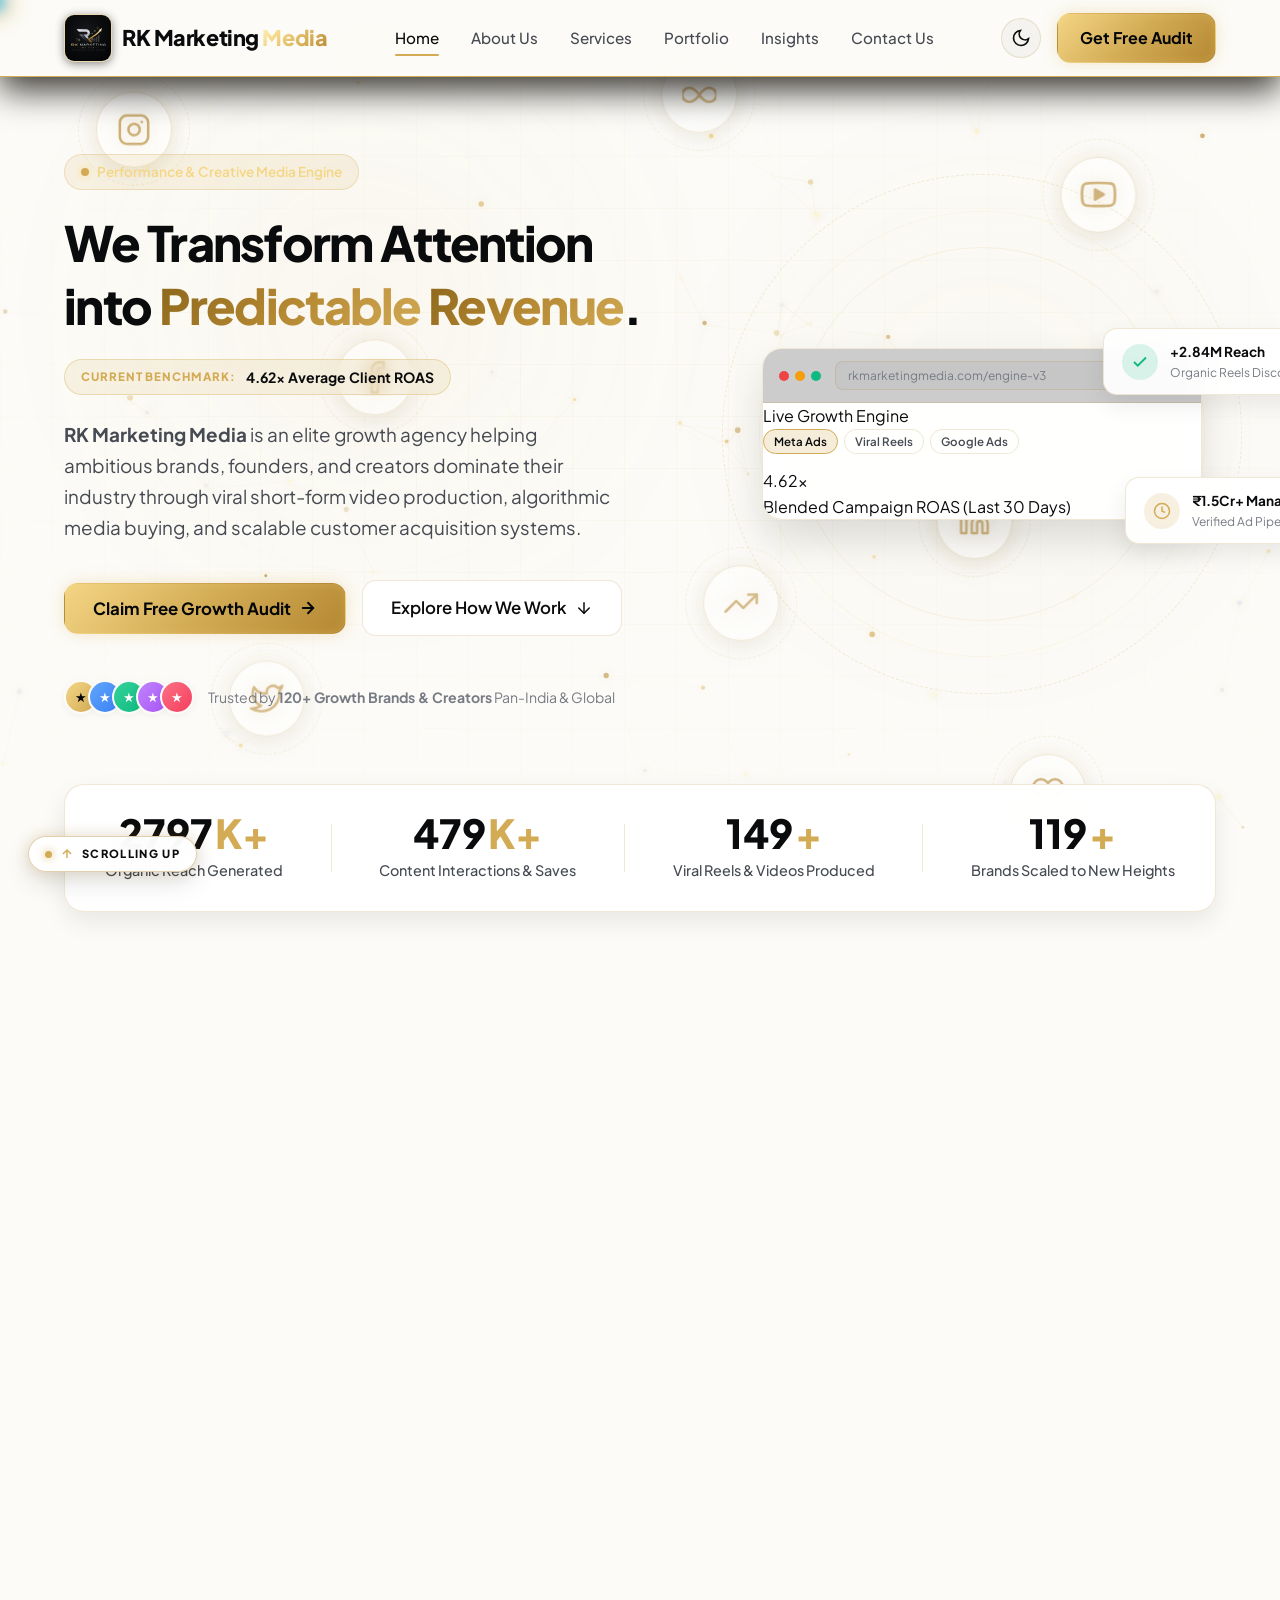
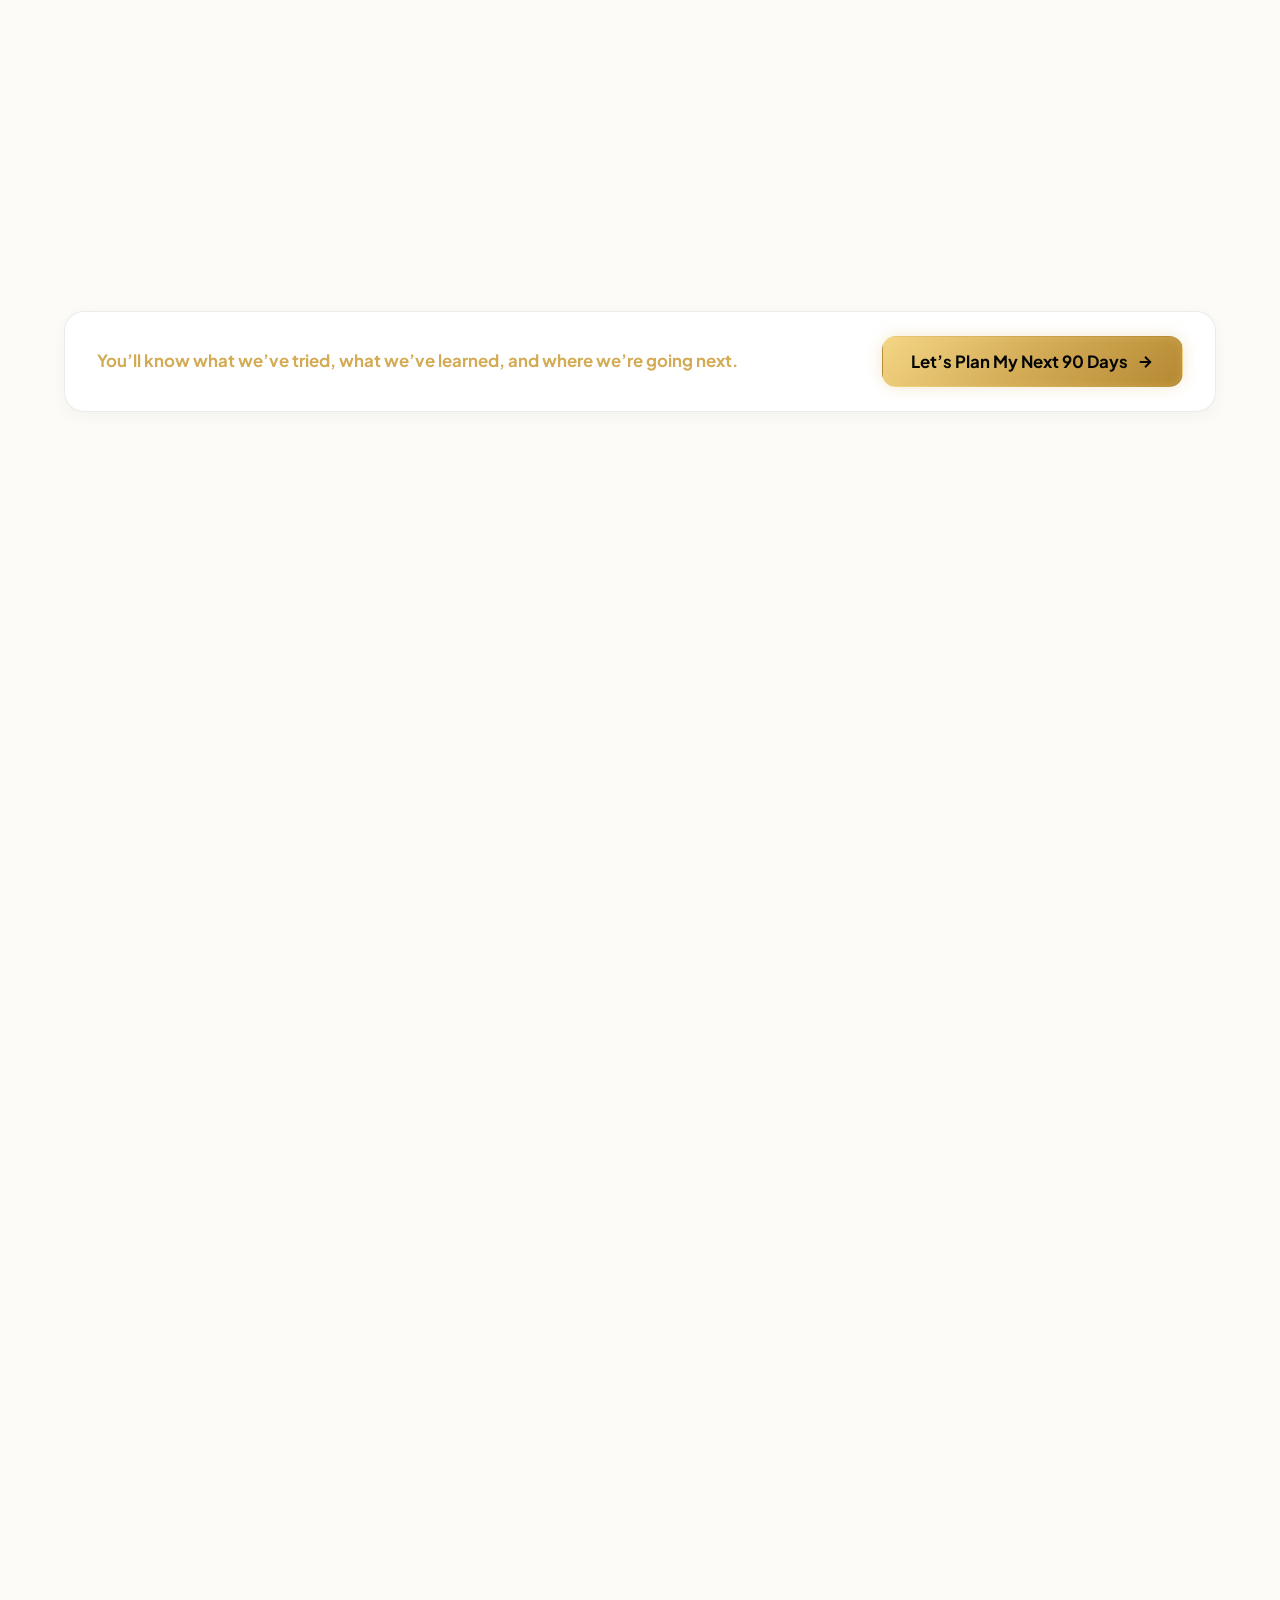
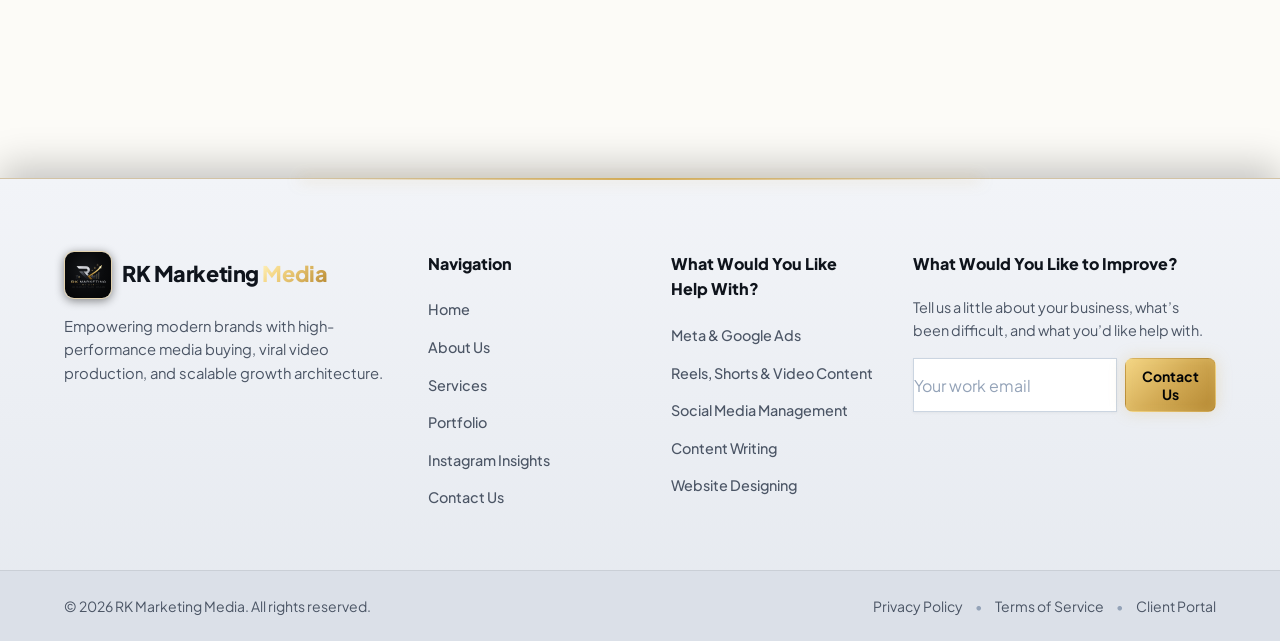
<file: index.html>
<!DOCTYPE html>
<html lang="en" data-theme="dark">
<head>
  <meta charset="UTF-8">
  <meta name="viewport" content="width=device-width, initial-scale=1.0">
  <meta name="description" content="RK Marketing Media - Premier digital marketing and creative media agency specializing in performance marketing, viral short-form video production, content writing, and high-converting funnels.">
  <title>RK Marketing Media | Turning Attention into Scalable Business</title>
  <link rel="preconnect" href="https://fonts.googleapis.com">
  <link rel="preconnect" href="https://fonts.gstatic.com" crossorigin>
  <link href="https://fonts.googleapis.com/css2?family=Plus+Jakarta+Sans:wght@300;400;500;600;700;800;900&display=swap" rel="stylesheet">
  <link rel="stylesheet" href="styles.css?v=6.7">
</head>
<body>
  <!-- Interactive Futuristic Background Canvas -->
  <canvas id="futuristicBgCanvas" class="futuristic-bg-canvas" aria-hidden="true"></canvas>

  <!-- Futuristic Holographic Social Media Orbs (Float with Cursor Movement) -->
  <div class="floating-social-bg" id="floatingSocialBg" aria-hidden="true">
    <div class="futuristic-social-card card-instagram" title="Instagram">
      <div class="social-hud-ring"></div>
      <div class="social-icon-wrapper">
        <svg width="34" height="34" viewBox="0 0 24 24" fill="none" stroke="currentColor" stroke-width="1.8" stroke-linecap="round" stroke-linejoin="round">
          <rect x="2" y="2" width="20" height="20" rx="5" ry="5"></rect>
          <path d="M16 11.37A4 4 0 1 1 12.63 8 4 4 0 0 1 16 11.37z"></path>
          <line x1="17.5" y1="6.5" x2="17.51" y2="6.5"></line>
        </svg>
      </div>
    </div>
    <div class="futuristic-social-card card-youtube" title="YouTube">
      <div class="social-hud-ring"></div>
      <div class="social-icon-wrapper">
        <svg width="36" height="36" viewBox="0 0 24 24" fill="none" stroke="currentColor" stroke-width="1.8" stroke-linecap="round" stroke-linejoin="round">
          <path d="M22.54 6.42a2.78 2.78 0 0 0-1.94-2C18.88 4 12 4 12 4s-6.88 0-8.6.46a2.78 2.78 0 0 0-1.94 2A29 29 0 0 0 1 11.75a29 29 0 0 0 .46 5.33A2.78 2.78 0 0 0 3.4 19c1.72.46 8.6.46 8.6.46s6.88 0 8.6-.46a2.78 2.78 0 0 0 1.94-2 29 29 0 0 0 .46-5.25 29 29 0 0 0-.46-5.33z"></path>
          <polygon points="9.75 15.02 15.5 11.75 9.75 8.48 9.75 15.02" fill="currentColor"></polygon>
        </svg>
      </div>
    </div>
    <div class="futuristic-social-card card-linkedin" title="LinkedIn">
      <div class="social-hud-ring"></div>
      <div class="social-icon-wrapper">
        <svg width="32" height="32" viewBox="0 0 24 24" fill="none" stroke="currentColor" stroke-width="1.8" stroke-linecap="round" stroke-linejoin="round">
          <path d="M16 8a6 6 0 0 1 6 6v7h-4v-7a2 2 0 0 0-2-2 2 2 0 0 0-2 2v7h-4v-7a6 6 0 0 1 6-6z"></path>
          <rect x="2" y="9" width="4" height="12"></rect>
          <circle cx="4" cy="4" r="2"></circle>
        </svg>
      </div>
    </div>
    <div class="futuristic-social-card card-facebook" title="Facebook">
      <div class="social-hud-ring"></div>
      <div class="social-icon-wrapper">
        <svg width="36" height="36" viewBox="0 0 24 24" fill="none" stroke="currentColor" stroke-width="1.8" stroke-linecap="round" stroke-linejoin="round">
          <path d="M18 2h-3a5 5 0 0 0-5 5v3H7v4h3v8h4v-8h3l1-4h-4V7a1 1 0 0 1 1-1h3z"></path>
        </svg>
      </div>
    </div>
    <div class="futuristic-social-card card-twitter" title="Twitter">
      <div class="social-hud-ring"></div>
      <div class="social-icon-wrapper">
        <svg width="34" height="34" viewBox="0 0 24 24" fill="none" stroke="currentColor" stroke-width="1.8" stroke-linecap="round" stroke-linejoin="round">
          <path d="M23 3a10.9 10.9 0 0 1-3.14 1.53 4.48 4.48 0 0 0-7.86 3v1A10.66 10.66 0 0 1 3 4s-4 9 5 13a11.64 11.64 0 0 1-7 2c9 5 20 0 20-11.5a4.5 4.5 0 0 0-.08-.83A7.72 7.72 0 0 0 23 3z"></path>
        </svg>
      </div>
    </div>
    <div class="futuristic-social-card card-viral" title="Viral Engagement">
      <div class="social-hud-ring"></div>
      <div class="social-icon-wrapper">
        <svg width="34" height="34" viewBox="0 0 24 24" fill="none" stroke="currentColor" stroke-width="1.8" stroke-linecap="round" stroke-linejoin="round">
          <path d="M20.84 4.61a5.5 5.5 0 0 0-7.78 0L12 5.67l-1.06-1.06a5.5 5.5 0 0 0-7.78 7.78l1.06 1.06L12 21.23l7.78-7.78 1.06-1.06a5.5 5.5 0 0 0 0-7.78z"></path>
        </svg>
      </div>
    </div>
    <div class="futuristic-social-card card-meta" title="Meta Platform Ecosystem">
      <div class="social-hud-ring"></div>
      <div class="social-icon-wrapper">
        <svg width="34" height="34" viewBox="0 0 24 24" fill="none" stroke="currentColor" stroke-width="1.8" stroke-linecap="round" stroke-linejoin="round">
          <path d="M12 12c-2-3-4.5-5-7-5A5 5 0 0 0 0 12a5 5 0 0 0 5 5c2.5 0 5-2 7-5m0 0c2 3 4.5 5 7 5a5 5 0 0 0 5-5 5 5 0 0 0-5-5c-2.5 0-5 2-7 5"></path>
        </svg>
      </div>
    </div>
    <div class="futuristic-social-card card-analytics" title="ROAS & Growth Analytics">
      <div class="social-hud-ring"></div>
      <div class="social-icon-wrapper">
        <svg width="34" height="34" viewBox="0 0 24 24" fill="none" stroke="currentColor" stroke-width="1.8" stroke-linecap="round" stroke-linejoin="round">
          <polyline points="23 6 13.5 15.5 8.5 10.5 1 18"></polyline>
          <polyline points="17 6 23 6 23 12"></polyline>
        </svg>
      </div>
    </div>
  </div>

  <!-- Navigation Bar -->
  <header class="navbar-header" id="navbar">
    <div class="container nav-container">
      <a href="index.html" class="brand-logo" aria-label="RK Marketing Media Home">
        <img src="logo.svg" alt="RK Marketing Media Logo" class="brand-logo-img">
        <span class="logo-text">RK Marketing <span class="gradient-text">Media</span></span>
      </a>

      <nav class="nav-links" id="navLinks" aria-label="Main Navigation">
        <a href="index.html" class="nav-link active" aria-current="page">Home</a>
        <a href="about.html" class="nav-link">About Us</a>
        <a href="services.html" class="nav-link">Services</a>
        <a href="portfolio.html" class="nav-link">Portfolio</a>
        <a href="insights.html" class="nav-link">Insights</a>
        <a href="contact.html" class="nav-link">Contact Us</a>
      </nav>

      <div class="nav-actions">
        <!-- Theme Toggle -->
        <button class="theme-toggle" id="themeToggle" aria-label="Toggle light and dark theme">
          <svg class="sun-icon" width="20" height="20" viewBox="0 0 24 24" fill="none" stroke="currentColor" stroke-width="2">
            <circle cx="12" cy="12" r="5"></circle>
            <line x1="12" y1="1" x2="12" y2="3"></line>
            <line x1="12" y1="21" x2="12" y2="23"></line>
            <line x1="4.22" y1="4.22" x2="5.64" y2="5.64"></line>
            <line x1="18.36" y1="18.36" x2="19.78" y2="19.78"></line>
            <line x1="1" y1="12" x2="3" y2="12"></line>
            <line x1="21" y1="12" x2="23" y2="12"></line>
            <line x1="4.22" y1="19.78" x2="5.64" y2="18.36"></line>
            <line x1="18.36" y1="5.64" x2="19.78" y2="4.22"></line>
          </svg>
          <svg class="moon-icon" width="20" height="20" viewBox="0 0 24 24" fill="none" stroke="currentColor" stroke-width="2">
            <path d="M21 12.79A9 9 0 1 1 11.21 3 7 7 0 0 0 21 12.79z"></path>
          </svg>
        </button>

        <a href="contact.html" class="btn btn-primary nav-cta" id="headerAuditBtn">Get Free Audit</a>

        <!-- Mobile Hamburger -->
        <button class="hamburger" id="hamburgerBtn" aria-label="Toggle navigation menu" aria-expanded="false">
          <span class="bar"></span>
          <span class="bar"></span>
          <span class="bar"></span>
        </button>
      </div>
    </div>
  </header>

  <!-- Mobile Drawer Menu -->
  <div class="mobile-drawer" id="mobileDrawer" aria-hidden="true">
    <div class="drawer-content">
      <nav class="drawer-nav">
        <a href="index.html" class="drawer-link active" aria-current="page">Home</a>
        <a href="about.html" class="drawer-link">About Us</a>
        <a href="services.html" class="drawer-link">Services</a>
        <a href="portfolio.html" class="drawer-link">Portfolio</a>
        <a href="insights.html" class="drawer-link">Insights</a>
        <a href="contact.html" class="drawer-link">Contact Us</a>
      </nav>
      <div class="drawer-footer">
        <a href="contact.html" class="btn btn-primary btn-full drawer-cta" id="drawerAuditBtn">Get Free Audit</a>
      </div>
    </div>
  </div>

  <main>
    <!-- HERO SECTION -->
    <section class="section hero-section" id="hero">
      <div class="cyber-grid-overlay" aria-hidden="true"></div>
      <div class="hero-bg-glow glow-1"></div>
      <div class="hero-bg-glow glow-2"></div>
      <div class="container hero-container">
        <div class="hero-content">
          <div class="badge hero-badge">
            <span class="badge-dot"></span>
            Performance & Creative Media Engine
          </div>
          
          <h1 class="hero-title">
            We Transform Attention<br>into <span class="gradient-text">Predictable Revenue</span>.
          </h1>

          <!-- Live dynamic kinetic ticker -->
          <div class="hero-kinetic-ticker" aria-live="polite">
            <span class="ticker-label">CURRENT BENCHMARK:</span>
            <span class="ticker-text" id="heroTickerText">4.62x Average Client ROAS</span>
          </div>

          <p class="hero-subtitle">
            <strong>RK Marketing Media</strong> is an elite growth agency helping ambitious brands, founders, and creators dominate their industry through viral short-form video production, algorithmic media buying, and scalable customer acquisition systems.
          </p>
          
          <div class="hero-cta-group">
            <button type="button" class="btn btn-primary btn-lg" onclick="document.getElementById('headerAuditBtn').click()">
              Claim Free Growth Audit
              <svg width="18" height="18" viewBox="0 0 24 24" fill="none" stroke="currentColor" stroke-width="2.5" stroke-linecap="round" stroke-linejoin="round">
                <line x1="5" y1="12" x2="19" y2="12"></line>
                <polyline points="12 5 19 12 12 19"></polyline>
              </svg>
            </button>
            <a href="#howWeWork" class="btn btn-secondary btn-lg">
              Explore How We Work
              <svg width="18" height="18" viewBox="0 0 24 24" fill="none" stroke="currentColor" stroke-width="2" stroke-linecap="round" stroke-linejoin="round">
                <line x1="12" y1="5" x2="12" y2="19"></line>
                <polyline points="19 12 12 19 5 12"></polyline>
              </svg>
            </a>
          </div>

          <!-- Trust line -->
          <div class="trust-avatars">
            <div class="avatar-group">
              <span class="avatar-pill av-1">★</span>
              <span class="avatar-pill av-2">★</span>
              <span class="avatar-pill av-3">★</span>
              <span class="avatar-pill av-4">★</span>
              <span class="avatar-pill av-5">★</span>
            </div>
            <span class="trust-text">Trusted by <strong>120+ Growth Brands & Creators</strong> Pan-India & Global</span>
          </div>
        </div>

        <!-- Futuristic Interactive Cyber Card Mockup -->
        <div class="hero-visual">
          <div class="hero-hud-ring" aria-hidden="true"></div>
          <div class="hero-card-stack">
            <div class="dashboard-preview-card" id="heroDashboardCard">
              <div class="card-header-bar">
                <div class="window-controls">
                  <span class="dot dot-red"></span>
                  <span class="dot dot-yellow"></span>
                  <span class="dot dot-green"></span>
                </div>
                <div class="address-bar-mock">rkmarketingmedia.com/engine-v3</div>
              </div>

              <div class="card-metric-body">
                <div class="metric-top">
                  <span class="metric-tag" id="hudMetricTag">Live Growth Engine</span>
                  <span class="metric-live-dot" title="Live data active"></span>
                </div>

                <div class="hud-channel-toggles">
                  <button type="button" class="hud-tab-pill active" data-hud-channel="meta">Meta Ads</button>
                  <button type="button" class="hud-tab-pill" data-hud-channel="reels">Viral Reels</button>
                  <button type="button" class="hud-tab-pill" data-hud-channel="google">Google Ads</button>
                </div>

                <div class="metric-value-large" id="hudMetricValue">4.62x</div>
                <div class="metric-desc" id="hudMetricDesc">Blended Campaign ROAS (Last 30 Days)</div>

                <div class="metric-mini-chart">
                  <div class="chart-bar bar-1"></div>
                  <div class="chart-bar bar-2"></div>
                  <div class="chart-bar bar-3"></div>
                  <div class="chart-bar bar-4 active"></div>
                  <div class="chart-bar bar-5"></div>
                  <div class="chart-bar bar-6 active"></div>
                  <div class="chart-bar bar-7"></div>
                  <div class="chart-bar bar-8 active"></div>
                </div>
              </div>
            </div>

            <!-- Floating Badges -->
            <div class="floating-badge badge-top-right">
              <div class="icon-circle icon-green">
                <svg width="18" height="18" viewBox="0 0 24 24" fill="none" stroke="currentColor" stroke-width="2.5"><polyline points="20 6 9 17 4 12"></polyline></svg>
              </div>
              <div>
                <div class="f-title">+2.84M Reach</div>
                <div class="f-desc">Organic Reels Discovery</div>
              </div>
            </div>

            <div class="floating-badge badge-bottom-right">
              <div class="icon-circle icon-accent">
                <svg width="18" height="18" viewBox="0 0 24 24" fill="none" stroke="currentColor" stroke-width="2"><circle cx="12" cy="12" r="10"></circle><polyline points="12 6 12 12 16 14"></polyline></svg>
              </div>
              <div>
                <div class="f-title">₹1.5Cr+ Managed</div>
                <div class="f-desc">Verified Ad Pipeline</div>
              </div>
            </div>
          </div>
        </div>
      </div>

      <!-- Stats counter bar -->
      <div class="container stats-bar-container">
        <div class="stats-bar" id="statsBar">
          <div class="stat-item">
            <div class="stat-number-wrapper">
              <span class="stat-number" data-target="2800">0</span><span class="stat-symbol">K+</span>
            </div>
            <div class="stat-caption">Organic Reach Generated</div>
          </div>
          <div class="stat-divider"></div>
          <div class="stat-item">
            <div class="stat-number-wrapper">
              <span class="stat-number" data-target="480">0</span><span class="stat-symbol">K+</span>
            </div>
            <div class="stat-caption">Content Interactions & Saves</div>
          </div>
          <div class="stat-divider"></div>
          <div class="stat-item">
            <div class="stat-number-wrapper">
              <span class="stat-number" data-target="150">0</span><span class="stat-symbol">+</span>
            </div>
            <div class="stat-caption">Viral Reels & Videos Produced</div>
          </div>
          <div class="stat-divider"></div>
          <div class="stat-item">
            <div class="stat-number-wrapper">
              <span class="stat-number" data-target="120">0</span><span class="stat-symbol">+</span>
            </div>
            <div class="stat-caption">Brands Scaled to New Heights</div>
          </div>
        </div>
      </div>
    </section>

    <!-- SECTION 1: HOW WE GROW / HOW WE WORK (90-DAY GROWTH ROADMAP) -->
    <section class="section roadmap-section" id="howWeWork">
      <div class="container">
        <div class="section-header text-center">
          <span class="section-tag"><span class="oryzo-dot-pulse"></span>HOW WE GROW</span>
          <h2 class="section-title">A Clear Plan for Your <span class="gradient-text">Next 90 Days</span></h2>
          <div class="section-line-anim"></div>
          <p class="section-description">
            Growing your brand takes more than posting regularly. It takes understanding your audience, creating content they care about, and learning from the response. Here’s how we approach your first three months.
          </p>
        </div>

        <div class="roadmap-timeline">
          <!-- Step 1: Days 1–30 -->
          <div class="roadmap-step oryzo-glow-card">
            <div class="roadmap-node">
              <span class="node-num">01</span>
              <div class="node-pulse"></div>
            </div>
            <div class="roadmap-content">
              <span class="step-timing">Days 1 – 30</span>
              <h4>Understand Your Brand. Build the Plan.</h4>
              <p>We get to know your business, review your online presence, and identify what needs attention. Together, we set clear goals and plan content around what makes your business worth choosing.</p>
              <ul class="step-checklist">
                <li>
                  <svg class="check-icon" width="16" height="16" viewBox="0 0 24 24" fill="none" stroke="currentColor" stroke-width="2.5"><polyline points="20 6 9 17 4 12"></polyline></svg>
                  <span>Review your social profiles, content, and competitors</span>
                </li>
                <li>
                  <svg class="check-icon" width="16" height="16" viewBox="0 0 24 24" fill="none" stroke="currentColor" stroke-width="2.5"><polyline points="20 6 9 17 4 12"></polyline></svg>
                  <span>Define your audience and brand voice</span>
                </li>
                <li>
                  <svg class="check-icon" width="16" height="16" viewBox="0 0 24 24" fill="none" stroke="currentColor" stroke-width="2.5"><polyline points="20 6 9 17 4 12"></polyline></svg>
                  <span>Improve your profile and plan the first month’s content</span>
                </li>
                <li>
                  <svg class="check-icon" width="16" height="16" viewBox="0 0 24 24" fill="none" stroke="currentColor" stroke-width="2.5"><polyline points="20 6 9 17 4 12"></polyline></svg>
                  <span>Record starting numbers so we can track progress</span>
                </li>
              </ul>
            </div>
          </div>

          <!-- Step 2: Days 31–60 -->
          <div class="roadmap-step oryzo-glow-card oryzo-halo-glow">
            <div class="roadmap-node">
              <span class="node-num">02</span>
              <div class="node-pulse"></div>
            </div>
            <div class="roadmap-content">
              <span class="step-timing">Days 31 – 60</span>
              <h4>Create, Share, and Learn.</h4>
              <p>We put the plan into action with consistent content. We test different topics, video openings, and formats to see what gets people watching, responding, and taking the next step.</p>
              <ul class="step-checklist">
                <li>
                  <svg class="check-icon" width="16" height="16" viewBox="0 0 24 24" fill="none" stroke="currentColor" stroke-width="2.5"><polyline points="20 6 9 17 4 12"></polyline></svg>
                  <span>Publish planned Reels, graphics, and stories</span>
                </li>
                <li>
                  <svg class="check-icon" width="16" height="16" viewBox="0 0 24 24" fill="none" stroke="currentColor" stroke-width="2.5"><polyline points="20 6 9 17 4 12"></polyline></svg>
                  <span>Test content ideas and messages</span>
                </li>
                <li>
                  <svg class="check-icon" width="16" height="16" viewBox="0 0 24 24" fill="none" stroke="currentColor" stroke-width="2.5"><polyline points="20 6 9 17 4 12"></polyline></svg>
                  <span>Build conversations with your audience</span>
                </li>
                <li>
                  <svg class="check-icon" width="16" height="16" viewBox="0 0 24 24" fill="none" stroke="currentColor" stroke-width="2.5"><polyline points="20 6 9 17 4 12"></polyline></svg>
                  <span>Test paid campaigns if they’re part of your agreed plan</span>
                </li>
              </ul>
            </div>
          </div>

          <!-- Step 3: Days 61–90 -->
          <div class="roadmap-step oryzo-glow-card">
            <div class="roadmap-node">
              <span class="node-num">03</span>
              <div class="node-pulse"></div>
            </div>
            <div class="roadmap-content">
              <span class="step-timing">Days 61 – 90</span>
              <h4>Build on What’s Working.</h4>
              <p>By now, we have more than assumptions to work with. We review the results, refine the approach, and focus our effort on the content and campaigns showing the most promise.</p>
              <ul class="step-checklist">
                <li>
                  <svg class="check-icon" width="16" height="16" viewBox="0 0 24 24" fill="none" stroke="currentColor" stroke-width="2.5"><polyline points="20 6 9 17 4 12"></polyline></svg>
                  <span>Compare progress against your starting numbers</span>
                </li>
                <li>
                  <svg class="check-icon" width="16" height="16" viewBox="0 0 24 24" fill="none" stroke="currentColor" stroke-width="2.5"><polyline points="20 6 9 17 4 12"></polyline></svg>
                  <span>Develop more of the content your audience responds to</span>
                </li>
                <li>
                  <svg class="check-icon" width="16" height="16" viewBox="0 0 24 24" fill="none" stroke="currentColor" stroke-width="2.5"><polyline points="20 6 9 17 4 12"></polyline></svg>
                  <span>Improve the journey from profile visit to enquiry</span>
                </li>
                <li>
                  <svg class="check-icon" width="16" height="16" viewBox="0 0 24 24" fill="none" stroke="currentColor" stroke-width="2.5"><polyline points="20 6 9 17 4 12"></polyline></svg>
                  <span>Set priorities for the next three months</span>
                </li>
              </ul>
            </div>
          </div>
        </div>

        <!-- 90-Day Roadmap Summary & Action Footer -->
        <div class="roadmap-footer-banner">
          <p class="roadmap-promise-text">
            <strong>You’ll know what we’ve tried, what we’ve learned, and where we’re going next.</strong>
          </p>
          <div class="roadmap-action">
            <button type="button" class="btn btn-primary btn-lg" onclick="document.getElementById('headerAuditBtn').click()">
              Let’s Plan My Next 90 Days
              <svg width="18" height="18" viewBox="0 0 24 24" fill="none" stroke="currentColor" stroke-width="2.5"><line x1="5" y1="12" x2="19" y2="12"></line><polyline points="12 5 19 12 12 19"></polyline></svg>
            </button>
          </div>
        </div>
      </div>
    </section>

    <!-- SECTION 2: TESTIMONIALS & CLIENT CASE RESULTS -->
    <section class="section testimonials-section" id="testimonials">
      <div class="container">
        <div class="section-header text-center">
          <span class="section-tag"><span class="oryzo-dot-pulse"></span>VERIFIED RESULTS</span>
          <h2 class="section-title">What Founders Say About<br><span class="gradient-text title-line-break" style="display: block;">RK Marketing Media</span></h2>
          <div class="section-line-anim"></div>
          <p class="section-description">
            Real founders, real metrics, and exponential growth. Here is how our creative and media buying strategy transformed brands into market leaders.
          </p>
        </div>

        <div class="testimonials-grid">
          <!-- Testimonial 1 -->
          <div class="testimonial-card">
            <div class="testimonial-top">
              <div class="testimonial-metric-badge">
                <span class="metric-highlight">4.8x ROAS</span>
                <span class="metric-context">+340% Revenue</span>
              </div>
              <div class="testimonial-stars" aria-label="5 out of 5 stars">
                ★★★★★
              </div>
            </div>
            <blockquote class="testimonial-quote">
              "Before RK Marketing Media, we were burning ₹3L a month on Meta ads with creative fatigue every 10 days. Rakesh and his team completely revolutionized our vertical video strategy. In 90 days, we scaled to ₹28L/month at a 4.8x blended ROAS."
            </blockquote>
            <div class="testimonial-author">
              <div class="author-avatar-badge">KM</div>
              <div class="author-info">
                <h4 class="author-name">Kabir Mehra</h4>
                <p class="author-role">Founder & CEO, Aura Lifestyle D2C</p>
                <span class="verified-client-tag">✓ Verified Client • Gurugram</span>
              </div>
            </div>
          </div>

          <!-- Testimonial 2 -->
          <div class="testimonial-card">
            <div class="testimonial-top">
              <div class="testimonial-metric-badge">
                <span class="metric-highlight">3.2M Views</span>
                <span class="metric-context">-48% CAC</span>
              </div>
              <div class="testimonial-stars" aria-label="5 out of 5 stars">
                ★★★★★
              </div>
            </div>
            <blockquote class="testimonial-quote">
              "Their vertical video hooks are absolute gold. RK Media doesn't just run ad sets; they produce viral short-form content that organically captures high-intent buyer attention before retargeting. Our customer acquisition cost dropped by 48% within 60 days."
            </blockquote>
            <div class="testimonial-author">
              <div class="author-avatar-badge">PS</div>
              <div class="author-info">
                <h4 class="author-name">Dr. Priya Sengupta</h4>
                <p class="author-role">Chief Marketing Officer, Veda Organics</p>
                <span class="verified-client-tag">✓ Verified Client • Mumbai</span>
              </div>
            </div>
          </div>

          <!-- Testimonial 3 -->
          <div class="testimonial-card">
            <div class="testimonial-top">
              <div class="testimonial-metric-badge">
                <span class="metric-highlight">12,400+ Leads</span>
                <span class="metric-context">₹1.8 Cr Pipeline</span>
              </div>
              <div class="testimonial-stars" aria-label="5 out of 5 stars">
                ★★★★★
              </div>
            </div>
            <blockquote class="testimonial-quote">
              "The level of precision in their CAPI tracking, copy testing, and rapid creative iteration is unmatched. We saw an immediate surge in high-intent demo bookings and qualified signups. They operate like an elite in-house SWAT growth department."
            </blockquote>
            <div class="testimonial-author">
              <div class="author-avatar-badge">SV</div>
              <div class="author-info">
                <h4 class="author-name">Siddharth Verma</h4>
                <p class="author-role">Co-Founder, NexaPay Solutions</p>
                <span class="verified-client-tag">✓ Verified Client • Bengaluru</span>
              </div>
            </div>
          </div>
        </div>
      </div>
    </section>

    <!-- SECTION 3: PARTNERS & ECOSYSTEM INTEGRATIONS -->
    <section class="section partners-section" id="partners">
      <div class="container">
        <div class="section-header text-center">
          <span class="section-tag"><span class="oryzo-dot-pulse"></span>CERTIFIED ECOSYSTEM</span>
          <h2 class="section-title">Official Platform <span class="gradient-text">Partners & Networks</span></h2>
          <div class="section-line-anim"></div>
          <p class="section-description">
            We hold certified partnerships across the world's leading advertising, commerce, and attribution platforms to give our clients an unfair competitive advantage.
          </p>
        </div>

        <!-- Official Platform Badges Row -->
        <div class="partners-platforms-row">
          <div class="platform-badge">
            <div class="platform-badge-icon">
              <svg width="24" height="24" viewBox="0 0 24 24" fill="currentColor">
                <path d="M12 2C6.477 2 2 6.477 2 12c0 4.991 3.657 9.128 8.438 9.879V14.89h-2.54V12h2.54V9.797c0-2.506 1.492-3.89 3.777-3.89 1.094 0 2.238.195 2.238.195v2.46h-1.26c-1.243 0-1.63.771-1.63 1.562V12h2.773l-.443 2.89h-2.33v6.989C18.343 21.129 22 16.99 22 12c0-5.523-4.477-10-10-10z"/>
              </svg>
            </div>
            <div class="platform-badge-text">
              <span class="platform-name">Meta Business Partner</span>
              <span class="platform-status">Verified Agency Tier</span>
            </div>
          </div>

          <div class="platform-badge">
            <div class="platform-badge-icon">
              <svg width="24" height="24" viewBox="0 0 24 24" fill="currentColor">
                <path d="M12 2a10 10 0 1 0 10 10A10 10 0 0 0 12 2zm1 14.93V18h-2v-1.07A6 6 0 0 1 7 11h2a4 4 0 1 0 4-4V5a6 6 0 0 1 0 11.93z"/>
              </svg>
            </div>
            <div class="platform-badge-text">
              <span class="platform-name">Google Premier Partner</span>
              <span class="platform-status">Search & YouTube Ads</span>
            </div>
          </div>

          <div class="platform-badge">
            <div class="platform-badge-icon">
              <svg width="24" height="24" viewBox="0 0 24 24" fill="currentColor">
                <path d="M4 4h16v16H4V4zm2 4v8h12V8H6z"/>
              </svg>
            </div>
            <div class="platform-badge-text">
              <span class="platform-name">Shopify Plus Partner</span>
              <span class="platform-status">E-Com Funnels & CRO</span>
            </div>
          </div>

          <div class="platform-badge">
            <div class="platform-badge-icon">
              <svg width="24" height="24" viewBox="0 0 24 24" fill="currentColor">
                <path d="M21.58 7.19c-.23-.86-.91-1.54-1.77-1.77C18.25 5 12 5 12 5s-6.25 0-7.81.42c-.86.23-1.54.91-1.77 1.77C2 8.75 2 12 2 12s0 3.25.42 4.81c.23.86.91 1.54 1.77 1.77C5.75 19 12 19 12 19s6.25 0 7.81-.42c.86-.23 1.54-.91 1.77-1.77C22 15.25 22 12 22 12s0-3.25-.42-4.81zM10 15V9l5.2 3-5.2 3z"/>
              </svg>
            </div>
            <div class="platform-badge-text">
              <span class="platform-name">YouTube & Shorts Partner</span>
              <span class="platform-status">High-Retention Creative</span>
            </div>
          </div>
        </div>

        <!-- Partner Category / Client Sector Cards Grid -->
        <div class="partners-grid">
          <div class="partner-card">
            <div class="partner-card-icon">🛍️</div>
            <h4>D2C & E-Commerce</h4>
            <p>Scaling direct-to-consumer apparel, beauty, and consumer electronics with viral video hooks and high-AOV bundles.</p>
            <span class="partner-card-stat">₹45 Cr+ GMV Generated</span>
          </div>

          <div class="partner-card">
            <div class="partner-card-icon">💼</div>
            <h4>B2B & SaaS Scaleups</h4>
            <p>Driving high-converting demo requests, pipeline velocity, and decision-maker lead acquisition through LinkedIn & Meta.</p>
            <span class="partner-card-stat">35,000+ Qualified Leads</span>
          </div>

          <div class="partner-card">
            <div class="partner-card-icon">🎙️</div>
            <h4>Creators & Personal Brands</h4>
            <p>Building organic audience flywheels, monetization funnels, and high-ticket mastermind conversion engines.</p>
            <span class="partner-card-stat">150M+ Organic Views</span>
          </div>

          <div class="partner-card">
            <div class="partner-card-icon">🏥</div>
            <h4>Health & Nutraceuticals</h4>
            <p>Compliance-first performance marketing, science-backed creative angles, and subscription retention loops.</p>
            <span class="partner-card-stat">4.2x Avg. Retention ROAS</span>
          </div>
        </div>
      </div>
    </section>

    <!-- SECTION 4: FREQUENTLY ASKED QUESTIONS (F&Q) -->
    <section class="section faq-section" id="faq">
      <div class="container faq-container">
        <div class="section-header text-center">
          <span class="section-tag"><span class="oryzo-dot-pulse"></span>COMMON QUESTIONS</span>
          <h2 class="section-title">Frequently Asked <span class="gradient-text">Questions</span></h2>
          <div class="section-line-anim"></div>
          <p class="section-description">
            Everything you need to know about partnering with RK Marketing Media.
          </p>
        </div>

        <div class="faq-accordion" id="faqAccordion">
          <!-- FAQ 1 -->
          <div class="faq-item active">
            <button class="faq-question" type="button" aria-expanded="true" aria-controls="faqAns1" id="faqBtn1">
              <span>How quickly can we launch campaigns once we onboard?</span>
              <svg class="faq-icon" width="20" height="20" viewBox="0 0 24 24" fill="none" stroke="currentColor" stroke-width="2.5"><polyline points="6 9 12 15 18 9"></polyline></svg>
            </button>
            <div class="faq-answer" id="faqAns1" role="region" aria-labelledby="faqBtn1">
              <div class="faq-answer-inner">
                Our onboarding protocol takes less than 48 hours. Within the first 7 business days, our creative pod will deliver your diagnostic audit, finalize hook scripts, and launch your initial multi-variable testing ad sets.
              </div>
            </div>
          </div>

          <!-- FAQ 2 -->
          <div class="faq-item">
            <button class="faq-question" type="button" aria-expanded="false" aria-controls="faqAns2" id="faqBtn2">
              <span>What exactly do we get in the Free 24-Hour Growth Audit?</span>
              <svg class="faq-icon" width="20" height="20" viewBox="0 0 24 24" fill="none" stroke="currentColor" stroke-width="2.5"><polyline points="6 9 12 15 18 9"></polyline></svg>
            </button>
            <div class="faq-answer" id="faqAns2" role="region" aria-labelledby="faqBtn2" hidden>
              <div class="faq-answer-inner">
                You receive a bespoke, screen-recorded video walkthrough and executive summary detailing your current video retention drop-offs, ad spend inefficiencies, and a 3-step actionable roadmap to increase ROAS. It is 100% complimentary with zero sales pressure.
              </div>
            </div>
          </div>

          <!-- FAQ 3 -->
          <div class="faq-item">
            <button class="faq-question" type="button" aria-expanded="false" aria-controls="faqAns3" id="faqBtn3">
              <span>Do you handle video production or do we need to provide footage?</span>
              <svg class="faq-icon" width="20" height="20" viewBox="0 0 24 24" fill="none" stroke="currentColor" stroke-width="2.5"><polyline points="6 9 12 15 18 9"></polyline></svg>
            </button>
            <div class="faq-answer" id="faqAns3" role="region" aria-labelledby="faqBtn3" hidden>
              <div class="faq-answer-inner">
                We support both models. If you have raw footage or shoot in-house, we provide scripts and master the editing with kinetic sound and typography. Alternatively, our in-house studio can manage the end-to-end creative production from scripting to filming.
              </div>
            </div>
          </div>

          <!-- FAQ 4 -->
          <div class="faq-item">
            <button class="faq-question" type="button" aria-expanded="false" aria-controls="faqAns4" id="faqBtn4">
              <span>Do you work with brands outside India?</span>
              <svg class="faq-icon" width="20" height="20" viewBox="0 0 24 24" fill="none" stroke="currentColor" stroke-width="2.5"><polyline points="6 9 12 15 18 9"></polyline></svg>
            </button>
            <div class="faq-answer" id="faqAns4" role="region" aria-labelledby="faqBtn4" hidden>
              <div class="faq-answer-inner">
                Yes. While headquartered in Gurugram, India, we currently manage campaigns and video production for partner brands in Dubai (UAE), the United States, and the UK, operating across multiple currencies and time zones.
              </div>
            </div>
          </div>

          <!-- FAQ 5 -->
          <div class="faq-item">
            <button class="faq-question" type="button" aria-expanded="false" aria-controls="faqAns5" id="faqBtn5">
              <span>How do your pricing and partnership retainers work?</span>
              <svg class="faq-icon" width="20" height="20" viewBox="0 0 24 24" fill="none" stroke="currentColor" stroke-width="2.5"><polyline points="6 9 12 15 18 9"></polyline></svg>
            </button>
            <div class="faq-answer" id="faqAns5" role="region" aria-labelledby="faqBtn5" hidden>
              <div class="faq-answer-inner">
                We offer transparent monthly growth retainers tailored to your specific scale, with optional performance-aligned incentives linked directly to revenue milestones. There are no lock-in contracts; our partnerships thrive on proven results.
              </div>
            </div>
          </div>
        </div>
      </div>
    </section>


    <!-- SECTION 5: HIGH-CONVERTING CLOSING CALL TO ACTION -->
    <section class="section cta-section" style="padding-top: 30px; padding-bottom: 90px;">
      <div class="container">
        <div class="subpage-cta-banner cyber-cta-box" style="margin: 0;">
          <div class="page-hero-badge" style="margin-bottom: 16px;">
            <span class="badge-dot"></span>
            100% Free • No Obligation • Delivered Within 24 Hours
          </div>
          <h2 class="subpage-cta-title">Ready to Build Your Brand's Growth Engine?</h2>
          <div class="section-line-anim"></div>
          <p class="subpage-cta-desc">
            Stop burning ad spend on creative guesswork. Drop your details for a complimentary 20-minute growth diagnostic of your social channels, video retention, and paid advertising funnels.
          </p>
          <div class="subpage-cta-actions">
            <button type="button" class="btn btn-primary btn-lg" onclick="document.getElementById('headerAuditBtn').click()">
              Claim Free Growth Audit
              <svg width="18" height="18" viewBox="0 0 24 24" fill="none" stroke="currentColor" stroke-width="2.5"><line x1="5" y1="12" x2="19" y2="12"></line><polyline points="12 5 19 12 12 19"></polyline></svg>
            </button>
            <a href="https://wa.me/919588798848" target="_blank" rel="noopener noreferrer" class="btn btn-secondary btn-lg">
              WhatsApp: +91 95887 98848
            </a>
          </div>
          <p class="cta-trust-note">⚡ Average response time: Under 15 minutes during business hours</p>
        </div>
      </div>
    </section>
  </main>

  <!-- Free Growth Audit Modal Popup -->
  <div class="modal-backdrop audit-modal-backdrop" id="auditModal" aria-hidden="true" role="dialog" aria-labelledby="auditModalTitle">
    <div class="modal-card audit-modal-card">
      <button class="modal-close-btn" id="auditModalCloseBtn" aria-label="Close Audit Modal">
        <svg width="22" height="22" viewBox="0 0 24 24" fill="none" stroke="currentColor" stroke-width="2"><line x1="18" y1="6" x2="6" y2="18"></line><line x1="6" y1="6" x2="18" y2="18"></line></svg>
      </button>

      <div class="audit-modal-header">
        <span class="modal-header-tag">100% Free • No Obligation</span>
        <h3 id="auditModalTitle" class="audit-modal-title">Get Your Free <span class="gradient-text">Growth Audit</span></h3>
        <div class="section-line-anim"></div>
        <p class="audit-modal-desc">
          Drop your details below. We'll analyze your current social media, reels & online presence, and send you a practical growth breakdown within 24 hours.
        </p>
      </div>

      <form id="auditModalForm" class="audit-form" novalidate>
        <div class="form-row">
          <div class="form-group">
            <label for="auditFullName">Your Full Name <span class="required">*</span></label>
            <input type="text" id="auditFullName" name="auditFullName" placeholder="e.g. Rahul Sharma" required>
            <span class="error-msg" id="auditNameError"></span>
          </div>
          <div class="form-group">
            <label for="auditEmail">Work / Personal Email <span class="required">*</span></label>
            <input type="email" id="auditEmail" name="auditEmail" placeholder="rahul@mybrand.com" required>
            <span class="error-msg" id="auditEmailError"></span>
          </div>
        </div>

        <div class="form-row">
          <div class="form-group">
            <label for="auditPhone">Phone / WhatsApp Number <span class="required">*</span></label>
            <input type="tel" id="auditPhone" name="auditPhone" placeholder="+91 95887 98848" required>
            <span class="error-msg" id="auditPhoneError"></span>
          </div>
          <div class="form-group">
            <label for="auditHandle">Website or Instagram Handle</label>
            <input type="text" id="auditHandle" name="auditHandle" placeholder="e.g. @brand_handle or website.com">
          </div>
        </div>

        <div class="form-group">
          <label for="auditService">Primary Growth Focus</label>
          <select id="auditService" name="auditService">
            <option value="reels">Viral Reels & Video Production</option>
            <option value="ads">Meta & Google Ads Scaling</option>
            <option value="social">Complete Social Media Management</option>
            <option value="content">Content Writing & Brand Copywriting</option>
            <option value="website">Website Designing & Landing Pages</option>
          </select>
        </div>

        <div class="form-group">
          <label for="auditNotes">What is your #1 goal or challenge right now?</label>
          <textarea id="auditNotes" name="auditNotes" rows="3" placeholder="e.g. Need more views, struggling with consistency, want higher conversion..."></textarea>
        </div>

        <div class="form-footer">
          <button type="submit" class="btn btn-primary btn-lg submit-btn" id="auditSubmitBtn">
            <span class="btn-text">Claim My Free Audit</span>
            <span class="spinner" aria-hidden="true"></span>
          </button>
          <p class="privacy-note">🔒 100% confidential. Zero spam guaranteed.</p>
        </div>
      </form>
    </div>
  </div>

  <!-- Toast Notification Container -->
  <div class="toast-container" id="toastContainer" aria-live="polite"></div>

  <!-- FOOTER -->
  <footer class="site-footer">
    <div class="container footer-container">
      <div class="footer-col footer-brand-col">
        <a href="index.html" class="brand-logo footer-logo">
          <img src="logo.svg" alt="RK Marketing Media Logo" class="brand-logo-img">
          <span class="logo-text">RK Marketing <span class="gradient-text">Media</span></span>
        </a>
        <p class="footer-tagline">
          Empowering modern brands with high-performance media buying, viral video production, and scalable growth architecture.
        </p>
      </div>

      <div class="footer-col">
        <h4 class="footer-heading">Navigation</h4>
        <ul class="footer-links">
          <li><a href="index.html">Home</a></li>
          <li><a href="about.html">About Us</a></li>
          <li><a href="services.html">Services</a></li>
          <li><a href="portfolio.html">Portfolio</a></li>
          <li><a href="insights.html">Instagram Insights</a></li>
          <li><a href="contact.html">Contact Us</a></li>
        </ul>
      </div>

      <div class="footer-col">
        <h4 class="footer-heading">What Would You Like Help With?</h4>
        <ul class="footer-links">
          <li><a href="services.html">Meta & Google Ads</a></li>
          <li><a href="services.html">Reels, Shorts & Video Content</a></li>
          <li><a href="services.html">Social Media Management</a></li>
          <li><a href="services.html">Content Writing</a></li>
          <li><a href="services.html">Website Designing</a></li>
        </ul>
      </div>

      <div class="footer-col footer-newsletter">
        <h4 class="footer-heading">What Would You Like to Improve?</h4>
        <p>Tell us a little about your business, what’s been difficult, and what you’d like help with.</p>
        <form class="newsletter-form" id="newsletterForm">
          <input type="email" placeholder="Your work email" required aria-label="Work email for newsletter">
          <button type="submit" class="btn btn-primary btn-sm">Contact Us</button>
        </form>
      </div>
    </div>

    <div class="footer-bottom">
      <div class="container footer-bottom-inner">
        <p>&copy; <span id="currentYear">2026</span> RK Marketing Media. All rights reserved.</p>
        <div class="footer-legal">
          <a href="#">Privacy Policy</a>
          <span class="sep">•</span>
          <a href="#">Terms of Service</a>
          <span class="sep">•</span>
          <a href="#">Client Portal</a>
        </div>
      </div>
    </div>
  </footer>

  <script src="script.js?v=6.7"></script>
</body>
</html>
</file>
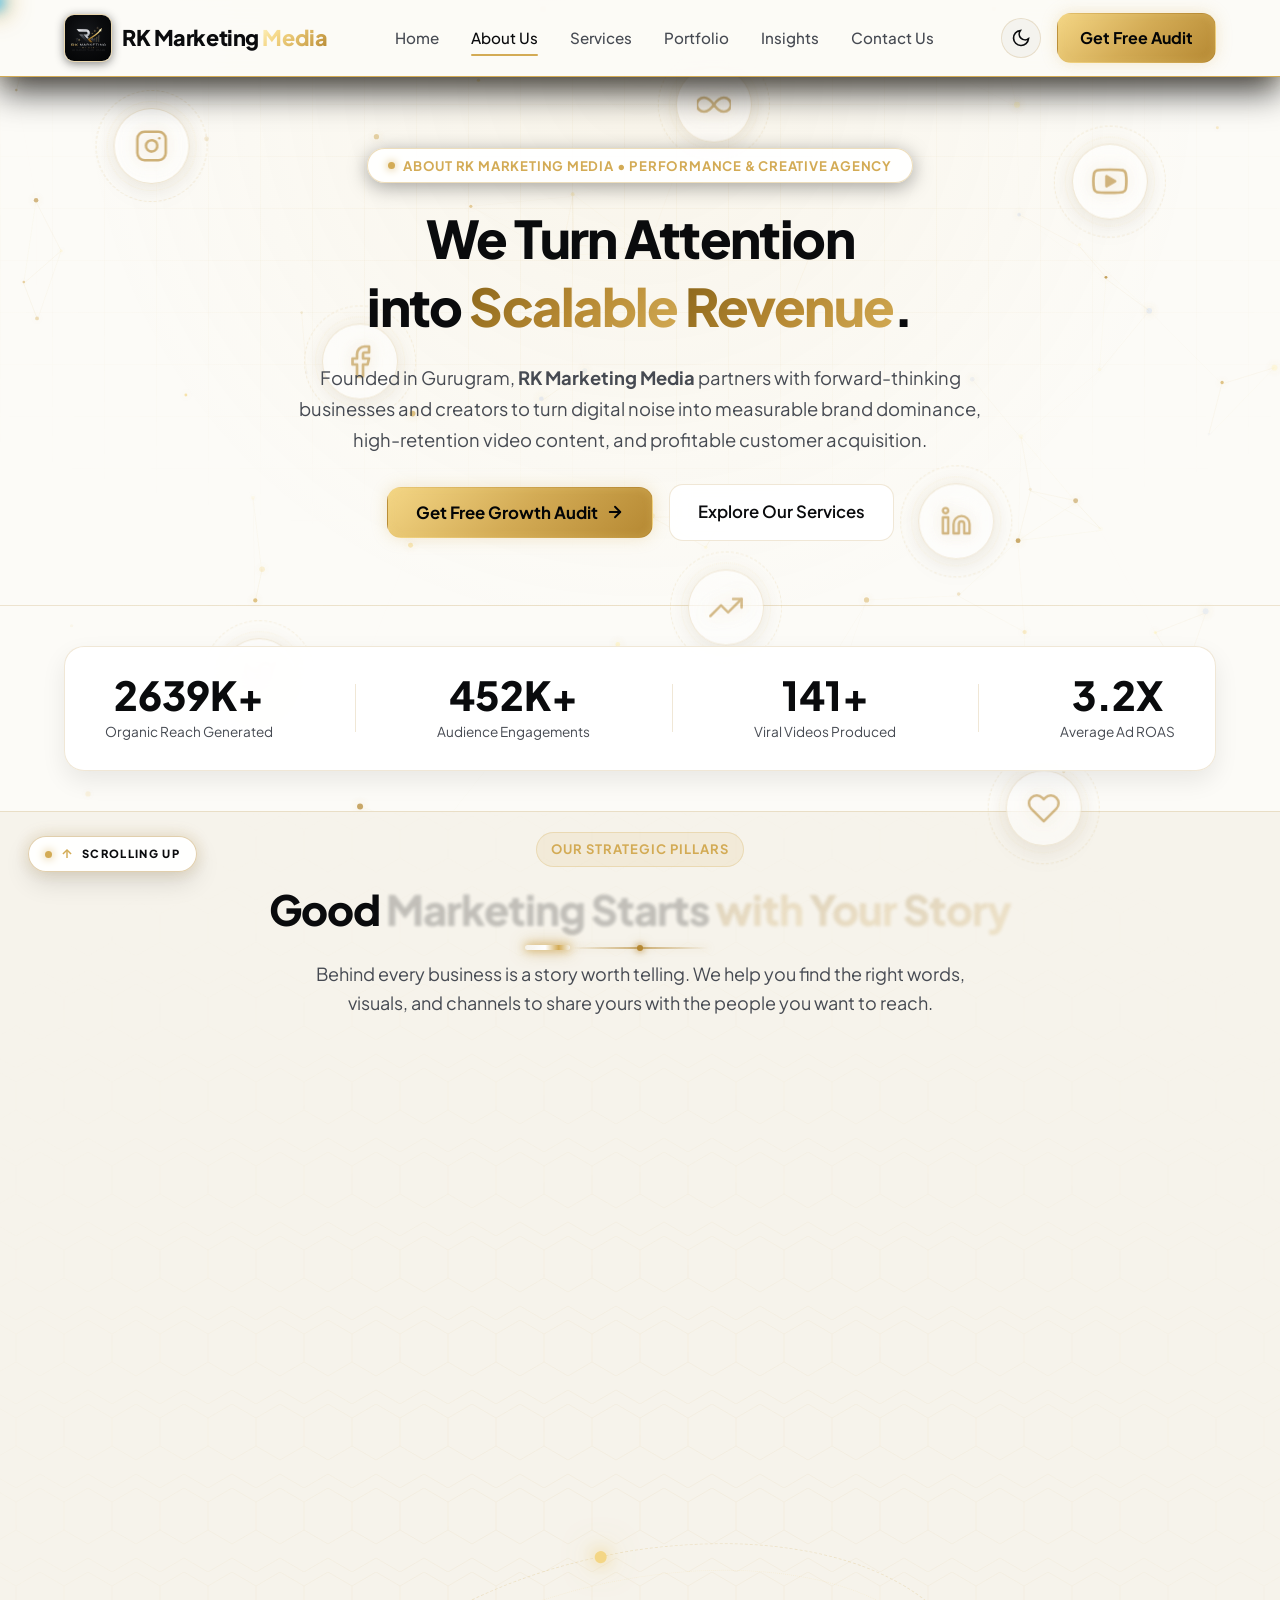
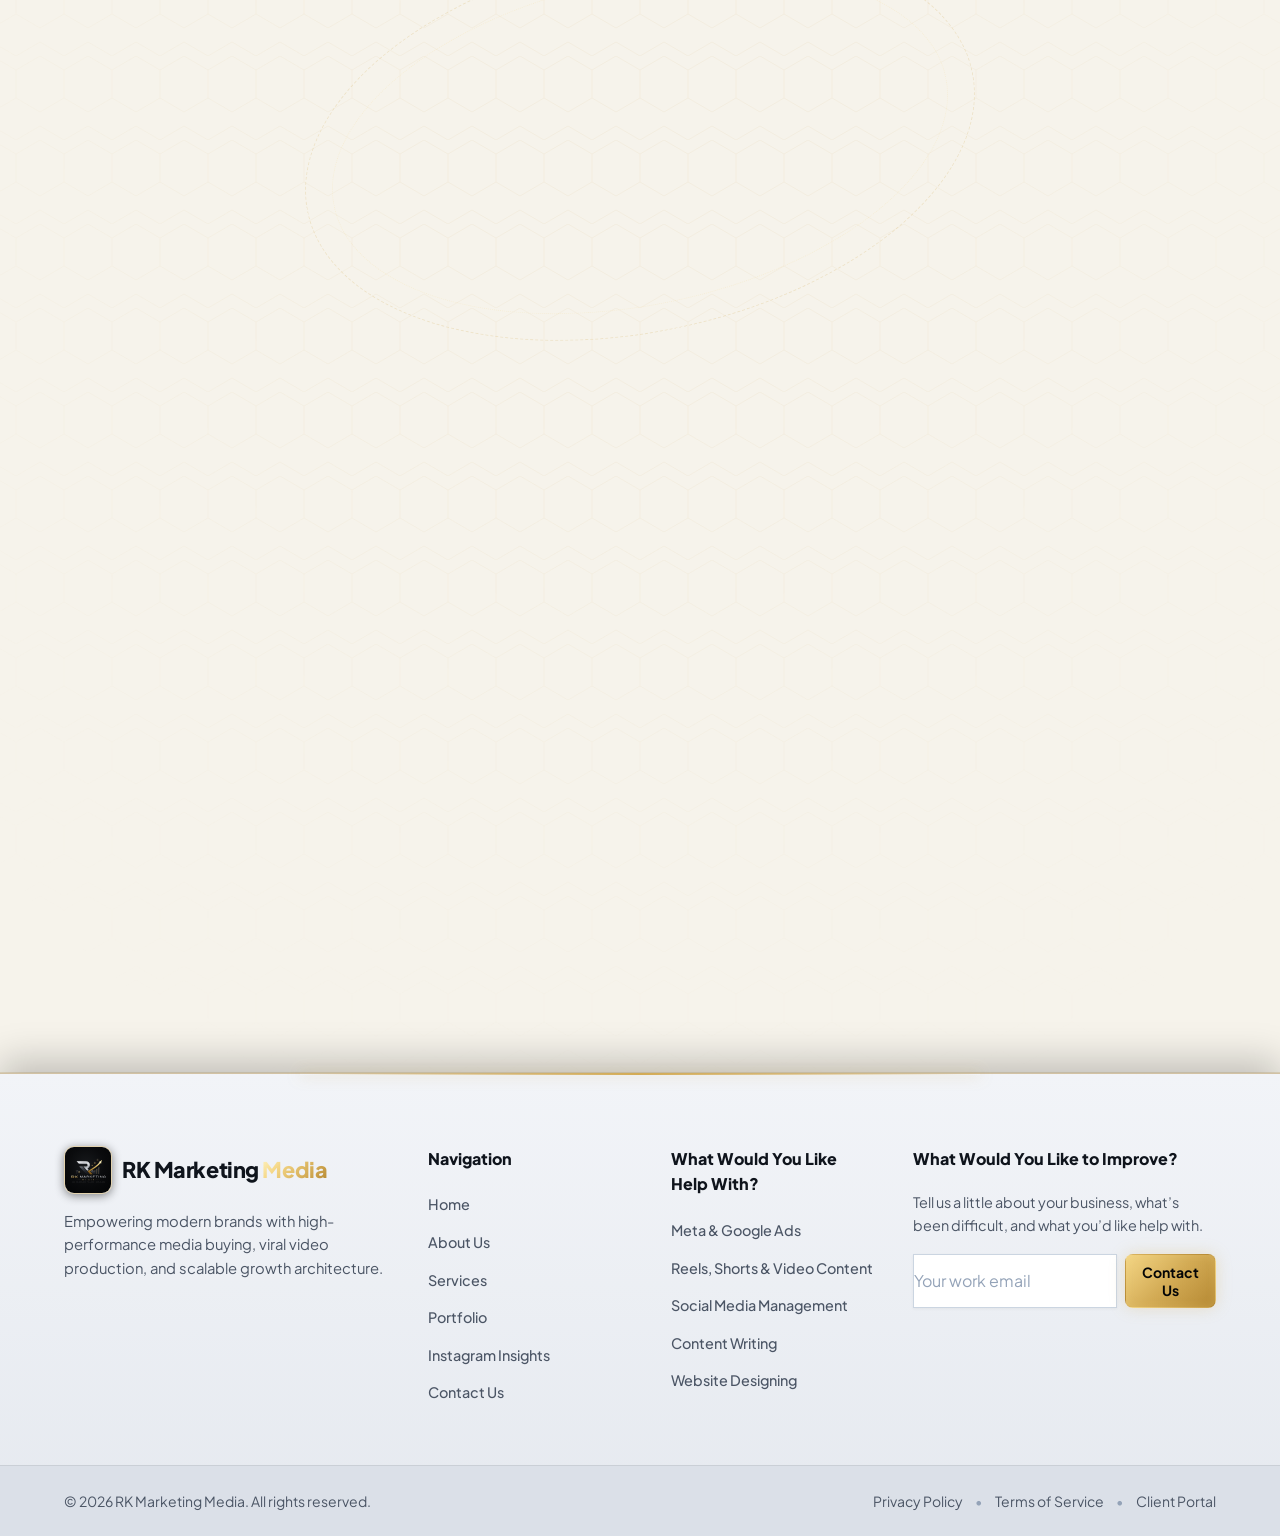
<file: about.html>
<!DOCTYPE html>
<html lang="en" data-theme="dark">
<head>
  <meta charset="UTF-8">
  <meta name="viewport" content="width=device-width, initial-scale=1.0">
  <meta name="description" content="Learn about RK Marketing Media - our core pillars, client-first philosophy, and performance marketing team scaling modern brands through video, ads, and strategy.">
  <title>About Us | RK Marketing Media - Scaling Brands Through Data & Creative Excellence</title>
  <link rel="preconnect" href="https://fonts.googleapis.com">
  <link rel="preconnect" href="https://fonts.gstatic.com" crossorigin>
  <link href="https://fonts.googleapis.com/css2?family=Plus+Jakarta+Sans:wght@300;400;500;600;700;800;900&display=swap" rel="stylesheet">
  <link rel="stylesheet" href="styles.css?v=6.7">
</head>
<body>
  <!-- Interactive Futuristic Background Canvas -->
  <canvas id="futuristicBgCanvas" class="futuristic-bg-canvas" aria-hidden="true"></canvas>

  <!-- Futuristic Holographic Social Media Orbs (Float with Cursor Movement) -->
  <div class="floating-social-bg" id="floatingSocialBg" aria-hidden="true">
    <div class="futuristic-social-card card-instagram" title="Instagram">
      <div class="social-hud-ring"></div>
      <div class="social-icon-wrapper">
        <svg width="34" height="34" viewBox="0 0 24 24" fill="none" stroke="currentColor" stroke-width="1.8" stroke-linecap="round" stroke-linejoin="round">
          <rect x="2" y="2" width="20" height="20" rx="5" ry="5"></rect>
          <path d="M16 11.37A4 4 0 1 1 12.63 8 4 4 0 0 1 16 11.37z"></path>
          <line x1="17.5" y1="6.5" x2="17.51" y2="6.5"></line>
        </svg>
      </div>
    </div>
    <div class="futuristic-social-card card-youtube" title="YouTube">
      <div class="social-hud-ring"></div>
      <div class="social-icon-wrapper">
        <svg width="36" height="36" viewBox="0 0 24 24" fill="none" stroke="currentColor" stroke-width="1.8" stroke-linecap="round" stroke-linejoin="round">
          <path d="M22.54 6.42a2.78 2.78 0 0 0-1.94-2C18.88 4 12 4 12 4s-6.88 0-8.6.46a2.78 2.78 0 0 0-1.94 2A29 29 0 0 0 1 11.75a29 29 0 0 0 .46 5.33A2.78 2.78 0 0 0 3.4 19c1.72.46 8.6.46 8.6.46s6.88 0 8.6-.46a2.78 2.78 0 0 0 1.94-2 29 29 0 0 0 .46-5.25 29 29 0 0 0-.46-5.33z"></path>
          <polygon points="9.75 15.02 15.5 11.75 9.75 8.48 9.75 15.02" fill="currentColor"></polygon>
        </svg>
      </div>
    </div>
    <div class="futuristic-social-card card-linkedin" title="LinkedIn">
      <div class="social-hud-ring"></div>
      <div class="social-icon-wrapper">
        <svg width="32" height="32" viewBox="0 0 24 24" fill="none" stroke="currentColor" stroke-width="1.8" stroke-linecap="round" stroke-linejoin="round">
          <path d="M16 8a6 6 0 0 1 6 6v7h-4v-7a2 2 0 0 0-2-2 2 2 0 0 0-2 2v7h-4v-7a6 6 0 0 1 6-6z"></path>
          <rect x="2" y="9" width="4" height="12"></rect>
          <circle cx="4" cy="4" r="2"></circle>
        </svg>
      </div>
    </div>
    <div class="futuristic-social-card card-facebook" title="Facebook">
      <div class="social-hud-ring"></div>
      <div class="social-icon-wrapper">
        <svg width="36" height="36" viewBox="0 0 24 24" fill="none" stroke="currentColor" stroke-width="1.8" stroke-linecap="round" stroke-linejoin="round">
          <path d="M18 2h-3a5 5 0 0 0-5 5v3H7v4h3v8h4v-8h3l1-4h-4V7a1 1 0 0 1 1-1h3z"></path>
        </svg>
      </div>
    </div>
    <div class="futuristic-social-card card-twitter" title="Twitter">
      <div class="social-hud-ring"></div>
      <div class="social-icon-wrapper">
        <svg width="34" height="34" viewBox="0 0 24 24" fill="none" stroke="currentColor" stroke-width="1.8" stroke-linecap="round" stroke-linejoin="round">
          <path d="M23 3a10.9 10.9 0 0 1-3.14 1.53 4.48 4.48 0 0 0-7.86 3v1A10.66 10.66 0 0 1 3 4s-4 9 5 13a11.64 11.64 0 0 1-7 2c9 5 20 0 20-11.5a4.5 4.5 0 0 0-.08-.83A7.72 7.72 0 0 0 23 3z"></path>
        </svg>
      </div>
    </div>
    <div class="futuristic-social-card card-viral" title="Viral Engagement">
      <div class="social-hud-ring"></div>
      <div class="social-icon-wrapper">
        <svg width="34" height="34" viewBox="0 0 24 24" fill="none" stroke="currentColor" stroke-width="1.8" stroke-linecap="round" stroke-linejoin="round">
          <path d="M20.84 4.61a5.5 5.5 0 0 0-7.78 0L12 5.67l-1.06-1.06a5.5 5.5 0 0 0-7.78 7.78l1.06 1.06L12 21.23l7.78-7.78 1.06-1.06a5.5 5.5 0 0 0 0-7.78z"></path>
        </svg>
      </div>
    </div>
    <div class="futuristic-social-card card-meta" title="Meta Platform Ecosystem">
      <div class="social-hud-ring"></div>
      <div class="social-icon-wrapper">
        <svg width="34" height="34" viewBox="0 0 24 24" fill="none" stroke="currentColor" stroke-width="1.8" stroke-linecap="round" stroke-linejoin="round">
          <path d="M12 12c-2-3-4.5-5-7-5A5 5 0 0 0 0 12a5 5 0 0 0 5 5c2.5 0 5-2 7-5m0 0c2 3 4.5 5 7 5a5 5 0 0 0 5-5 5 5 0 0 0-5-5c-2.5 0-5 2-7 5"></path>
        </svg>
      </div>
    </div>
    <div class="futuristic-social-card card-analytics" title="ROAS & Growth Analytics">
      <div class="social-hud-ring"></div>
      <div class="social-icon-wrapper">
        <svg width="34" height="34" viewBox="0 0 24 24" fill="none" stroke="currentColor" stroke-width="1.8" stroke-linecap="round" stroke-linejoin="round">
          <polyline points="23 6 13.5 15.5 8.5 10.5 1 18"></polyline>
          <polyline points="17 6 23 6 23 12"></polyline>
        </svg>
      </div>
    </div>
  </div>

  <!-- Navigation Bar -->
  <header class="navbar-header" id="navbar">
    <div class="container nav-container">
      <a href="index.html" class="brand-logo" aria-label="RK Marketing Media Home">
        <img src="logo.svg" alt="RK Marketing Media Logo" class="brand-logo-img">
        <span class="logo-text">RK Marketing <span class="gradient-text">Media</span></span>
      </a>

      <nav class="nav-links" id="navLinks" aria-label="Main Navigation">
        <a href="index.html" class="nav-link">Home</a>
        <a href="about.html" class="nav-link active" aria-current="page">About Us</a>
        <a href="services.html" class="nav-link">Services</a>
        <a href="portfolio.html" class="nav-link">Portfolio</a>
        <a href="insights.html" class="nav-link">Insights</a>
        <a href="contact.html" class="nav-link">Contact Us</a>
      </nav>

      <div class="nav-actions">
        <!-- Theme Toggle -->
        <button class="theme-toggle" id="themeToggle" aria-label="Toggle light and dark theme">
          <svg class="sun-icon" width="20" height="20" viewBox="0 0 24 24" fill="none" stroke="currentColor" stroke-width="2">
            <circle cx="12" cy="12" r="5"></circle>
            <line x1="12" y1="1" x2="12" y2="3"></line>
            <line x1="12" y1="21" x2="12" y2="23"></line>
            <line x1="4.22" y1="4.22" x2="5.64" y2="5.64"></line>
            <line x1="18.36" y1="18.36" x2="19.78" y2="19.78"></line>
            <line x1="1" y1="12" x2="3" y2="12"></line>
            <line x1="21" y1="12" x2="23" y2="12"></line>
            <line x1="4.22" y1="19.78" x2="5.64" y2="18.36"></line>
            <line x1="18.36" y1="5.64" x2="19.78" y2="4.22"></line>
          </svg>
          <svg class="moon-icon" width="20" height="20" viewBox="0 0 24 24" fill="none" stroke="currentColor" stroke-width="2">
            <path d="M21 12.79A9 9 0 1 1 11.21 3 7 7 0 0 0 21 12.79z"></path>
          </svg>
        </button>

        <a href="contact.html" class="btn btn-primary nav-cta" id="headerAuditBtn">Get Free Audit</a>

        <!-- Mobile Hamburger -->
        <button class="hamburger" id="hamburgerBtn" aria-label="Toggle navigation menu" aria-expanded="false">
          <span class="bar"></span>
          <span class="bar"></span>
          <span class="bar"></span>
        </button>
      </div>
    </div>
  </header>

  <!-- Mobile Drawer Menu -->
  <div class="mobile-drawer" id="mobileDrawer" aria-hidden="true">
    <div class="drawer-content">
      <nav class="drawer-nav">
        <a href="index.html" class="drawer-link">Home</a>
        <a href="about.html" class="drawer-link active" aria-current="page">About Us</a>
        <a href="services.html" class="drawer-link">Services</a>
        <a href="portfolio.html" class="drawer-link">Portfolio</a>
        <a href="insights.html" class="drawer-link">Insights</a>
        <a href="contact.html" class="drawer-link">Contact Us</a>
      </nav>
      <div class="drawer-footer">
        <a href="contact.html" class="btn btn-primary btn-full drawer-cta" id="drawerAuditBtn">Get Free Audit</a>
      </div>
    </div>
  </div>

  <main>
    <!-- SUBPAGE HERO SECTION -->
    <section class="page-hero">
      <div class="cyber-grid-overlay" aria-hidden="true"></div>
      <div class="container page-hero-container">
        <div class="page-hero-badge">
          <span class="badge-dot"></span>
          About RK Marketing Media • Performance & Creative Agency
        </div>
        <h1 class="page-hero-title">
          We Turn Attention<br>into <span class="gradient-text">Scalable Revenue</span>.
        </h1>
        <p class="page-hero-desc">
          Founded in Gurugram, <strong>RK Marketing Media</strong> partners with forward-thinking businesses and creators to turn digital noise into measurable brand dominance, high-retention video content, and profitable customer acquisition.
        </p>
        <div class="page-hero-actions">
          <button type="button" class="btn btn-primary btn-lg" id="aboutHeroAuditBtn" onclick="document.getElementById('headerAuditBtn').click()">
            Get Free Growth Audit
            <svg width="18" height="18" viewBox="0 0 24 24" fill="none" stroke="currentColor" stroke-width="2.5" stroke-linecap="round" stroke-linejoin="round">
              <line x1="5" y1="12" x2="19" y2="12"></line>
              <polyline points="12 5 19 12 12 19"></polyline>
            </svg>
          </button>
          <a href="services.html" class="btn btn-secondary btn-lg">Explore Our Services</a>
        </div>
      </div>
    </section>

    <!-- LIVE STATS BAR -->
    <section class="section" style="padding-top: 40px; padding-bottom: 40px;">
      <div class="container">
        <div class="stats-bar" id="statsBar">
          <div class="stat-item">
            <div class="stat-number-wrapper">
              <span class="stat-number" data-target="2800">0</span>
              <span class="stat-unit">K+</span>
            </div>
            <span class="stat-label">Organic Reach Generated</span>
          </div>
          <div class="stat-divider"></div>
          <div class="stat-item">
            <div class="stat-number-wrapper">
              <span class="stat-number" data-target="480">0</span>
              <span class="stat-unit">K+</span>
            </div>
            <span class="stat-label">Audience Engagements</span>
          </div>
          <div class="stat-divider"></div>
          <div class="stat-item">
            <div class="stat-number-wrapper">
              <span class="stat-number" data-target="150">0</span>
              <span class="stat-unit">+</span>
            </div>
            <span class="stat-label">Viral Videos Produced</span>
          </div>
          <div class="stat-divider"></div>
          <div class="stat-item">
            <div class="stat-number-wrapper">
              <span class="stat-number" data-target="4">0</span>
              <span class="stat-unit">.2X</span>
            </div>
            <span class="stat-label">Average Ad ROAS</span>
          </div>
        </div>
      </div>
    </section>

    <!-- ABOUT CORE PILLARS -->
    <section class="section about-section" style="padding-top: 20px;">
      <div class="about-bg-effects" aria-hidden="true">
        <div class="about-hex-mesh"></div>
        <div class="about-orbit-ring">
          <div class="orbit-planet"></div>
        </div>
      </div>
      <div class="container">
        <div class="section-header text-center">
          <span class="section-tag">OUR STRATEGIC PILLARS</span>
          <h2 class="section-title">Good Marketing Starts <span class="gradient-text">with Your Story</span></h2>
          <div class="section-line-anim"></div>
          <p class="section-description">
            Behind every business is a story worth telling. We help you find the right words, visuals, and channels to share yours with the people you want to reach.
          </p>
        </div>

        <div class="about-grid">
          <!-- Box 1 -->
          <div class="pillar-card">
            <div class="pillar-icon">
              <svg width="24" height="24" viewBox="0 0 24 24" fill="none" stroke="currentColor" stroke-width="2" stroke-linecap="round" stroke-linejoin="round">
                <path d="M20 21v-2a4 4 0 0 0-4-4H8a4 4 0 0 0-4 4v2"></path>
                <circle cx="12" cy="7" r="4"></circle>
              </svg>
            </div>
            <h4>First, We Get to Know You</h4>
            <p>Before we write a caption or plan a campaign, we want to understand your business, who you help, and what makes customers choose you over everyone else.</p>
          </div>

          <!-- Box 2 -->
          <div class="pillar-card">
            <div class="pillar-icon">
              <svg width="24" height="24" viewBox="0 0 24 24" fill="none" stroke="currentColor" stroke-width="2" stroke-linecap="round" stroke-linejoin="round">
                <line x1="12" y1="20" x2="12" y2="10"></line>
                <line x1="18" y1="20" x2="18" y2="4"></line>
                <line x1="6" y1="20" x2="6" y2="16"></line>
              </svg>
            </div>
            <h4>Clear Plans. Honest Conversations.</h4>
            <p>No jargon or vanity metrics. We explain what we’re working on, what the results mean, and what we think should change next to optimize your ROI.</p>
          </div>

          <!-- Box 3 -->
          <div class="pillar-card">
            <div class="pillar-icon">
              <svg width="24" height="24" viewBox="0 0 24 24" fill="none" stroke="currentColor" stroke-width="2" stroke-linecap="round" stroke-linejoin="round">
                <polygon points="23 7 16 12 23 17 23 7"></polygon>
                <rect x="1" y="5" width="15" height="14" rx="2" ry="2"></rect>
              </svg>
            </div>
            <h4>Ads with a Clear Purpose</h4>
            <p>We start with your business goal, identify the highest-converting buyer personas, and run iterative testing to find winning creatives rapidly.</p>
          </div>

          <!-- Box 4 -->
          <div class="pillar-card">
            <div class="pillar-icon">
              <svg width="24" height="24" viewBox="0 0 24 24" fill="none" stroke="currentColor" stroke-width="2" stroke-linecap="round" stroke-linejoin="round">
                <circle cx="12" cy="12" r="10"></circle>
                <polyline points="12 6 12 12 16 14"></polyline>
              </svg>
            </div>
            <h4>Rapid Scaling Velocity</h4>
            <p>We identify winning creative angles early and scale ad budgets safely without sacrificing ROAS or damaging account health.</p>
          </div>
        </div>

        <!-- Agency Story Breakdown Card -->
        <div class="subpage-cta-banner" style="text-align: left; margin-top: 48px;">
          <div style="display: flex; flex-direction: column; gap: 16px; position: relative; z-index: 1;">
            <span class="section-tag" style="align-self: flex-start; margin-bottom: 0;">WHY CHOOSE RK MARKETING MEDIA</span>
            <h3 style="font-size: 1.85rem; font-weight: 800; line-height: 1.3;">A Dedicated Growth Partner, Not a Distant Vendor</h3>
            <p style="color: var(--text-secondary); line-height: 1.7; font-size: 1.05rem;">
              Most agencies pass your account to inexperienced interns the moment the contract is signed. At RK Marketing Media, you get direct, continuous collaboration with senior strategists, top video editors, and performance media buyers who care as much about your bottom line as you do.
            </p>
            <div style="display: grid; grid-template-columns: repeat(auto-fit, minmax(240px, 1fr)); gap: 20px; margin-top: 14px;">
              <div style="background: var(--bg-card); padding: 18px; border-radius: var(--radius-md); border: 1px solid var(--border-color);">
                <strong style="color: var(--primary); display: block; margin-bottom: 6px; font-size: 1.05rem;">Direct Founder Access</strong>
                <p style="font-size: 0.88rem; color: var(--text-muted); margin: 0;">Direct line to decision makers via dedicated WhatsApp and weekly sprint calls.</p>
              </div>
              <div style="background: var(--bg-card); padding: 18px; border-radius: var(--radius-md); border: 1px solid var(--border-color);">
                <strong style="color: var(--primary); display: block; margin-bottom: 6px; font-size: 1.05rem;">In-House Video Studio</strong>
                <p style="font-size: 0.88rem; color: var(--text-muted); margin: 0;">Cinematic 1080p camera packages, motion graphics, and audio mastering.</p>
              </div>
              <div style="background: var(--bg-card); padding: 18px; border-radius: var(--radius-md); border: 1px solid var(--border-color);">
                <strong style="color: var(--primary); display: block; margin-bottom: 6px; font-size: 1.05rem;">Transparent Reporting</strong>
                <p style="font-size: 0.88rem; color: var(--text-muted); margin: 0;">Real-time dashboards tracking actual revenue, cost per lead, and ROAS.</p>
              </div>
            </div>
          </div>
        </div>


        <!-- Subpage Bottom Call to Action -->
        <div class="subpage-cta-banner">
          <h3 class="subpage-cta-title">Ready to Scale Your Brand with RK Marketing Media?</h3>
          <div class="section-line-anim"></div>
          <p class="subpage-cta-desc">
            Let's evaluate your existing social media channels, video content, and conversion funnels. We'll provide a 100% free audit breakdown within 24 hours.
          </p>
          <div class="subpage-cta-actions">
            <button type="button" class="btn btn-primary btn-lg" onclick="document.getElementById('headerAuditBtn').click()">
              Claim Free Growth Audit
            </button>
            <a href="contact.html" class="btn btn-secondary btn-lg">Contact Us Directly</a>
          </div>
        </div>
      </div>
    </section>
  </main>

  <!-- Free Growth Audit Modal Popup -->
  <div class="modal-backdrop audit-modal-backdrop" id="auditModal" aria-hidden="true" role="dialog" aria-labelledby="auditModalTitle">
    <div class="modal-card audit-modal-card">
      <button class="modal-close-btn" id="auditModalCloseBtn" aria-label="Close Audit Modal">
        <svg width="22" height="22" viewBox="0 0 24 24" fill="none" stroke="currentColor" stroke-width="2"><line x1="18" y1="6" x2="6" y2="18"></line><line x1="6" y1="6" x2="18" y2="18"></line></svg>
      </button>

      <div class="audit-modal-header">
        <span class="modal-header-tag">100% Free • No Obligation</span>
        <h3 id="auditModalTitle" class="audit-modal-title">Get Your Free <span class="gradient-text">Growth Audit</span></h3>
        <div class="section-line-anim"></div>
        <p class="audit-modal-desc">
          Drop your details below. We'll analyze your current social media, reels & online presence, and send you a practical growth breakdown within 24 hours.
        </p>
      </div>

      <form id="auditModalForm" class="audit-form" novalidate>
        <div class="form-row">
          <div class="form-group">
            <label for="auditFullName">Your Full Name <span class="required">*</span></label>
            <input type="text" id="auditFullName" name="auditFullName" placeholder="e.g. Rahul Sharma" required>
            <span class="error-msg" id="auditNameError"></span>
          </div>
          <div class="form-group">
            <label for="auditEmail">Work / Personal Email <span class="required">*</span></label>
            <input type="email" id="auditEmail" name="auditEmail" placeholder="rahul@mybrand.com" required>
            <span class="error-msg" id="auditEmailError"></span>
          </div>
        </div>

        <div class="form-row">
          <div class="form-group">
            <label for="auditPhone">Phone / WhatsApp Number <span class="required">*</span></label>
            <input type="tel" id="auditPhone" name="auditPhone" placeholder="+91 95887 98848" required>
            <span class="error-msg" id="auditPhoneError"></span>
          </div>
          <div class="form-group">
            <label for="auditHandle">Website or Instagram Handle</label>
            <input type="text" id="auditHandle" name="auditHandle" placeholder="e.g. @brand_handle or website.com">
          </div>
        </div>

        <div class="form-group">
          <label for="auditService">Primary Growth Focus</label>
          <select id="auditService" name="auditService">
            <option value="reels">Viral Reels & Video Production</option>
            <option value="ads">Meta & Google Ads Scaling</option>
            <option value="social">Complete Social Media Management</option>
            <option value="content">Content Writing & Brand Copywriting</option>
            <option value="website">Website Designing & Landing Pages</option>
          </select>
        </div>

        <div class="form-group">
          <label for="auditNotes">What is your #1 goal or challenge right now?</label>
          <textarea id="auditNotes" name="auditNotes" rows="3" placeholder="e.g. Need more views, struggling with consistency, want higher conversion..."></textarea>
        </div>

        <div class="form-footer">
          <button type="submit" class="btn btn-primary btn-lg submit-btn" id="auditSubmitBtn">
            <span class="btn-text">Claim My Free Audit</span>
            <span class="spinner" aria-hidden="true"></span>
          </button>
          <p class="privacy-note">🔒 100% confidential. Zero spam guaranteed.</p>
        </div>
      </form>
    </div>
  </div>

  <!-- Toast Notification Container -->
  <div class="toast-container" id="toastContainer" aria-live="polite"></div>

  <!-- FOOTER -->
  <footer class="site-footer">
    <div class="container footer-container">
      <div class="footer-col footer-brand-col">
        <a href="index.html" class="brand-logo footer-logo">
          <img src="logo.svg" alt="RK Marketing Media Logo" class="brand-logo-img">
          <span class="logo-text">RK Marketing <span class="gradient-text">Media</span></span>
        </a>
        <p class="footer-tagline">
          Empowering modern brands with high-performance media buying, viral video production, and scalable growth architecture.
        </p>
      </div>

      <div class="footer-col">
        <h4 class="footer-heading">Navigation</h4>
        <ul class="footer-links">
          <li><a href="index.html">Home</a></li>
          <li><a href="about.html">About Us</a></li>
          <li><a href="services.html">Services</a></li>
          <li><a href="portfolio.html">Portfolio</a></li>
          <li><a href="insights.html">Instagram Insights</a></li>
          <li><a href="contact.html">Contact Us</a></li>
        </ul>
      </div>

      <div class="footer-col">
        <h4 class="footer-heading">What Would You Like Help With?</h4>
        <ul class="footer-links">
          <li><a href="services.html">Meta & Google Ads</a></li>
          <li><a href="services.html">Reels, Shorts & Video Content</a></li>
          <li><a href="services.html">Social Media Management</a></li>
          <li><a href="services.html">Content Writing</a></li>
          <li><a href="services.html">Website Designing</a></li>
        </ul>
      </div>

      <div class="footer-col footer-newsletter">
        <h4 class="footer-heading">What Would You Like to Improve?</h4>
        <p>Tell us a little about your business, what’s been difficult, and what you’d like help with.</p>
        <form class="newsletter-form" id="newsletterForm">
          <input type="email" placeholder="Your work email" required aria-label="Work email for newsletter">
          <button type="submit" class="btn btn-primary btn-sm">Contact Us</button>
        </form>
      </div>
    </div>

    <div class="footer-bottom">
      <div class="container footer-bottom-inner">
        <p>&copy; <span id="currentYear">2026</span> RK Marketing Media. All rights reserved.</p>
        <div class="footer-legal">
          <a href="#">Privacy Policy</a>
          <span class="sep">•</span>
          <a href="#">Terms of Service</a>
          <span class="sep">•</span>
          <a href="#">Client Portal</a>
        </div>
      </div>
    </div>
  </footer>

  <script src="script.js?v=6.7"></script>
</body>
</html>
</file>
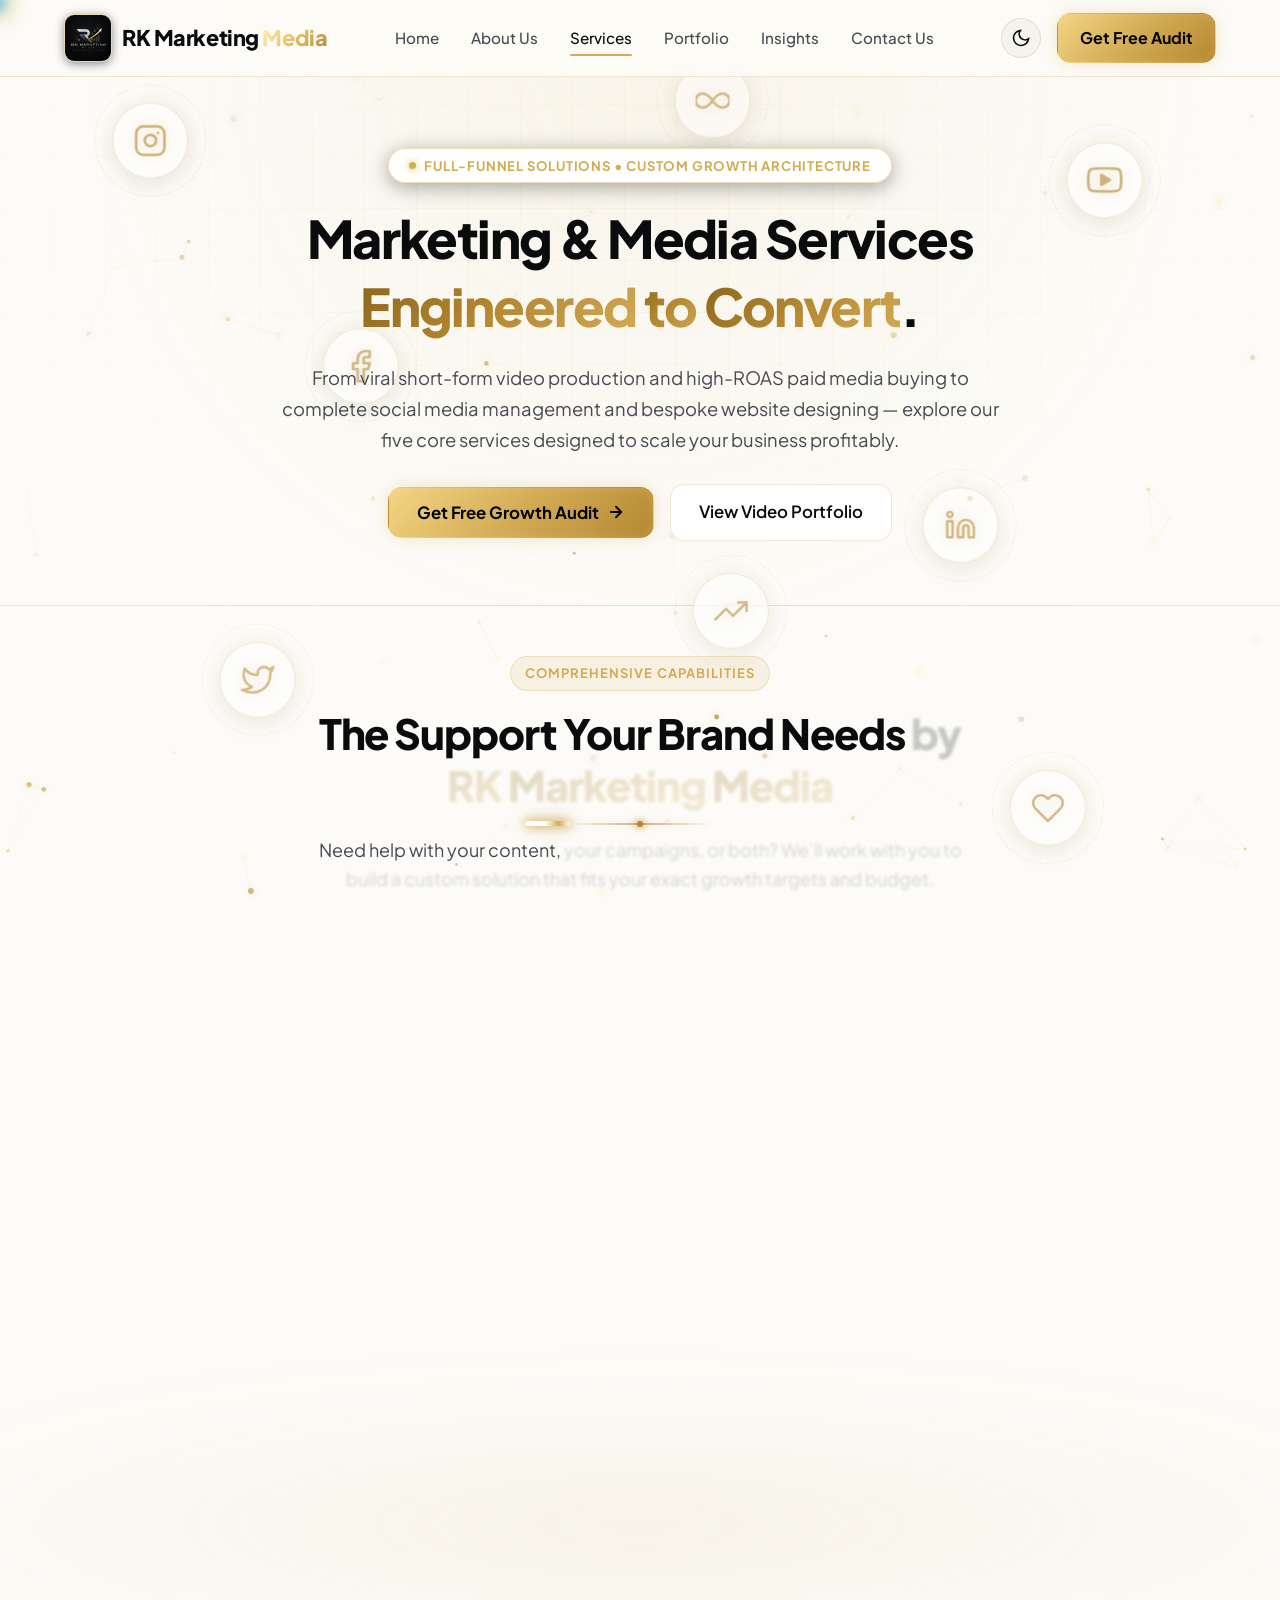
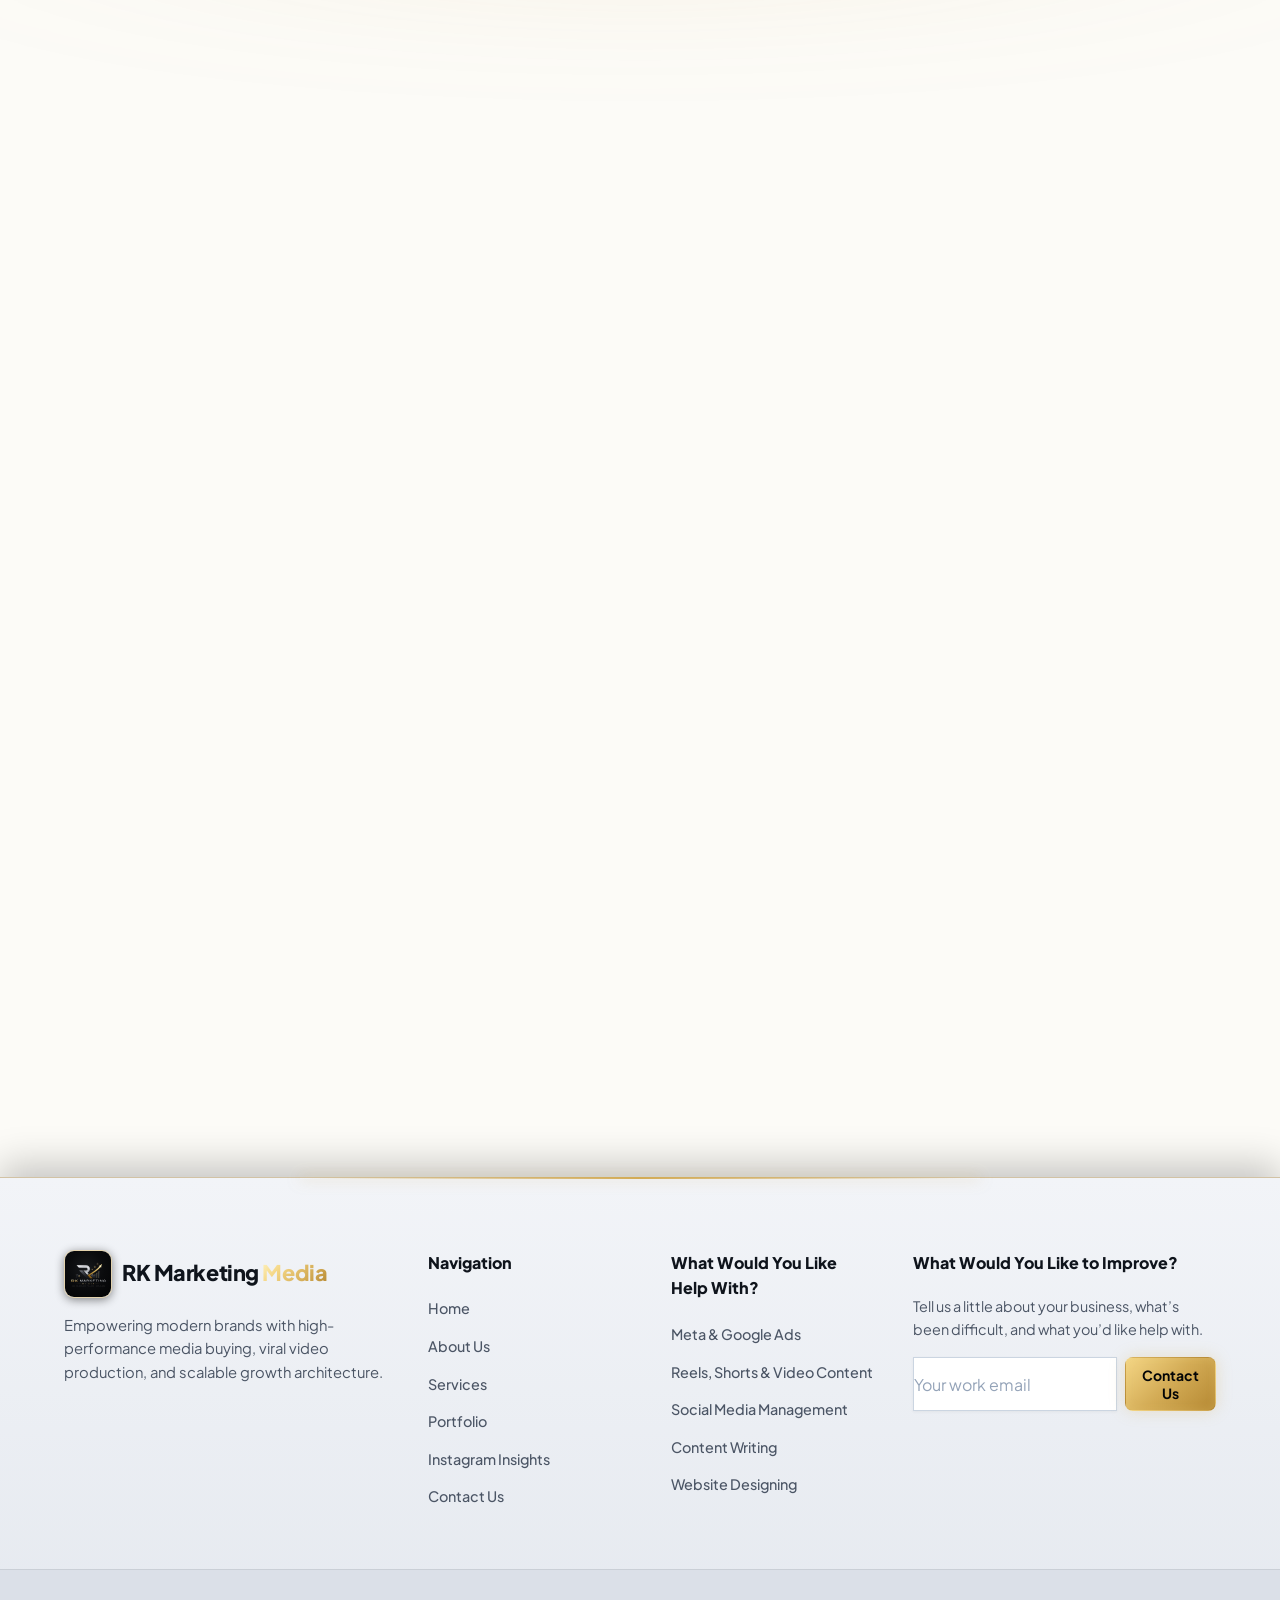
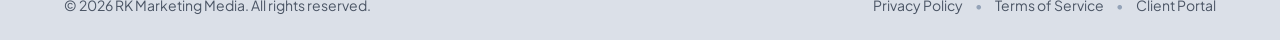
<file: services.html>
<!DOCTYPE html>
<html lang="en" data-theme="dark">
<head>
  <meta charset="UTF-8">
  <meta name="viewport" content="width=device-width, initial-scale=1.0">
  <meta name="description" content="Explore RK Marketing Media's 5 core services: Meta & Google Ads, Reels & Video Content, Social Media Management, Content Writing, and Website Designing.">
  <title>Our Services | RK Marketing Media - Performance Ads, Viral Video & Full-Funnel Growth</title>
  <link rel="preconnect" href="https://fonts.googleapis.com">
  <link rel="preconnect" href="https://fonts.gstatic.com" crossorigin>
  <link href="https://fonts.googleapis.com/css2?family=Plus+Jakarta+Sans:wght@300;400;500;600;700;800;900&display=swap" rel="stylesheet">
  <link rel="stylesheet" href="styles.css?v=6.7">
</head>
<body>
  <!-- Interactive Futuristic Background Canvas -->
  <canvas id="futuristicBgCanvas" class="futuristic-bg-canvas" aria-hidden="true"></canvas>

  <!-- Futuristic Holographic Social Media Orbs -->
  <div class="floating-social-bg" id="floatingSocialBg" aria-hidden="true">
    <div class="futuristic-social-card card-instagram" title="Instagram">
      <div class="social-hud-ring"></div>
      <div class="social-icon-wrapper">
        <svg width="34" height="34" viewBox="0 0 24 24" fill="none" stroke="currentColor" stroke-width="1.8" stroke-linecap="round" stroke-linejoin="round">
          <rect x="2" y="2" width="20" height="20" rx="5" ry="5"></rect>
          <path d="M16 11.37A4 4 0 1 1 12.63 8 4 4 0 0 1 16 11.37z"></path>
          <line x1="17.5" y1="6.5" x2="17.51" y2="6.5"></line>
        </svg>
      </div>
    </div>
    <div class="futuristic-social-card card-youtube" title="YouTube">
      <div class="social-hud-ring"></div>
      <div class="social-icon-wrapper">
        <svg width="36" height="36" viewBox="0 0 24 24" fill="none" stroke="currentColor" stroke-width="1.8" stroke-linecap="round" stroke-linejoin="round">
          <path d="M22.54 6.42a2.78 2.78 0 0 0-1.94-2C18.88 4 12 4 12 4s-6.88 0-8.6.46a2.78 2.78 0 0 0-1.94 2A29 29 0 0 0 1 11.75a29 29 0 0 0 .46 5.33A2.78 2.78 0 0 0 3.4 19c1.72.46 8.6.46 8.6.46s6.88 0 8.6-.46a2.78 2.78 0 0 0 1.94-2 29 29 0 0 0 .46-5.25 29 29 0 0 0-.46-5.33z"></path>
          <polygon points="9.75 15.02 15.5 11.75 9.75 8.48 9.75 15.02" fill="currentColor"></polygon>
        </svg>
      </div>
    </div>
    <div class="futuristic-social-card card-linkedin" title="LinkedIn">
      <div class="social-hud-ring"></div>
      <div class="social-icon-wrapper">
        <svg width="32" height="32" viewBox="0 0 24 24" fill="none" stroke="currentColor" stroke-width="1.8" stroke-linecap="round" stroke-linejoin="round">
          <path d="M16 8a6 6 0 0 1 6 6v7h-4v-7a2 2 0 0 0-2-2 2 2 0 0 0-2 2v7h-4v-7a6 6 0 0 1 6-6z"></path>
          <rect x="2" y="9" width="4" height="12"></rect>
          <circle cx="4" cy="4" r="2"></circle>
        </svg>
      </div>
    </div>
    <div class="futuristic-social-card card-facebook" title="Facebook">
      <div class="social-hud-ring"></div>
      <div class="social-icon-wrapper">
        <svg width="36" height="36" viewBox="0 0 24 24" fill="none" stroke="currentColor" stroke-width="1.8" stroke-linecap="round" stroke-linejoin="round">
          <path d="M18 2h-3a5 5 0 0 0-5 5v3H7v4h3v8h4v-8h3l1-4h-4V7a1 1 0 0 1 1-1h3z"></path>
        </svg>
      </div>
    </div>
    <div class="futuristic-social-card card-twitter" title="Twitter">
      <div class="social-hud-ring"></div>
      <div class="social-icon-wrapper">
        <svg width="34" height="34" viewBox="0 0 24 24" fill="none" stroke="currentColor" stroke-width="1.8" stroke-linecap="round" stroke-linejoin="round">
          <path d="M23 3a10.9 10.9 0 0 1-3.14 1.53 4.48 4.48 0 0 0-7.86 3v1A10.66 10.66 0 0 1 3 4s-4 9 5 13a11.64 11.64 0 0 1-7 2c9 5 20 0 20-11.5a4.5 4.5 0 0 0-.08-.83A7.72 7.72 0 0 0 23 3z"></path>
        </svg>
      </div>
    </div>
    <div class="futuristic-social-card card-viral" title="Viral Engagement">
      <div class="social-hud-ring"></div>
      <div class="social-icon-wrapper">
        <svg width="34" height="34" viewBox="0 0 24 24" fill="none" stroke="currentColor" stroke-width="1.8" stroke-linecap="round" stroke-linejoin="round">
          <path d="M20.84 4.61a5.5 5.5 0 0 0-7.78 0L12 5.67l-1.06-1.06a5.5 5.5 0 0 0-7.78 7.78l1.06 1.06L12 21.23l7.78-7.78 1.06-1.06a5.5 5.5 0 0 0 0-7.78z"></path>
        </svg>
      </div>
    </div>
    <div class="futuristic-social-card card-meta" title="Meta Platform Ecosystem">
      <div class="social-hud-ring"></div>
      <div class="social-icon-wrapper">
        <svg width="34" height="34" viewBox="0 0 24 24" fill="none" stroke="currentColor" stroke-width="1.8" stroke-linecap="round" stroke-linejoin="round">
          <path d="M12 12c-2-3-4.5-5-7-5A5 5 0 0 0 0 12a5 5 0 0 0 5 5c2.5 0 5-2 7-5m0 0c2 3 4.5 5 7 5a5 5 0 0 0 5-5 5 5 0 0 0-5-5c-2.5 0-5 2-7 5"></path>
        </svg>
      </div>
    </div>
    <div class="futuristic-social-card card-analytics" title="ROAS & Growth Analytics">
      <div class="social-hud-ring"></div>
      <div class="social-icon-wrapper">
        <svg width="34" height="34" viewBox="0 0 24 24" fill="none" stroke="currentColor" stroke-width="1.8" stroke-linecap="round" stroke-linejoin="round">
          <polyline points="23 6 13.5 15.5 8.5 10.5 1 18"></polyline>
          <polyline points="17 6 23 6 23 12"></polyline>
        </svg>
      </div>
    </div>
  </div>

  <!-- Navigation Bar -->
  <header class="navbar-header" id="navbar">
    <div class="container nav-container">
      <a href="index.html" class="brand-logo" aria-label="RK Marketing Media Home">
        <img src="logo.svg" alt="RK Marketing Media Logo" class="brand-logo-img">
        <span class="logo-text">RK Marketing <span class="gradient-text">Media</span></span>
      </a>

      <nav class="nav-links" id="navLinks" aria-label="Main Navigation">
        <a href="index.html" class="nav-link">Home</a>
        <a href="about.html" class="nav-link">About Us</a>
        <a href="services.html" class="nav-link active" aria-current="page">Services</a>
        <a href="portfolio.html" class="nav-link">Portfolio</a>
        <a href="insights.html" class="nav-link">Insights</a>
        <a href="contact.html" class="nav-link">Contact Us</a>
      </nav>

      <div class="nav-actions">
        <!-- Theme Toggle -->
        <button class="theme-toggle" id="themeToggle" aria-label="Toggle light and dark theme">
          <svg class="sun-icon" width="20" height="20" viewBox="0 0 24 24" fill="none" stroke="currentColor" stroke-width="2">
            <circle cx="12" cy="12" r="5"></circle>
            <line x1="12" y1="1" x2="12" y2="3"></line>
            <line x1="12" y1="21" x2="12" y2="23"></line>
            <line x1="4.22" y1="4.22" x2="5.64" y2="5.64"></line>
            <line x1="18.36" y1="18.36" x2="19.78" y2="19.78"></line>
            <line x1="1" y1="12" x2="3" y2="12"></line>
            <line x1="21" y1="12" x2="23" y2="12"></line>
            <line x1="4.22" y1="19.78" x2="5.64" y2="18.36"></line>
            <line x1="18.36" y1="5.64" x2="19.78" y2="4.22"></line>
          </svg>
          <svg class="moon-icon" width="20" height="20" viewBox="0 0 24 24" fill="none" stroke="currentColor" stroke-width="2">
            <path d="M21 12.79A9 9 0 1 1 11.21 3 7 7 0 0 0 21 12.79z"></path>
          </svg>
        </button>

        <a href="contact.html" class="btn btn-primary nav-cta" id="headerAuditBtn">Get Free Audit</a>

        <!-- Mobile Hamburger -->
        <button class="hamburger" id="hamburgerBtn" aria-label="Toggle navigation menu" aria-expanded="false">
          <span class="bar"></span>
          <span class="bar"></span>
          <span class="bar"></span>
        </button>
      </div>
    </div>
  </header>

  <!-- Mobile Drawer Menu -->
  <div class="mobile-drawer" id="mobileDrawer" aria-hidden="true">
    <div class="drawer-content">
      <nav class="drawer-nav">
        <a href="index.html" class="drawer-link">Home</a>
        <a href="about.html" class="drawer-link">About Us</a>
        <a href="services.html" class="drawer-link active" aria-current="page">Services</a>
        <a href="portfolio.html" class="drawer-link">Portfolio</a>
        <a href="insights.html" class="drawer-link">Insights</a>
        <a href="contact.html" class="drawer-link">Contact Us</a>
      </nav>
      <div class="drawer-footer">
        <a href="contact.html" class="btn btn-primary btn-full drawer-cta" id="drawerAuditBtn">Get Free Audit</a>
      </div>
    </div>
  </div>

  <main>
    <!-- SUBPAGE HERO SECTION -->
    <section class="page-hero">
      <div class="cyber-grid-overlay" aria-hidden="true"></div>
      <div class="container page-hero-container">
        <div class="page-hero-badge">
          <span class="badge-dot"></span>
          Full-Funnel Solutions • Custom Growth Architecture
        </div>
        <h1 class="page-hero-title">
          Marketing & Media Services<br><span class="gradient-text">Engineered to Convert</span>.
        </h1>
        <p class="page-hero-desc">
          From viral short-form video production and high-ROAS paid media buying to complete social media management and bespoke website designing — explore our five core services designed to scale your business profitably.
        </p>
        <div class="page-hero-actions">
          <button type="button" class="btn btn-primary btn-lg" onclick="document.getElementById('headerAuditBtn').click()">
            Get Free Growth Audit
            <svg width="18" height="18" viewBox="0 0 24 24" fill="none" stroke="currentColor" stroke-width="2.5" stroke-linecap="round" stroke-linejoin="round">
              <line x1="5" y1="12" x2="19" y2="12"></line>
              <polyline points="12 5 19 12 12 19"></polyline>
            </svg>
          </button>
          <a href="portfolio.html" class="btn btn-secondary btn-lg">View Video Portfolio</a>
        </div>
      </div>
    </section>

    <!-- FULL SERVICES SECTION -->
    <section class="section services-section" style="padding-top: 50px;">
      <div class="services-bg-effects" aria-hidden="true">
        <div class="services-waveform-bg"></div>
        <div class="services-laser-beam beam-top"></div>
        <div class="services-laser-beam beam-bottom"></div>
      </div>
      <div class="container">
        <div class="section-header text-center">
          <span class="section-tag">COMPREHENSIVE CAPABILITIES</span>
          <h2 class="section-title">The Support Your Brand Needs by <br><span class="gradient-text">RK Marketing Media</span></h2>
          <div class="section-line-anim"></div>
          <p class="section-description">
            Need help with your content, your campaigns, or both? We’ll work with you to build a custom solution that fits your exact growth targets and budget.
          </p>
        </div>

        <div class="services-grid">
          <!-- Service 1: Performance Marketing -->
          <div class="service-card">
            <div class="service-icon-box">
              <svg width="28" height="28" viewBox="0 0 24 24" fill="none" stroke="currentColor" stroke-width="2" stroke-linecap="round" stroke-linejoin="round">
                <circle cx="12" cy="12" r="10"></circle>
                <line x1="2" y1="12" x2="22" y2="12"></line>
                <path d="M12 2a15.3 15.3 0 0 1 4 10 15.3 15.3 0 0 1-4 10 15.3 15.3 0 0 1-4-10 15.3 15.3 0 0 1 4-10z"></path>
              </svg>
            </div>
            <h3 class="service-title">Performance Marketing (Meta & Google Ads)</h3>
            <p class="service-desc">
              Reach high-intent buyers ready to purchase. We plan, execute, and continuously optimize paid ad campaigns with laser-focused ROAS tracking and audience retargeting.
            </p>
            <ul class="service-features">
              <li>High-converting Meta (Instagram & Facebook) ad setups</li>
              <li>High-intent Google Search, YouTube & Display campaigns</li>
              <li>Pixel tracking, CAPI integrations, and ROAS optimization</li>
              <li>Dynamic retargeting & lookalike audience scaling</li>
            </ul>
            <a href="contact.html" class="service-link">
              Inquire About Service
              <svg width="16" height="16" viewBox="0 0 24 24" fill="none" stroke="currentColor" stroke-width="2"><line x1="5" y1="12" x2="19" y2="12"></line><polyline points="12 5 19 12 12 19"></polyline></svg>
            </a>
          </div>

          <!-- Service 2: Reels & Video Production -->
          <div class="service-card">
            <div class="service-icon-box">
              <svg width="28" height="28" viewBox="0 0 24 24" fill="none" stroke="currentColor" stroke-width="2" stroke-linecap="round" stroke-linejoin="round">
                <polygon points="23 7 16 12 23 17 23 7"></polygon>
                <rect x="1" y="5" width="15" height="14" rx="2" ry="2"></rect>
              </svg>
            </div>
            <h3 class="service-title">Reels, Shorts & Video Content</h3>
            <p class="service-desc">
              Turn views into brand authority. We engineer vertical videos with 3-second hook mechanics, kinetic typography, and algorithmic pacing that consistently capture millions of views.
            </p>
            <ul class="service-features">
              <li>Viral hook scripting and concept direction</li>
              <li>Cinematic 1080p video editing, grading, and sound FX</li>
              <li>Dynamic animated subtitles and micro-cut pacing</li>
              <li>Multi-platform formatting for Instagram, YouTube & TikTok</li>
            </ul>
            <a href="contact.html" class="service-link">
              Inquire About Service
              <svg width="16" height="16" viewBox="0 0 24 24" fill="none" stroke="currentColor" stroke-width="2"><line x1="5" y1="12" x2="19" y2="12"></line><polyline points="12 5 19 12 12 19"></polyline></svg>
            </a>
          </div>

          <!-- Service 3: Social Media Management -->
          <div class="service-card">
            <div class="service-icon-box">
              <svg width="28" height="28" viewBox="0 0 24 24" fill="none" stroke="currentColor" stroke-width="2" stroke-linecap="round" stroke-linejoin="round">
                <path d="M18 2h-3a5 5 0 0 0-5 5v3H7v4h3v8h4v-8h3l1-4h-4V7a1 1 0 0 1 1-1h3z"></path>
              </svg>
            </div>
            <h3 class="service-title">Social Media Management & Strategy</h3>
            <p class="service-desc">
              We transform inconsistent feeds into cohesive, authoritative brand channels. End-to-end planning, asset creation, and community management built to grow follower loyalty.
            </p>
            <ul class="service-features">
              <li>Strategic monthly content calendars and posting workflows</li>
              <li>High-end carousel designs, stories, and infographics</li>
              <li>Active community engagement, comment replies, and DM funneling</li>
              <li>Monthly analytical performance audits and growth reporting</li>
            </ul>
            <a href="contact.html" class="service-link">
              Inquire About Service
              <svg width="16" height="16" viewBox="0 0 24 24" fill="none" stroke="currentColor" stroke-width="2"><line x1="5" y1="12" x2="19" y2="12"></line><polyline points="12 5 19 12 12 19"></polyline></svg>
            </a>
          </div>

          <!-- Service 4: Content Writing -->
          <div class="service-card">
            <div class="service-icon-box">
              <svg width="28" height="28" viewBox="0 0 24 24" fill="none" stroke="currentColor" stroke-width="2" stroke-linecap="round" stroke-linejoin="round">
                <path d="M12 20h9"></path>
                <path d="M16.5 3.5a2.121 2.121 0 0 1 3 3L7 19l-4 1 1-4L16.5 3.5z"></path>
              </svg>
            </div>
            <h3 class="service-title">Content Writing & Copywriting</h3>
            <p class="service-desc">
              Clear, persuasive words that reflect your brand personality and turn casual readers into loyal buyers across every customer touchpoint.
            </p>
            <ul class="service-features">
              <li>High-converting landing page & website messaging</li>
              <li>Deep-dive thought leadership articles and blogs</li>
              <li>High-CTR ad copy, email nurturing sequences, and DM scripts</li>
              <li>SEO-optimized keyword structuring for organic ranking</li>
            </ul>
            <a href="contact.html" class="service-link">
              Inquire About Service
              <svg width="16" height="16" viewBox="0 0 24 24" fill="none" stroke="currentColor" stroke-width="2"><line x1="5" y1="12" x2="19" y2="12"></line><polyline points="12 5 19 12 12 19"></polyline></svg>
            </a>
          </div>

          <!-- Service 5: Website Designing -->
          <div class="service-card">
            <div class="service-icon-box">
              <svg width="28" height="28" viewBox="0 0 24 24" fill="none" stroke="currentColor" stroke-width="2" stroke-linecap="round" stroke-linejoin="round">
                <polyline points="22 12 18 12 15 21 9 3 6 12 2 12"></polyline>
              </svg>
            </div>
            <h3 class="service-title">Website Designing & Landing Pages</h3>
            <p class="service-desc">
              Your website is your 24/7 digital salesperson. We craft sleek, mobile-first websites and landing pages built specifically for lightning-fast loads and high conversion rates.
            </p>
            <ul class="service-features">
              <li>Custom modern UI/UX design aligned with your brand identity</li>
              <li>100% mobile-responsive layouts and ultrafast load times</li>
              <li>Direct WhatsApp integration, booking widgets, and lead capture</li>
              <li>Conversion rate optimization (CRO) and clear calls to action</li>
            </ul>
            <a href="contact.html" class="service-link">
              Inquire About Service
              <svg width="16" height="16" viewBox="0 0 24 24" fill="none" stroke="currentColor" stroke-width="2"><line x1="5" y1="12" x2="19" y2="12"></line><polyline points="12 5 19 12 12 19"></polyline></svg>
            </a>
          </div>
        </div>


        <!-- Subpage Bottom Call to Action -->
        <div class="subpage-cta-banner">
          <h3 class="subpage-cta-title">Not Sure Which Service Fits Your Current Stage?</h3>
          <div class="section-line-anim"></div>
          <p class="subpage-cta-desc">
            Book a complimentary 20-minute growth audit. We'll examine your current marketing bottlenecks and recommend the exact service mix to hit your goals.
          </p>
          <div class="subpage-cta-actions">
            <button type="button" class="btn btn-primary btn-lg" onclick="document.getElementById('headerAuditBtn').click()">
              Get Free Growth Audit
            </button>
            <a href="contact.html" class="btn btn-secondary btn-lg">Book Strategy Consultation</a>
          </div>
        </div>
      </div>
    </section>
  </main>

  <!-- Free Growth Audit Modal Popup -->
  <div class="modal-backdrop audit-modal-backdrop" id="auditModal" aria-hidden="true" role="dialog" aria-labelledby="auditModalTitle">
    <div class="modal-card audit-modal-card">
      <button class="modal-close-btn" id="auditModalCloseBtn" aria-label="Close Audit Modal">
        <svg width="22" height="22" viewBox="0 0 24 24" fill="none" stroke="currentColor" stroke-width="2"><line x1="18" y1="6" x2="6" y2="18"></line><line x1="6" y1="6" x2="18" y2="18"></line></svg>
      </button>

      <div class="audit-modal-header">
        <span class="modal-header-tag">100% Free • No Obligation</span>
        <h3 id="auditModalTitle" class="audit-modal-title">Get Your Free <span class="gradient-text">Growth Audit</span></h3>
        <div class="section-line-anim"></div>
        <p class="audit-modal-desc">
          Drop your details below. We'll analyze your current social media, reels & online presence, and send you a practical growth breakdown within 24 hours.
        </p>
      </div>

      <form id="auditModalForm" class="audit-form" novalidate>
        <div class="form-row">
          <div class="form-group">
            <label for="auditFullName">Your Full Name <span class="required">*</span></label>
            <input type="text" id="auditFullName" name="auditFullName" placeholder="e.g. Rahul Sharma" required>
            <span class="error-msg" id="auditNameError"></span>
          </div>
          <div class="form-group">
            <label for="auditEmail">Work / Personal Email <span class="required">*</span></label>
            <input type="email" id="auditEmail" name="auditEmail" placeholder="rahul@mybrand.com" required>
            <span class="error-msg" id="auditEmailError"></span>
          </div>
        </div>

        <div class="form-row">
          <div class="form-group">
            <label for="auditPhone">Phone / WhatsApp Number <span class="required">*</span></label>
            <input type="tel" id="auditPhone" name="auditPhone" placeholder="+91 95887 98848" required>
            <span class="error-msg" id="auditPhoneError"></span>
          </div>
          <div class="form-group">
            <label for="auditHandle">Website or Instagram Handle</label>
            <input type="text" id="auditHandle" name="auditHandle" placeholder="e.g. @brand_handle or website.com">
          </div>
        </div>

        <div class="form-group">
          <label for="auditService">Primary Growth Focus</label>
          <select id="auditService" name="auditService">
            <option value="ads">Meta & Google Ads Scaling</option>
            <option value="reels" selected>Viral Reels & Video Production</option>
            <option value="social">Complete Social Media Management</option>
            <option value="content">Content Writing & Brand Copywriting</option>
            <option value="website">Website Designing & Landing Pages</option>
          </select>
        </div>

        <div class="form-group">
          <label for="auditNotes">What is your #1 goal or challenge right now?</label>
          <textarea id="auditNotes" name="auditNotes" rows="3" placeholder="e.g. Need more views, struggling with consistency, want higher conversion..."></textarea>
        </div>

        <div class="form-footer">
          <button type="submit" class="btn btn-primary btn-lg submit-btn" id="auditSubmitBtn">
            <span class="btn-text">Claim My Free Audit</span>
            <span class="spinner" aria-hidden="true"></span>
          </button>
          <p class="privacy-note">🔒 100% confidential. Zero spam guaranteed.</p>
        </div>
      </form>
    </div>
  </div>

  <!-- Toast Notification Container -->
  <div class="toast-container" id="toastContainer" aria-live="polite"></div>

  <!-- FOOTER -->
  <footer class="site-footer">
    <div class="container footer-container">
      <div class="footer-col footer-brand-col">
        <a href="index.html" class="brand-logo footer-logo">
          <img src="logo.svg" alt="RK Marketing Media Logo" class="brand-logo-img">
          <span class="logo-text">RK Marketing <span class="gradient-text">Media</span></span>
        </a>
        <p class="footer-tagline">
          Empowering modern brands with high-performance media buying, viral video production, and scalable growth architecture.
        </p>
      </div>

      <div class="footer-col">
        <h4 class="footer-heading">Navigation</h4>
        <ul class="footer-links">
          <li><a href="index.html">Home</a></li>
          <li><a href="about.html">About Us</a></li>
          <li><a href="services.html">Services</a></li>
          <li><a href="portfolio.html">Portfolio</a></li>
          <li><a href="insights.html">Instagram Insights</a></li>
          <li><a href="contact.html">Contact Us</a></li>
        </ul>
      </div>

      <div class="footer-col">
        <h4 class="footer-heading">What Would You Like Help With?</h4>
        <ul class="footer-links">
          <li><a href="services.html">Meta & Google Ads</a></li>
          <li><a href="services.html">Reels, Shorts & Video Content</a></li>
          <li><a href="services.html">Social Media Management</a></li>
          <li><a href="services.html">Content Writing</a></li>
          <li><a href="services.html">Website Designing</a></li>
        </ul>
      </div>

      <div class="footer-col footer-newsletter">
        <h4 class="footer-heading">What Would You Like to Improve?</h4>
        <p>Tell us a little about your business, what’s been difficult, and what you’d like help with.</p>
        <form class="newsletter-form" id="newsletterForm">
          <input type="email" placeholder="Your work email" required aria-label="Work email for newsletter">
          <button type="submit" class="btn btn-primary btn-sm">Contact Us</button>
        </form>
      </div>
    </div>

    <div class="footer-bottom">
      <div class="container footer-bottom-inner">
        <p>&copy; <span id="currentYear">2026</span> RK Marketing Media. All rights reserved.</p>
        <div class="footer-legal">
          <a href="#">Privacy Policy</a>
          <span class="sep">•</span>
          <a href="#">Terms of Service</a>
          <span class="sep">•</span>
          <a href="#">Client Portal</a>
        </div>
      </div>
    </div>
  </footer>

  <script src="script.js?v=6.7"></script>
</body>
</html>
</file>
<file: styles.css>
/* ==========================================================================
   RK Marketing Media - High-Converting Business Landing Page Stylesheet
   ========================================================================== */

/* --- CSS Variables & Theme Tokens --- */
:root {
  /* Brand Accents - Luxury Black & Gold Palette from Logo */
  --primary: #d3ab55;
  --primary-hover: #f4d685;
  --primary-glow: rgba(211, 171, 85, 0.35);
  --secondary: #e7c773;
  --secondary-glow: rgba(244, 214, 133, 0.25);
  --accent-gold: #d3ab55;
  --accent-gold-light: #fff5c5;
  --accent-gold-deep: #b58832;
  --accent-coral: #f43f5e;

  /* Dark Theme (Default - Rich Black & Charcoal from Logo) */
  --bg-main: #040506;
  --bg-secondary: #0a0b0d;
  --bg-card: rgba(18, 21, 26, 0.82);
  --bg-card-hover: rgba(26, 30, 38, 0.92);
  --bg-glass: rgba(255, 255, 255, 0.03);
  --border-color: rgba(211, 171, 85, 0.18);
  --border-hover: rgba(244, 214, 133, 0.55);

  --text-primary: #fbfcff;
  --text-secondary: #c6c8ce;
  --text-muted: #85888f;

  --nav-bg: rgba(4, 5, 6, 0.92);
  --input-bg: rgba(14, 16, 20, 0.95);

  --shadow-sm: 0 2px 8px rgba(0, 0, 0, 0.45);
  --shadow-md: 0 8px 24px rgba(0, 0, 0, 0.6);
  --shadow-lg: 0 16px 40px rgba(0, 0, 0, 0.75);

  /* Layout & Geometry */
  --radius-sm: 8px;
  --radius-md: 14px;
  --radius-lg: 20px;
  --radius-full: 9999px;
  --transition: all 0.25s cubic-bezier(0.16, 1, 0.3, 1);
  --font-family: 'Plus Jakarta Sans', system-ui, -apple-system, BlinkMacSystemFont, "Segoe UI", Roboto, sans-serif;
}

/* Light Theme Variables */
[data-theme="light"] {
  --bg-main: #fcfbf7;
  --bg-secondary: #f6f3eb;
  --bg-card: rgba(255, 255, 255, 0.92);
  --bg-card-hover: #ffffff;
  --bg-glass: rgba(0, 0, 0, 0.03);
  --border-color: rgba(181, 136, 50, 0.2);
  --border-hover: rgba(181, 136, 50, 0.5);

  --text-primary: #0a0b0d;
  --text-secondary: #464a52;
  --text-muted: #777b84;

  --nav-bg: rgba(252, 251, 247, 0.92);
  --input-bg: #ffffff;

  --shadow-sm: 0 2px 8px rgba(0, 0, 0, 0.05);
  --shadow-md: 0 10px 25px rgba(0, 0, 0, 0.08);
  --shadow-lg: 0 20px 40px rgba(0, 0, 0, 0.12);
}

/* --- Base & Reset --- */
*, *::before, *::after {
  box-sizing: border-box;
  margin: 0;
  padding: 0;
}

html {
  scroll-behavior: smooth;
  scroll-padding-top: 80px;
}

body {
  font-family: var(--font-family);
  background-color: var(--bg-main);
  color: var(--text-primary);
  line-height: 1.6;
  font-size: 16px;
  overflow-x: hidden;
  transition: background-color 0.3s ease, color 0.3s ease;
  position: relative;
}

/* Futuristic Interactive Particle Canvas Background */
.futuristic-bg-canvas {
  position: fixed;
  top: 0;
  left: 0;
  width: 100vw;
  height: 100vh;
  pointer-events: none;
  z-index: 0;
  opacity: 0.85;
}

/* --- Floating Futuristic Social Media Holograms --- */
.floating-social-bg {
  position: fixed;
  inset: 0;
  pointer-events: none;
  z-index: 1;
  overflow: hidden;
}

.futuristic-social-card {
  position: absolute;
  display: flex;
  align-items: center;
  justify-content: center;
  width: 76px;
  height: 76px;
  border-radius: 50%;
  background: rgba(14, 17, 22, 0.58);
  backdrop-filter: blur(14px);
  -webkit-backdrop-filter: blur(14px);
  border: 1.5px solid rgba(211, 171, 85, 0.38);
  color: #f4d685;
  box-shadow: 0 12px 36px rgba(0, 0, 0, 0.65), 0 0 24px rgba(211, 171, 85, 0.22);
  pointer-events: none;
  will-change: transform;
  transform-style: preserve-3d;
  transition: opacity 0.3s ease;
}

/* Outer Rotating HUD Halo Ring */
.social-hud-ring {
  position: absolute;
  top: 50%;
  left: 50%;
  width: 112px;
  height: 112px;
  margin-top: -56px;
  margin-left: -56px;
  border-radius: 50%;
  border: 1px dashed rgba(211, 171, 85, 0.28);
  pointer-events: none;
  animation: socialHudSpin 28s linear infinite;
}

.social-hud-ring::before {
  content: '';
  position: absolute;
  inset: 10px;
  border-radius: 50%;
  border: 1px dotted rgba(244, 214, 133, 0.22);
  animation: socialHudSpinRev 20s linear infinite;
}

@keyframes socialHudSpin {
  from { transform: rotate(0deg); }
  to { transform: rotate(360deg); }
}

@keyframes socialHudSpinRev {
  from { transform: rotate(360deg); }
  to { transform: rotate(0deg); }
}

.social-icon-wrapper {
  display: flex;
  align-items: center;
  justify-content: center;
  color: #fff5c5;
  filter: drop-shadow(0 0 10px rgba(211, 171, 85, 0.45));
}

/* Light Theme Adjustments */
[data-theme="light"] .futuristic-social-card {
  background: rgba(255, 255, 255, 0.82);
  border-color: rgba(181, 136, 50, 0.32);
  box-shadow: 0 10px 30px rgba(0, 0, 0, 0.08), 0 0 20px rgba(181, 136, 50, 0.15);
}

[data-theme="light"] .social-icon-wrapper {
  color: #b58832;
  filter: drop-shadow(0 0 8px rgba(181, 136, 50, 0.35));
}

/* Placements Across Whole Viewport (Distributed across whole page: center, mid, diagonals, background) */
.card-instagram {
  top: 12%;
  left: 8%;
  opacity: 0.65;
}

.card-youtube {
  top: 18%;
  right: 10%;
  opacity: 0.62;
}

.card-meta {
  top: 8%;
  left: 52%;
  opacity: 0.55;
}

.card-facebook {
  top: 36%;
  left: 26%;
  opacity: 0.58;
}

.card-linkedin {
  top: 52%;
  right: 22%;
  opacity: 0.60;
}

.card-analytics {
  top: 62%;
  left: 54%;
  opacity: 0.55;
}

.card-twitter {
  top: 72%;
  left: 18%;
  opacity: 0.56;
}

.card-viral {
  top: 84%;
  right: 16%;
  opacity: 0.58;
}

a {
  color: inherit;
  text-decoration: none;
  transition: var(--transition);
}

ul {
  list-style: none;
}

button, input, textarea, select {
  font-family: inherit;
  font-size: 1rem;
}

/* --- Container & Grid --- */
.container {
  width: 100%;
  max-width: 1200px;
  margin: 0 auto;
  padding: 0 24px;
}

.text-center {
  text-align: center;
}

.gradient-text {
  background: linear-gradient(135deg, #fff5c5 0%, #f4d685 30%, #d3ab55 70%, #b58832 100%);
  -webkit-background-clip: text;
  -webkit-text-fill-color: transparent;
  color: #f4d685;
}

.gradient-text:has(.reveal-word) {
  background: none !important;
  -webkit-text-fill-color: initial !important;
}

.title-line-break {
  display: block !important;
  margin-top: 4px;
}

/* --- Section Utilities --- */
.section {
  padding: 96px 0;
  position: relative;
}

.section > .container {
  position: relative;
  z-index: 2;
}

.section-header {
  max-width: 760px;
  margin: 0 auto 56px auto;
  text-align: center;
  display: flex;
  flex-direction: column;
  align-items: center;
}

.section-header.text-left {
  text-align: left;
  margin-left: 0;
  align-items: flex-start;
}

.section-tag {
  display: inline-block;
  font-size: 0.8125rem;
  font-weight: 700;
  text-transform: uppercase;
  letter-spacing: 0.08em;
  color: var(--primary);
  background: rgba(211, 171, 85, 0.12);
  padding: 6px 14px;
  border-radius: var(--radius-full);
  margin-bottom: 16px;
  border: 1px solid rgba(211, 171, 85, 0.28);
  text-align: center;
}

.section-header .section-tag {
  margin-left: auto;
  margin-right: auto;
}

.section-title {
  font-size: 2.6rem;
  font-weight: 800;
  letter-spacing: -0.025em;
  line-height: 1.25;
  margin-bottom: 8px;
  text-align: center;
  max-width: 820px;
  margin-left: auto;
  margin-right: auto;
}

.section-header .section-title {
  margin-bottom: 6px;
}

.section-header .oryzo-dashline,
.section-header .section-line-anim {
  margin: 6px auto 10px auto !important;
}

.section-description {
  font-size: 1.125rem;
  color: var(--text-secondary);
  line-height: 1.65;
  text-align: center;
  max-width: 680px;
  margin-left: auto;
  margin-right: auto;
  margin-top: 0;
}

/* --- Buttons --- */
.btn {
  display: inline-flex;
  align-items: center;
  justify-content: center;
  gap: 8px;
  padding: 11px 22px;
  border-radius: var(--radius-md);
  font-weight: 600;
  cursor: pointer;
  border: 1px solid transparent;
  transition: var(--transition);
  outline: none;
}

.btn-primary {
  background: linear-gradient(135deg, #f4d685 0%, #d3ab55 50%, #b58832 100%);
  color: #040506;
  font-weight: 700;
  box-shadow: 0 4px 16px var(--primary-glow);
}

.btn-primary:hover {
  transform: translateY(-2px);
  box-shadow: 0 6px 24px rgba(211, 171, 85, 0.55);
  background: linear-gradient(135deg, #fff5c5 0%, #f4d685 50%, #d3ab55 100%);
  color: #040506;
}

.btn-secondary {
  background: var(--bg-card);
  color: var(--text-primary);
  border-color: var(--border-color);
  backdrop-filter: blur(10px);
}

.btn-secondary:hover {
  background: var(--bg-card-hover);
  border-color: var(--border-hover);
  transform: translateY(-2px);
}

.btn-outline {
  background: transparent;
  color: var(--primary);
  border-color: rgba(211, 171, 85, 0.35);
}

.btn-outline:hover {
  background: rgba(211, 171, 85, 0.12);
  border-color: var(--primary);
  color: var(--primary-hover);
}

.btn-lg {
  padding: 14px 28px;
  font-size: 1.05rem;
  border-radius: var(--radius-md);
}

.btn-sm {
  padding: 8px 16px;
  font-size: 0.875rem;
  border-radius: var(--radius-sm);
}

.btn-full {
  width: 100%;
}

/* --- Navigation Bar --- */
.navbar-header {
  position: fixed;
  top: 0;
  left: 0;
  right: 0;
  z-index: 1000;
  background: var(--nav-bg);
  backdrop-filter: blur(16px);
  -webkit-backdrop-filter: blur(16px);
  border-bottom: 1px solid var(--border-color);
  transition: var(--transition);
}

.nav-container {
  display: flex;
  align-items: center;
  justify-content: space-between;
  height: 76px;
}

.brand-logo {
  display: flex;
  align-items: center;
  gap: 10px;
  font-size: 1.35rem;
  font-weight: 800;
  letter-spacing: -0.02em;
}

.brand-logo-img {
  height: 48px;
  width: 48px;
  border-radius: 10px;
  object-fit: cover;
  box-shadow: 0 2px 10px rgba(0, 0, 0, 0.45);
  border: 1px solid rgba(211, 171, 85, 0.45);
  transition: var(--transition);
  display: block;
}

.brand-logo:hover .brand-logo-img {
  transform: scale(1.05);
  box-shadow: 0 4px 16px rgba(211, 171, 85, 0.55);
  border-color: rgba(244, 214, 133, 0.8);
}

.nav-links {
  display: flex;
  align-items: center;
  gap: 32px;
}

.nav-link {
  font-size: 0.95rem;
  font-weight: 500;
  color: var(--text-secondary);
  position: relative;
  padding: 6px 0;
}

.nav-link:hover, .nav-link.active {
  color: var(--text-primary);
}

.nav-link::after {
  content: '';
  position: absolute;
  bottom: 0;
  left: 0;
  width: 0;
  height: 2px;
  background: var(--primary);
  border-radius: 2px;
  transition: width 0.25s ease;
}

.nav-link.active::after, .nav-link:hover::after {
  width: 100%;
}

.nav-actions {
  display: flex;
  align-items: center;
  gap: 16px;
}

.theme-toggle {
  background: var(--bg-glass);
  border: 1px solid var(--border-color);
  color: var(--text-primary);
  width: 40px;
  height: 40px;
  border-radius: var(--radius-full);
  display: flex;
  align-items: center;
  justify-content: center;
  cursor: pointer;
  transition: var(--transition);
}

.theme-toggle:hover {
  background: var(--bg-card-hover);
  border-color: var(--border-hover);
}

[data-theme="dark"] .sun-icon { display: block; }
[data-theme="dark"] .moon-icon { display: none; }
[data-theme="light"] .sun-icon { display: none; }
[data-theme="light"] .moon-icon { display: block; }

/* Hamburger Button */
.hamburger {
  display: none;
  background: transparent;
  border: none;
  cursor: pointer;
  padding: 4px;
  width: 32px;
  height: 32px;
  flex-direction: column;
  justify-content: space-around;
}

.hamburger .bar {
  width: 100%;
  height: 2px;
  background: var(--text-primary);
  border-radius: 2px;
  transition: var(--transition);
}

.hamburger.active .bar:nth-child(1) {
  transform: translateY(8px) rotate(45deg);
}
.hamburger.active .bar:nth-child(2) {
  opacity: 0;
}
.hamburger.active .bar:nth-child(3) {
  transform: translateY(-8px) rotate(-45deg);
}

/* Mobile Drawer Menu */
.mobile-drawer {
  position: fixed;
  top: 76px;
  left: 0;
  right: 0;
  background: var(--bg-secondary);
  border-bottom: 1px solid var(--border-color);
  padding: 24px;
  z-index: 999;
  transform: translateY(-120%);
  opacity: 0;
  visibility: hidden;
  transition: all 0.3s cubic-bezier(0.16, 1, 0.3, 1);
  box-shadow: var(--shadow-lg);
}

.mobile-drawer.open {
  transform: translateY(0);
  opacity: 1;
  visibility: visible;
}

.drawer-nav {
  display: flex;
  flex-direction: column;
  gap: 16px;
  margin-bottom: 24px;
}

.drawer-link {
  font-size: 1.15rem;
  font-weight: 600;
  color: var(--text-secondary);
  padding: 8px 0;
}

.drawer-link.active, .drawer-link:hover {
  color: var(--primary);
}

/* --- HERO SECTION --- */
.hero-section {
  padding-top: 154px;
  padding-bottom: 84px;
  position: relative;
  overflow: hidden;
}

/* Futuristic Cyber Grid Overlay */
.cyber-grid-overlay {
  position: absolute;
  inset: 0;
  background-image: 
    linear-gradient(to right, rgba(211, 171, 85, 0.05) 1px, transparent 1px),
    linear-gradient(to bottom, rgba(211, 171, 85, 0.05) 1px, transparent 1px);
  background-size: 52px 52px;
  mask-image: radial-gradient(ellipse 85% 65% at 50% 40%, black 20%, transparent 80%);
  -webkit-mask-image: radial-gradient(ellipse 85% 65% at 50% 40%, black 20%, transparent 80%);
  pointer-events: none;
  z-index: 0;
  animation: cyberGridFloat 25s linear infinite;
}

@keyframes cyberGridFloat {
  0% { background-position: 0 0; }
  100% { background-position: 52px 52px; }
}

.hero-bg-glow {
  position: absolute;
  border-radius: 50%;
  filter: blur(130px);
  opacity: 0.45;
  pointer-events: none;
  z-index: 0;
}

.glow-1 {
  top: 5%;
  left: 8%;
  width: 520px;
  height: 520px;
  background: radial-gradient(circle, rgba(211, 171, 85, 0.22) 0%, transparent 70%);
  animation: glowPulse 9s ease-in-out infinite alternate;
}

.glow-2 {
  top: 18%;
  right: 5%;
  width: 460px;
  height: 460px;
  background: radial-gradient(circle, rgba(181, 136, 50, 0.18) 0%, transparent 70%);
  animation: glowPulse 11s ease-in-out infinite alternate-reverse;
}

@keyframes glowPulse {
  0% { transform: scale(1) translate(0, 0); opacity: 0.35; }
  50% { transform: scale(1.15) translate(22px, 18px); opacity: 0.55; }
  100% { transform: scale(0.92) translate(-18px, -12px); opacity: 0.35; }
}

.hero-container {
  position: relative;
  z-index: 2;
  display: grid;
  grid-template-columns: 1.15fr 0.85fr;
  align-items: center;
  gap: 50px;
  margin-bottom: 70px;
}

.hero-badge {
  display: inline-flex;
  align-items: center;
  gap: 8px;
  background: rgba(211, 171, 85, 0.12);
  border: 1px solid rgba(211, 171, 85, 0.3);
  color: #f4d685;
  font-size: 0.85rem;
  font-weight: 600;
  padding: 6px 16px;
  border-radius: var(--radius-full);
  margin-bottom: 24px;
}

.badge-dot {
  width: 8px;
  height: 8px;
  background: #d3ab55;
  border-radius: 50%;
  box-shadow: 0 0 10px #f4d685;
}

.hero-content {
  text-align: left;
  display: flex;
  flex-direction: column;
  align-items: flex-start;
}

.hero-title {
  display: block !important;
  width: 100% !important;
  clear: both !important;
  font-size: clamp(2.3rem, 3.8vw, 3.4rem);
  font-weight: 900;
  letter-spacing: -0.035em;
  line-height: 1.18;
  margin-bottom: 24px;
  text-align: left;
}

.hero-title br,
.page-hero-title br {
  display: block;
  content: "";
  margin-top: 6px;
}

.hero-subtitle {
  display: block !important;
  width: 100% !important;
  clear: both !important;
  font-size: 1.18rem;
  color: var(--text-secondary);
  line-height: 1.65;
  margin-bottom: 36px;
  max-width: 550px;
  text-align: left;
}

.hero-cta-group {
  display: flex;
  flex-wrap: wrap;
  align-items: center;
  gap: 16px;
  margin-bottom: 36px;
  justify-content: flex-start;
}

.hero-trust {
  display: flex;
  flex-direction: column;
  gap: 12px;
  font-size: 0.85rem;
  color: var(--text-muted);
  text-align: left;
}

/* Trust Avatars & Social Proof */
.trust-avatars {
  display: flex;
  align-items: center;
  gap: 14px;
  margin-top: 8px;
  flex-wrap: wrap;
  text-align: left;
}

.avatar-group {
  display: flex;
  align-items: center;
}

.avatar-pill {
  width: 34px;
  height: 34px;
  border-radius: 50%;
  display: inline-flex;
  align-items: center;
  justify-content: center;
  font-size: 0.95rem;
  background: var(--bg-card);
  border: 2px solid var(--bg-main);
  margin-left: -10px;
  box-shadow: var(--shadow-sm);
  transition: transform 0.2s ease;
}

.avatar-pill:first-child {
  margin-left: 0;
}

.avatar-pill:hover {
  transform: translateY(-2px) scale(1.1);
  z-index: 2;
}

.avatar-pill.av-1 { background: linear-gradient(135deg, #f4d685, #d3ab55); color: #040506; font-size: 0.78rem; font-weight: 800; }
.avatar-pill.av-2 { background: linear-gradient(135deg, #60a5fa, #3b82f6); color: #fff; font-size: 0.78rem; font-weight: 800; }
.avatar-pill.av-3 { background: linear-gradient(135deg, #34d399, #10b981); color: #fff; font-size: 0.78rem; font-weight: 800; }
.avatar-pill.av-4 { background: linear-gradient(135deg, #c084fc, #a855f7); color: #fff; font-size: 0.78rem; font-weight: 800; }
.avatar-pill.av-5 { background: linear-gradient(135deg, #fb7185, #f43f5e); color: #fff; font-size: 0.78rem; font-weight: 800; }

.trust-text {
  font-size: 0.88rem;
  color: var(--text-muted);
  line-height: 1.45;
  text-align: left;
}

.trust-logos {
  display: flex;
  flex-wrap: wrap;
  gap: 10px;
}

.trust-tag {
  font-size: 0.8rem;
  font-weight: 600;
  color: var(--text-secondary);
  background: var(--bg-glass);
  border: 1px solid var(--border-color);
  padding: 5px 12px;
  border-radius: var(--radius-sm);
}

/* Hero Visual & Mockups */
.hero-visual {
  position: relative;
  display: flex;
  justify-content: center;
  align-items: center;
}

/* Sci-Fi Rotating Hologram HUD Rings */
.hero-hud-ring {
  position: absolute;
  top: 50%;
  left: 50%;
  width: 520px;
  height: 520px;
  margin-top: -260px;
  margin-left: -260px;
  border-radius: 50%;
  border: 1px dashed rgba(211, 171, 85, 0.22);
  pointer-events: none;
  z-index: 0;
  animation: hudRotate 40s linear infinite;
}

.hero-hud-ring::before {
  content: '';
  position: absolute;
  inset: 36px;
  border-radius: 50%;
  border: 1px dotted rgba(244, 214, 133, 0.28);
  animation: hudRotateRev 26s linear infinite;
}

.hero-hud-ring::after {
  content: '';
  position: absolute;
  inset: 72px;
  border-radius: 50%;
  border: 1px solid rgba(211, 171, 85, 0.12);
}

@keyframes hudRotate {
  from { transform: rotate(0deg); }
  to { transform: rotate(360deg); }
}

@keyframes hudRotateRev {
  from { transform: rotate(360deg); }
  to { transform: rotate(0deg); }
}

.hero-card-stack {
  position: relative;
  width: 100%;
  max-width: 440px;
}

.dashboard-preview-card {
  background: var(--bg-card);
  backdrop-filter: blur(16px);
  -webkit-backdrop-filter: blur(16px);
  border: 1px solid var(--border-color);
  border-radius: var(--radius-lg);
  box-shadow: var(--shadow-lg);
  overflow: hidden;
  position: relative;
  transition: var(--transition);
}

.dashboard-preview-card:hover {
  transform: translateY(-4px);
  border-color: var(--border-hover);
}

.card-header-bar {
  display: flex;
  align-items: center;
  gap: 14px;
  padding: 12px 16px;
  background: rgba(0, 0, 0, 0.2);
  border-bottom: 1px solid var(--border-color);
}

.window-controls {
  display: flex;
  gap: 6px;
}

.dot {
  width: 10px;
  height: 10px;
  border-radius: 50%;
}
.dot-red { background: #ef4444; }
.dot-yellow { background: #f59e0b; }
.dot-green { background: #10b981; }

.address-bar-mock {
  font-size: 0.75rem;
  color: var(--text-muted);
  background: var(--bg-glass);
  padding: 4px 12px;
  border-radius: var(--radius-sm);
  border: 1px solid var(--border-color);
  flex: 1;
}

.card-body-mock {
  padding: 24px;
}

.stat-highlight {
  margin-bottom: 24px;
}

.stat-label {
  font-size: 0.85rem;
  color: var(--text-secondary);
}

.stat-value {
  font-size: 2.3rem;
  font-weight: 900;
  color: #10b981;
  letter-spacing: -0.02em;
  margin: 4px 0;
}

.stat-sub {
  font-size: 0.8rem;
  color: var(--text-muted);
}

.chart-mock {
  display: flex;
  align-items: flex-end;
  gap: 14px;
  height: 100px;
  padding-top: 10px;
  border-bottom: 1px solid var(--border-color);
}

.chart-bar {
  flex: 1;
  height: var(--h);
  background: rgba(211, 171, 85, 0.2);
  border-radius: 6px 6px 0 0;
  transition: height 0.6s ease;
}

.chart-bar.active {
  background: linear-gradient(180deg, #f4d685 0%, #b58832 100%);
  box-shadow: 0 0 16px rgba(211, 171, 85, 0.4);
}

/* Floating Badges */
.floating-badge {
  position: absolute;
  display: flex;
  align-items: center;
  gap: 12px;
  padding: 12px 18px;
  background: var(--bg-card);
  backdrop-filter: blur(16px);
  -webkit-backdrop-filter: blur(16px);
  border: 1px solid var(--border-color);
  border-radius: var(--radius-md);
  box-shadow: var(--shadow-md);
  z-index: 2;
  animation: floatBounce 4s ease-in-out infinite alternate;
}

.badge-top-right {
  top: -20px;
  right: -125px;
}

.badge-bottom-left,
.badge-bottom-right {
  bottom: -24px;
  right: -125px;
  left: auto;
  animation-delay: -2s;
}

@media (max-width: 1200px) and (min-width: 769px) {
  .badge-top-right {
    right: -80px;
  }
  .badge-bottom-left,
  .badge-bottom-right {
    right: -80px;
  }
}

@keyframes floatBounce {
  0% { transform: translateY(0); }
  100% { transform: translateY(-8px); }
}

.icon-circle {
  width: 36px;
  height: 36px;
  border-radius: 50%;
  display: flex;
  align-items: center;
  justify-content: center;
}

.icon-green {
  background: rgba(16, 185, 129, 0.15);
  color: #10b981;
}

.icon-accent {
  background: rgba(211, 171, 85, 0.18);
  color: var(--primary);
}

.f-title {
  font-size: 0.85rem;
  font-weight: 700;
}

.f-desc {
  font-size: 0.75rem;
  color: var(--text-muted);
}

/* --- STATS BAR --- */
.stats-bar {
  position: relative;
  z-index: 2;
  background: var(--bg-card);
  backdrop-filter: blur(16px);
  -webkit-backdrop-filter: blur(16px);
  border: 1px solid var(--border-color);
  border-radius: var(--radius-lg);
  padding: 28px 40px;
  display: flex;
  align-items: center;
  justify-content: space-between;
  box-shadow: var(--shadow-md);
}

.stat-item {
  display: flex;
  flex-direction: column;
  align-items: center;
  text-align: center;
}

.stat-number-wrapper {
  display: flex;
  align-items: baseline;
  font-size: 2.5rem;
  font-weight: 900;
  line-height: 1;
  color: var(--text-primary);
  margin-bottom: 6px;
}

.stat-symbol {
  color: var(--primary);
  margin-left: 2px;
}

.stat-caption {
  font-size: 0.9rem;
  color: var(--text-secondary);
  font-weight: 500;
}

.stat-divider {
  width: 1px;
  height: 48px;
  background: var(--border-color);
}

/* --- ABOUT SECTION --- */
.about-section {
  position: relative;
  background-color: var(--bg-secondary);
  border-top: 1px solid var(--border-color);
  border-bottom: 1px solid var(--border-color);
  overflow: hidden;
}

/* Futuristic Hexagonal Blueprint & Orbital Gyroscope */
.about-bg-effects {
  position: absolute;
  inset: 0;
  pointer-events: none;
  z-index: 0;
  overflow: hidden;
}

.about-hex-mesh {
  position: absolute;
  inset: -80px;
  background-image: url("data:image/svg+xml,%3Csvg xmlns='http://www.w3.org/2000/svg' width='48' height='84' viewBox='0 0 48 84'%3E%3Cpath d='M24 0l24 14v28L24 56 0 42V14zM0 84l24-14 24 14' fill='none' stroke='rgba(211,171,85,0.07)' stroke-width='1'/%3E%3C/svg%3E");
  background-size: 48px 84px;
  mask-image: radial-gradient(ellipse 80% 65% at 50% 50%, black 20%, transparent 80%);
  -webkit-mask-image: radial-gradient(ellipse 80% 65% at 50% 50%, black 20%, transparent 80%);
  animation: hexDrift 45s linear infinite;
}

@keyframes hexDrift {
  0% { transform: translate(0, 0); }
  100% { transform: translate(48px, 84px); }
}

.about-orbit-ring {
  position: absolute;
  top: 50%;
  left: 50%;
  width: 680px;
  height: 380px;
  margin-top: -190px;
  margin-left: -340px;
  border: 1px dashed rgba(211, 171, 85, 0.22);
  border-radius: 50%;
  transform: rotate(-12deg);
  animation: orbitSpin 36s linear infinite;
  pointer-events: none;
}

.about-orbit-ring::before {
  content: '';
  position: absolute;
  inset: 26px;
  border: 1px dotted rgba(244, 214, 133, 0.18);
  border-radius: 50%;
  animation: orbitSpinRev 24s linear infinite;
}

.orbit-planet {
  position: absolute;
  top: -6px;
  left: 50%;
  width: 12px;
  height: 12px;
  margin-left: -6px;
  background: #f4d685;
  border-radius: 50%;
  box-shadow: 0 0 16px #f4d685, 0 0 32px rgba(211, 171, 85, 0.7);
  animation: planetGlow 3s ease-in-out infinite alternate;
}

@keyframes orbitSpin {
  from { transform: rotate(-12deg) rotate(0deg); }
  to { transform: rotate(-12deg) rotate(360deg); }
}

@keyframes orbitSpinRev {
  from { transform: rotate(360deg); }
  to { transform: rotate(0deg); }
}

@keyframes planetGlow {
  0% { transform: scale(0.9); opacity: 0.7; }
  100% { transform: scale(1.3); opacity: 1; }
}

.about-grid {
  display: grid;
  grid-template-columns: repeat(2, 1fr);
  gap: 28px;
  align-items: stretch;
}

.pillar-card {
  background: var(--bg-card);
  border: 1px solid var(--border-color);
  border-radius: var(--radius-lg);
  padding: 36px 32px;
  transition: var(--transition);
  display: flex;
  flex-direction: column;
  height: 100%;
  position: relative;
  overflow: hidden;
  text-align: left;
}

.pillar-card::before {
  content: '';
  position: absolute;
  top: 0;
  left: 0;
  right: 0;
  height: 2px;
  background: linear-gradient(90deg, #fff5c5, #d3ab55, transparent);
  opacity: 0;
  transition: opacity 0.3s ease;
}

.pillar-card:hover {
  transform: translateY(-5px);
  border-color: var(--border-hover);
  box-shadow: var(--shadow-md);
}

.pillar-card:hover::before {
  opacity: 1;
}

.pillar-icon {
  width: 52px;
  height: 52px;
  border-radius: var(--radius-md);
  background: rgba(211, 171, 85, 0.14);
  color: var(--primary);
  display: flex;
  align-items: center;
  justify-content: center;
  margin-bottom: 20px;
  transition: var(--transition);
  flex-shrink: 0;
}

.pillar-card:hover .pillar-icon {
  background: linear-gradient(135deg, #f4d685 0%, #d3ab55 100%);
  color: #040506;
  box-shadow: 0 4px 16px var(--primary-glow);
}

.pillar-card h4 {
  font-size: 1.25rem;
  font-weight: 700;
  margin-bottom: 12px;
  color: var(--text-primary);
  letter-spacing: -0.015em;
  line-height: 1.35;
  text-align: left;
}

.pillar-card p {
  font-size: 0.95rem;
  color: var(--text-secondary);
  line-height: 1.65;
  text-align: left;
}

/* --- SERVICES SECTION --- */
.services-section {
  position: relative;
  overflow: hidden;
}

/* Futuristic Cybernetic Waveform & Laser Pulse Beams */
.services-bg-effects {
  position: absolute;
  inset: 0;
  pointer-events: none;
  z-index: 0;
  overflow: hidden;
}

.services-waveform-bg {
  position: absolute;
  top: 35%;
  left: -10%;
  width: 120%;
  height: 320px;
  background: radial-gradient(ellipse 70% 45% at 50% 50%, rgba(211, 171, 85, 0.13) 0%, rgba(181, 136, 50, 0.03) 50%, transparent 75%);
  filter: blur(55px);
  animation: waveFloat 9s ease-in-out infinite alternate;
}

@keyframes waveFloat {
  0% { transform: translateY(0) scale(0.96); opacity: 0.6; }
  50% { transform: translateY(28px) scale(1.06); opacity: 0.95; }
  100% { transform: translateY(-22px) scale(1); opacity: 0.6; }
}

.services-laser-beam {
  position: absolute;
  width: 240px;
  height: 2px;
  background: linear-gradient(90deg, transparent, rgba(211, 171, 85, 0.2), #f4d685, #fff5c5, #d3ab55, transparent);
  box-shadow: 0 0 14px rgba(244, 214, 133, 0.85);
  pointer-events: none;
}

.beam-top {
  top: 0;
  left: -25%;
  animation: laserShootTop 6.5s cubic-bezier(0.2, 0.8, 0.2, 1) infinite;
}

.beam-bottom {
  bottom: 0;
  left: 115%;
  animation: laserShootBottom 7.5s cubic-bezier(0.2, 0.8, 0.2, 1) infinite 2.5s;
}

@keyframes laserShootTop {
  0% { left: -25%; opacity: 0; }
  15% { opacity: 1; }
  85% { opacity: 1; }
  100% { left: 115%; opacity: 0; }
}

@keyframes laserShootBottom {
  0% { left: 115%; opacity: 0; }
  15% { opacity: 1; }
  85% { opacity: 1; }
  100% { left: -25%; opacity: 0; }
}

.services-grid {
  display: grid;
  grid-template-columns: repeat(6, 1fr);
  gap: 28px;
}

.services-grid .service-card {
  grid-column: span 2;
}

.services-grid .service-card:nth-child(4) {
  grid-column: 2 / span 2;
}

.services-grid .service-card:nth-child(5) {
  grid-column: 4 / span 2;
}

.service-card {
  background: var(--bg-card);
  border: 1px solid var(--border-color);
  border-radius: var(--radius-lg);
  padding: 36px 30px;
  display: flex;
  flex-direction: column;
  transition: var(--transition);
  position: relative;
  overflow: hidden;
  text-align: left;
}

.service-card::before {
  content: '';
  position: absolute;
  top: 0;
  left: 0;
  right: 0;
  height: 3px;
  background: linear-gradient(90deg, #fff5c5, #d3ab55, #b58832);
  opacity: 0;
  transition: opacity 0.3s ease;
}

.service-card:hover {
  transform: translateY(-6px);
  border-color: var(--border-hover);
  box-shadow: var(--shadow-md);
}

.service-card:hover::before {
  opacity: 1;
}

.service-icon-box {
  width: 56px;
  height: 56px;
  border-radius: var(--radius-md);
  background: rgba(211, 171, 85, 0.14);
  color: var(--primary);
  display: flex;
  align-items: center;
  justify-content: center;
  margin-bottom: 22px;
  transition: var(--transition);
}

.service-card:hover .service-icon-box {
  background: linear-gradient(135deg, #f4d685 0%, #d3ab55 100%);
  color: #040506;
  box-shadow: 0 4px 16px var(--primary-glow);
}

.service-title {
  font-size: 1.3rem;
  font-weight: 700;
  margin-bottom: 12px;
  letter-spacing: -0.015em;
  text-align: left;
}

.service-desc {
  font-size: 0.95rem;
  color: var(--text-secondary);
  line-height: 1.6;
  margin-bottom: 20px;
  text-align: left;
}

.service-features {
  margin-top: auto;
  margin-bottom: 24px;
  display: flex;
  flex-direction: column;
  gap: 8px;
  text-align: left;
}

.service-features li {
  font-size: 0.85rem;
  color: var(--text-secondary);
  display: flex;
  align-items: flex-start;
  gap: 10px;
  text-align: left;
}

.service-features li::before {
  content: '✓';
  color: var(--primary);
  font-size: 0.95rem;
  font-weight: 800;
  line-height: 1.3;
  flex-shrink: 0;
}

.service-link {
  display: inline-flex;
  align-items: center;
  gap: 6px;
  font-size: 0.875rem;
  font-weight: 600;
  color: var(--primary);
}

.service-link:hover {
  gap: 10px;
  color: var(--primary-hover);
}

/* --- PORTFOLIO SECTION --- */
.portfolio-section {
  position: relative;
  background-color: var(--bg-secondary);
  border-top: 1px solid var(--border-color);
  border-bottom: 1px solid var(--border-color);
  overflow: hidden;
}

/* Futuristic Digital Data Cascade & Nebula Glow */
.portfolio-bg-effects {
  position: absolute;
  inset: 0;
  pointer-events: none;
  z-index: 0;
  overflow: hidden;
}

.portfolio-nebula-glow {
  position: absolute;
  top: 20%;
  left: 25%;
  width: 650px;
  height: 480px;
  border-radius: 50%;
  background: radial-gradient(circle, rgba(211, 171, 85, 0.14) 0%, rgba(181, 136, 50, 0.04) 50%, transparent 75%);
  filter: blur(75px);
  animation: nebulaPulse 12s ease-in-out infinite alternate;
}

@keyframes nebulaPulse {
  0% { transform: scale(1) translate(0, 0); opacity: 0.5; }
  50% { transform: scale(1.18) translate(30px, -20px); opacity: 0.85; }
  100% { transform: scale(0.9) translate(-25px, 15px); opacity: 0.5; }
}

.portfolio-matrix-stream {
  position: absolute;
  inset: 0;
  pointer-events: none;
}

.stream-line {
  position: absolute;
  width: 1.5px;
  background: linear-gradient(180deg, transparent 0%, rgba(211, 171, 85, 0.3) 30%, #f4d685 85%, transparent 100%);
  box-shadow: 0 0 10px rgba(244, 214, 133, 0.7);
  top: -200px;
  opacity: 0;
  border-radius: 2px;
}

.stream-line.s-1 { left: 7%; height: 130px; animation: streamFall 7s linear infinite 0.4s; }
.stream-line.s-2 { left: 19%; height: 180px; animation: streamFall 9s linear infinite 2.1s; }
.stream-line.s-3 { left: 34%; height: 110px; animation: streamFall 6.5s linear infinite 3.8s; }
.stream-line.s-4 { left: 48%; height: 150px; animation: streamFall 8s linear infinite 1.3s; }
.stream-line.s-5 { left: 63%; height: 120px; animation: streamFall 7.2s linear infinite 4.5s; }
.stream-line.s-6 { left: 78%; height: 190px; animation: streamFall 10s linear infinite 0.7s; }
.stream-line.s-7 { left: 89%; height: 140px; animation: streamFall 6.8s linear infinite 2.9s; }
.stream-line.s-8 { left: 95%; height: 160px; animation: streamFall 8.4s linear infinite 5.2s; }

@keyframes streamFall {
  0% { top: -200px; opacity: 0; }
  15% { opacity: 0.85; }
  85% { opacity: 0.85; }
  100% { top: 105%; opacity: 0; }
}

.filter-controls {
  display: flex;
  align-items: center;
  justify-content: center;
  flex-wrap: wrap;
  gap: 10px;
  margin-bottom: 48px;
}

.filter-btn {
  background: var(--bg-card);
  border: 1px solid var(--border-color);
  color: var(--text-secondary);
  padding: 8px 20px;
  border-radius: var(--radius-full);
  font-size: 0.9rem;
  font-weight: 600;
  cursor: pointer;
  transition: var(--transition);
}

.filter-btn:hover {
  color: var(--text-primary);
  border-color: var(--border-hover);
}

.filter-btn.active {
  background: linear-gradient(135deg, #f4d685 0%, #d3ab55 100%);
  color: #040506;
  border-color: #d3ab55;
  box-shadow: 0 4px 14px var(--primary-glow);
  font-weight: 700;
}

.portfolio-grid {
  display: grid;
  grid-template-columns: repeat(3, 1fr);
  gap: 30px;
}

.portfolio-grid.portfolio-grid-single {
  grid-template-columns: 1fr;
  max-width: 1040px;
  margin: 0 auto;
}

.portfolio-card {
  background: var(--bg-card);
  border: 1px solid var(--border-color);
  border-radius: var(--radius-lg);
  overflow: hidden;
  display: flex;
  flex-direction: column;
  transition: var(--transition);
}

.portfolio-card:hover {
  transform: translateY(-6px);
  border-color: var(--border-hover);
  box-shadow: var(--shadow-lg);
}

.portfolio-card.hidden {
  display: none;
}

/* --- Featured Video Showcase Card --- */
.portfolio-video-card {
  grid-column: 1 / -1;
  background: var(--bg-card);
  border: 1.5px solid rgba(211, 171, 85, 0.35);
  box-shadow: 0 16px 48px rgba(0, 0, 0, 0.55), 0 0 32px rgba(211, 171, 85, 0.12);
}

.portfolio-video-card:hover {
  border-color: rgba(211, 171, 85, 0.65);
  box-shadow: 0 20px 56px rgba(0, 0, 0, 0.65), 0 0 40px rgba(211, 171, 85, 0.22);
}

.portfolio-video-wrapper {
  position: relative;
  width: 100%;
  aspect-ratio: 16 / 9;
  max-height: 560px;
  background: #000000;
  overflow: hidden;
  display: flex;
  align-items: center;
  justify-content: center;
  cursor: pointer;
}

.portfolio-video-element {
  width: 100%;
  height: 100%;
  object-fit: cover;
  display: block;
}

/* Play Button Overlay */
.video-overlay-play {
  position: absolute;
  inset: 0;
  display: flex;
  flex-direction: column;
  align-items: center;
  justify-content: center;
  gap: 16px;
  background: radial-gradient(circle at 50% 50%, rgba(0, 0, 0, 0.25) 0%, rgba(0, 0, 0, 0.72) 100%);
  cursor: pointer;
  z-index: 5;
  transition: opacity 0.35s ease, visibility 0.35s ease;
}

.portfolio-video-wrapper.is-playing .video-overlay-play {
  opacity: 0;
  visibility: hidden;
  pointer-events: none;
}

.play-pulse-ring {
  position: absolute;
  width: 90px;
  height: 90px;
  border-radius: 50%;
  border: 2px solid rgba(211, 171, 85, 0.65);
  animation: playPulseGlow 2.2s cubic-bezier(0.4, 0, 0.6, 1) infinite;
}

@keyframes playPulseGlow {
  0% { transform: scale(0.92); opacity: 0.9; }
  100% { transform: scale(1.65); opacity: 0; }
}

.play-btn-circle {
  position: relative;
  width: 76px;
  height: 76px;
  border-radius: 50%;
  background: linear-gradient(135deg, #fff5c5 0%, #f4d685 40%, #d3ab55 80%, #b58832 100%);
  color: #0b0d11;
  display: flex;
  align-items: center;
  justify-content: center;
  box-shadow: 0 10px 30px rgba(0, 0, 0, 0.6), 0 0 28px rgba(211, 171, 85, 0.45);
  transition: transform 0.3s cubic-bezier(0.34, 1.56, 0.64, 1), box-shadow 0.3s ease;
}

.play-btn-circle svg {
  margin-left: 4px;
}

.video-overlay-play:hover .play-btn-circle,
.video-overlay-play:focus-visible .play-btn-circle {
  transform: scale(1.12);
  box-shadow: 0 14px 40px rgba(0, 0, 0, 0.7), 0 0 38px rgba(211, 171, 85, 0.75);
}

.play-btn-text {
  font-size: 0.95rem;
  font-weight: 700;
  letter-spacing: 0.05em;
  color: #fff5c5;
  background: rgba(14, 17, 22, 0.82);
  backdrop-filter: blur(12px);
  -webkit-backdrop-filter: blur(12px);
  padding: 8px 20px;
  border-radius: var(--radius-full);
  border: 1px solid rgba(211, 171, 85, 0.4);
  box-shadow: 0 6px 20px rgba(0, 0, 0, 0.5);
  transition: transform 0.3s ease, border-color 0.3s ease;
}

.video-overlay-play:hover .play-btn-text {
  border-color: rgba(244, 214, 133, 0.8);
  transform: translateY(-2px);
}

/* Video HUD Badges */
.video-hud-badge {
  position: absolute;
  background: rgba(10, 12, 16, 0.82);
  backdrop-filter: blur(10px);
  -webkit-backdrop-filter: blur(10px);
  border: 1px solid rgba(211, 171, 85, 0.4);
  color: #f4d685;
  font-size: 0.72rem;
  font-weight: 800;
  letter-spacing: 0.08em;
  text-transform: uppercase;
  padding: 6px 14px;
  border-radius: var(--radius-full);
  display: flex;
  align-items: center;
  gap: 8px;
  z-index: 6;
  pointer-events: none;
}

.video-hud-badge.top-left { top: 16px; left: 16px; }
.video-hud-badge.top-right { top: 16px; right: 16px; }

.live-pulse-dot {
  width: 8px;
  height: 8px;
  border-radius: 50%;
  background: #10b981;
  box-shadow: 0 0 10px #10b981;
  animation: liveDotBlink 1.8s ease-in-out infinite;
}

@keyframes liveDotBlink {
  0%, 100% { opacity: 1; transform: scale(1); }
  50% { opacity: 0.4; transform: scale(0.85); }
}

/* Custom Video Controls Bar */
.video-custom-controls {
  position: absolute;
  bottom: 0;
  left: 0;
  right: 0;
  padding: 14px 20px;
  background: linear-gradient(to top, rgba(0, 0, 0, 0.92) 0%, rgba(0, 0, 0, 0.4) 70%, transparent 100%);
  display: flex;
  align-items: center;
  gap: 14px;
  z-index: 6;
  opacity: 0;
  transition: opacity 0.3s ease;
}

.portfolio-video-wrapper:hover .video-custom-controls,
.portfolio-video-wrapper.is-controls-active .video-custom-controls {
  opacity: 1;
}

.v-ctrl-btn {
  background: none;
  border: none;
  color: #ffffff;
  cursor: pointer;
  display: flex;
  align-items: center;
  justify-content: center;
  padding: 6px;
  border-radius: 6px;
  transition: color 0.2s ease, transform 0.2s ease;
}

.v-ctrl-btn:hover {
  color: var(--primary);
  transform: scale(1.12);
}

.v-progress-container {
  flex: 1;
  height: 6px;
  background: rgba(255, 255, 255, 0.28);
  border-radius: 3px;
  position: relative;
  cursor: pointer;
  overflow: visible;
}

.v-progress-filled {
  height: 100%;
  width: 0%;
  background: linear-gradient(90deg, #f4d685, #d3ab55);
  border-radius: 3px;
  position: relative;
}

.v-progress-filled::after {
  content: '';
  position: absolute;
  right: -5px;
  top: -3px;
  width: 12px;
  height: 12px;
  border-radius: 50%;
  background: #ffffff;
  box-shadow: 0 0 8px rgba(211, 171, 85, 0.85);
  opacity: 0;
  transition: opacity 0.2s ease;
}

.v-progress-container:hover .v-progress-filled::after {
  opacity: 1;
}

.v-time {
  font-size: 0.8rem;
  color: #e2e8f0;
  font-variant-numeric: tabular-nums;
  white-space: nowrap;
  font-weight: 600;
}

@media (max-width: 768px) {
  .portfolio-video-wrapper {
    aspect-ratio: 16 / 9;
  }
  .play-btn-circle {
    width: 60px;
    height: 60px;
  }
  .play-pulse-ring {
    width: 72px;
    height: 72px;
  }
  .play-btn-text {
    font-size: 0.82rem;
    padding: 6px 14px;
  }
  .video-hud-badge {
    font-size: 0.65rem;
    padding: 4px 10px;
  }
}

/* Portfolio Visual / Mockup Boxes */
.portfolio-visual {
  height: 200px;
  position: relative;
  display: flex;
  align-items: center;
  justify-content: center;
  overflow: hidden;
}

.visual-grad-1 { background: radial-gradient(circle at 30% 30%, #262013 0%, #0a0b0d 100%); }
.visual-grad-2 { background: radial-gradient(circle at 70% 30%, #2a2211 0%, #070809 100%); }
.visual-grad-3 { background: radial-gradient(circle at 50% 50%, #221d15 0%, #0a0b0d 100%); }
.visual-grad-4 { background: radial-gradient(circle at 30% 70%, #2e2411 0%, #08090a 100%); }
.visual-grad-5 { background: radial-gradient(circle at 60% 40%, #271f13 0%, #0b0c0e 100%); }
.visual-grad-6 { background: radial-gradient(circle at 40% 60%, #1c1d22 0%, #08090b 100%); }

.project-tag {
  position: absolute;
  top: 14px;
  right: 14px;
  background: rgba(0, 0, 0, 0.45);
  backdrop-filter: blur(8px);
  border: 1px solid rgba(255, 255, 255, 0.15);
  font-size: 0.75rem;
  font-weight: 700;
  color: #ffffff;
  padding: 4px 10px;
  border-radius: var(--radius-full);
}

/* Metric pills inside project preview */
.roas-pill {
  background: rgba(10, 11, 13, 0.82);
  backdrop-filter: blur(12px);
  border: 1px solid rgba(211, 171, 85, 0.45);
  color: #fff5c5;
  padding: 10px 20px;
  border-radius: var(--radius-full);
  font-size: 1.15rem;
  font-weight: 800;
  letter-spacing: -0.01em;
  box-shadow: 0 4px 18px rgba(0, 0, 0, 0.55);
  transition: transform 0.3s ease, border-color 0.3s ease;
}

.portfolio-card:hover .roas-pill {
  transform: scale(1.08);
}

/* Card Content */
.portfolio-info {
  padding: 24px;
  display: flex;
  flex-direction: column;
  flex: 1;
}

.portfolio-meta {
  display: flex;
  justify-content: space-between;
  font-size: 0.8rem;
  color: var(--text-muted);
  font-weight: 600;
  margin-bottom: 8px;
}

.project-title {
  font-size: 1.25rem;
  font-weight: 700;
  letter-spacing: -0.015em;
  margin-bottom: 10px;
  line-height: 1.35;
}

.project-summary {
  font-size: 0.9rem;
  color: var(--text-secondary);
  line-height: 1.55;
  margin-bottom: 18px;
}

.tech-tags {
  display: flex;
  flex-wrap: wrap;
  gap: 8px;
  margin-top: auto;
  margin-bottom: 20px;
}

.tech-tag {
  font-size: 0.75rem;
  font-weight: 600;
  color: var(--text-secondary);
  background: var(--bg-glass);
  border: 1px solid var(--border-color);
  padding: 3px 10px;
  border-radius: var(--radius-sm);
}

/* --- INSTAGRAM INSIGHTS & ANALYTICS SECTION --- */
.insights-section {
  position: relative;
  background-color: var(--bg-primary);
  border-top: 1px solid var(--border-color);
  border-bottom: 1px solid var(--border-color);
  overflow: hidden;
}

.insights-bg-effects {
  position: absolute;
  inset: 0;
  pointer-events: none;
  z-index: 0;
  overflow: hidden;
}

.insights-nebula-glow {
  position: absolute;
  top: 30%;
  right: 15%;
  width: 580px;
  height: 520px;
  border-radius: 50%;
  background: radial-gradient(circle, rgba(211, 171, 85, 0.16) 0%, rgba(56, 189, 248, 0.08) 45%, transparent 70%);
  filter: blur(85px);
  animation: insightsGlowDrift 14s ease-in-out infinite alternate;
}

@keyframes insightsGlowDrift {
  0% { transform: scale(1) translate(0, 0); opacity: 0.55; }
  50% { transform: scale(1.15) translate(-40px, 30px); opacity: 0.85; }
  100% { transform: scale(0.92) translate(30px, -25px); opacity: 0.55; }
}

.insights-grid-overlay {
  position: absolute;
  inset: 0;
  background-image: 
    linear-gradient(to right, rgba(211, 171, 85, 0.04) 1px, transparent 1px),
    linear-gradient(to bottom, rgba(211, 171, 85, 0.04) 1px, transparent 1px);
  background-size: 48px 48px;
  mask-image: radial-gradient(ellipse 80% 60% at 50% 50%, black 20%, transparent 80%);
  -webkit-mask-image: radial-gradient(ellipse 80% 60% at 50% 50%, black 20%, transparent 80%);
  pointer-events: none;
}

.insights-grid {
  display: grid;
  grid-template-columns: repeat(3, 1fr);
  gap: 28px;
  margin-top: 10px;
  margin-bottom: 40px;
}

.insight-card {
  background: var(--bg-card);
  border: 1px solid var(--border-color);
  border-radius: var(--radius-lg);
  overflow: hidden;
  display: flex;
  flex-direction: column;
  transition: all 0.35s cubic-bezier(0.16, 1, 0.3, 1);
  cursor: pointer;
  position: relative;
}

.insight-card:hover,
.insight-card:focus-visible {
  transform: translateY(-8px);
  border-color: rgba(211, 171, 85, 0.65);
  box-shadow: 0 20px 48px rgba(0, 0, 0, 0.5), 0 0 32px rgba(211, 171, 85, 0.22);
  outline: none;
}

.insight-img-wrapper {
  position: relative;
  width: 100%;
  background: #08090c;
  display: flex;
  align-items: center;
  justify-content: center;
  padding: 22px 20px 14px;
  overflow: hidden;
  border-bottom: 1px solid var(--border-color);
}

.insight-img-wrapper img {
  width: 100%;
  max-width: 320px;
  height: auto;
  max-height: 420px;
  object-fit: contain;
  border-radius: 16px;
  box-shadow: 0 12px 36px rgba(0, 0, 0, 0.7);
  transition: transform 0.4s cubic-bezier(0.16, 1, 0.3, 1);
}

.insight-card:hover .insight-img-wrapper img {
  transform: scale(1.025);
}

.insight-zoom-hint {
  position: absolute;
  bottom: 24px;
  left: 50%;
  transform: translateX(-50%);
  display: flex;
  align-items: center;
  gap: 8px;
  background: rgba(14, 17, 22, 0.88);
  backdrop-filter: blur(12px);
  -webkit-backdrop-filter: blur(12px);
  border: 1px solid rgba(211, 171, 85, 0.45);
  border-radius: var(--radius-full);
  padding: 8px 18px;
  font-size: 0.82rem;
  font-weight: 700;
  color: #fff5c5;
  box-shadow: 0 8px 24px rgba(0, 0, 0, 0.6);
  opacity: 0.85;
  transition: all 0.3s ease;
  pointer-events: none;
  white-space: nowrap;
}

.insight-card:hover .insight-zoom-hint {
  opacity: 1;
  transform: translateX(-50%) translateY(-4px);
  border-color: rgba(244, 214, 133, 0.9);
  background: rgba(14, 17, 22, 0.95);
  box-shadow: 0 10px 28px rgba(0, 0, 0, 0.75), 0 0 20px rgba(211, 171, 85, 0.35);
}

.insight-badge-pill {
  position: absolute;
  top: 16px;
  right: 16px;
  font-size: 0.76rem;
  font-weight: 800;
  padding: 5px 13px;
  border-radius: var(--radius-full);
  letter-spacing: 0.03em;
  backdrop-filter: blur(8px);
  -webkit-backdrop-filter: blur(8px);
  box-shadow: 0 4px 14px rgba(0, 0, 0, 0.4);
}

.insight-badge-pill.reach-pill {
  background: rgba(16, 185, 129, 0.16);
  color: #10b981;
  border: 1px solid rgba(16, 185, 129, 0.45);
}

.insight-badge-pill.interactions-pill {
  background: rgba(244, 214, 133, 0.16);
  color: #f4d685;
  border: 1px solid rgba(211, 171, 85, 0.45);
}

.insight-badge-pill.profile-pill {
  background: rgba(56, 189, 248, 0.16);
  color: #38bdf8;
  border: 1px solid rgba(56, 189, 248, 0.45);
}

.insight-card-info {
  padding: 22px 24px 26px;
  display: flex;
  flex-direction: column;
  flex-grow: 1;
  text-align: left;
}

.insight-metric-row {
  display: flex;
  align-items: baseline;
  gap: 12px;
  margin-bottom: 12px;
  text-align: left;
}

.insight-stat-highlight {
  font-size: 2.1rem;
  font-weight: 900;
  background: linear-gradient(135deg, #fff5c5 0%, #f4d685 40%, #d3ab55 100%);
  -webkit-background-clip: text;
  -webkit-text-fill-color: transparent;
  line-height: 1;
  letter-spacing: -0.02em;
  text-align: left;
}

.insight-stat-sub {
  font-size: 0.82rem;
  font-weight: 600;
  color: var(--text-muted);
  text-transform: uppercase;
  letter-spacing: 0.06em;
  text-align: left;
}

.insight-card-info h4 {
  font-size: 1.12rem;
  font-weight: 700;
  color: var(--text-primary);
  margin-bottom: 8px;
  line-height: 1.35;
  text-align: left;
}

.insight-card-info p {
  font-size: 0.88rem;
  color: var(--text-secondary);
  line-height: 1.55;
  margin-bottom: 18px;
  text-align: left;
}

.insight-tags {
  display: flex;
  flex-wrap: wrap;
  gap: 7px;
  margin-top: auto;
  text-align: left;
}

.insight-tag {
  font-size: 0.74rem;
  font-weight: 600;
  color: var(--text-secondary);
  background: var(--bg-glass);
  border: 1px solid var(--border-color);
  padding: 3px 10px;
  border-radius: var(--radius-sm);
}

.insights-footer-note {
  display: flex;
  justify-content: center;
  margin-top: 10px;
}

.insights-note-badge {
  display: inline-flex;
  align-items: center;
  gap: 10px;
  background: var(--bg-card);
  border: 1px solid rgba(211, 171, 85, 0.3);
  border-radius: var(--radius-full);
  padding: 10px 24px;
  color: var(--text-secondary);
  font-size: 0.88rem;
  font-weight: 600;
  box-shadow: 0 4px 16px rgba(0, 0, 0, 0.35);
}

.insights-note-badge svg {
  color: var(--primary);
  flex-shrink: 0;
}

/* Lightbox Modal for Instagram Insights Screenshots */
.insight-lightbox-modal {
  position: fixed;
  inset: 0;
  z-index: 10000;
  display: flex;
  align-items: center;
  justify-content: center;
  padding: 20px;
  opacity: 0;
  visibility: hidden;
  transition: opacity 0.3s cubic-bezier(0.16, 1, 0.3, 1), visibility 0.3s ease;
}

.insight-lightbox-modal.active {
  opacity: 1;
  visibility: visible;
}

.insight-lightbox-backdrop {
  position: absolute;
  inset: 0;
  background: rgba(5, 7, 10, 0.9);
  backdrop-filter: blur(14px);
  -webkit-backdrop-filter: blur(14px);
  cursor: pointer;
}

.insight-lightbox-container {
  position: relative;
  z-index: 2;
  max-width: 94vw;
  max-height: 92vh;
  display: flex;
  flex-direction: column;
  align-items: center;
  justify-content: center;
  animation: lightboxZoomIn 0.32s cubic-bezier(0.34, 1.56, 0.64, 1);
}

@keyframes lightboxZoomIn {
  from {
    transform: scale(0.9) translateY(20px);
    opacity: 0;
  }
  to {
    transform: scale(1) translateY(0);
    opacity: 1;
  }
}

.insight-lightbox-close {
  position: absolute;
  top: -18px;
  right: -18px;
  width: 44px;
  height: 44px;
  border-radius: 50%;
  background: #151922;
  border: 1.5px solid rgba(211, 171, 85, 0.55);
  color: #fff5c5;
  display: flex;
  align-items: center;
  justify-content: center;
  cursor: pointer;
  transition: all 0.25s ease;
  box-shadow: 0 8px 24px rgba(0, 0, 0, 0.7);
  z-index: 10;
}

.insight-lightbox-close:hover {
  background: linear-gradient(135deg, #f4d685 0%, #d3ab55 100%);
  color: #05070a;
  transform: scale(1.1) rotate(90deg);
  border-color: #f4d685;
}

.insight-lightbox-body {
  max-width: 440px;
  width: 100%;
  max-height: 80vh;
  border-radius: 24px;
  overflow: hidden;
  border: 1.5px solid rgba(211, 171, 85, 0.4);
  box-shadow: 0 25px 65px rgba(0, 0, 0, 0.9), 0 0 45px rgba(211, 171, 85, 0.25);
  background: #000000;
  display: flex;
  align-items: center;
  justify-content: center;
}

.insight-lightbox-body img {
  width: 100%;
  height: auto;
  max-height: 78vh;
  display: block;
  object-fit: contain;
}

.insight-lightbox-caption {
  margin-top: 14px;
  color: #f1f5f9;
  font-size: 0.92rem;
  font-weight: 600;
  text-align: center;
  max-width: 520px;
  text-shadow: 0 2px 8px rgba(0, 0, 0, 0.85);
}

@media (max-width: 992px) {
  .insights-grid {
    grid-template-columns: repeat(2, 1fr);
  }
}

@media (max-width: 640px) {
  .insights-grid {
    grid-template-columns: 1fr;
  }

  .insight-lightbox-close {
    top: -46px;
    right: 0;
    width: 38px;
    height: 38px;
  }

  .insight-lightbox-body {
    max-width: 340px;
    border-radius: 18px;
  }
}

/* --- CONTACT / AUDIT SECTION --- */
.contact-section {
  position: relative;
  overflow: hidden;
}

/* Futuristic Concentric Sonar Radar Pulse */
.contact-bg-effects {
  position: absolute;
  inset: 0;
  pointer-events: none;
  z-index: 0;
  overflow: hidden;
}

.contact-sonar-pulse {
  position: absolute;
  top: 50%;
  left: 72%;
  width: 280px;
  height: 280px;
  margin-top: -140px;
  margin-left: -140px;
  border-radius: 50%;
  border: 1.5px solid rgba(211, 171, 85, 0.4);
  box-shadow: 0 0 24px rgba(211, 171, 85, 0.25), inset 0 0 24px rgba(244, 214, 133, 0.15);
  pointer-events: none;
  animation: sonarRipple 6s cubic-bezier(0.1, 0.8, 0.2, 1) infinite;
}

.contact-sonar-pulse.pulse-1 { animation-delay: 0s; }
.contact-sonar-pulse.pulse-2 { animation-delay: 2s; }
.contact-sonar-pulse.pulse-3 { animation-delay: 4s; }

@keyframes sonarRipple {
  0% {
    transform: scale(0.2);
    opacity: 0.95;
  }
  50% {
    opacity: 0.5;
  }
  100% {
    transform: scale(3.4);
    opacity: 0;
  }
}

.contact-wrapper {
  display: grid;
  grid-template-columns: 0.95fr 1.05fr;
  gap: 36px;
  align-items: stretch;
}

.contact-info-card {
  background: var(--bg-card);
  border: 1px solid var(--border-color);
  border-radius: var(--radius-lg);
  padding: 40px;
  display: flex;
  flex-direction: column;
  text-align: left;
}

.contact-info-card h3 {
  font-size: 1.8rem;
  font-weight: 800;
  margin-bottom: 12px;
  text-align: left;
}

.info-intro {
  color: var(--text-secondary);
  font-size: 0.95rem;
  margin-bottom: 32px;
  text-align: left;
}

.info-list {
  display: flex;
  flex-direction: column;
  gap: 24px;
  margin-bottom: 40px;
  text-align: left;
}

.info-item {
  display: flex;
  gap: 16px;
  align-items: flex-start;
  text-align: left;
}

.info-icon {
  width: 44px;
  height: 44px;
  border-radius: var(--radius-md);
  background: rgba(211, 171, 85, 0.14);
  color: var(--primary);
  display: flex;
  align-items: center;
  justify-content: center;
  flex-shrink: 0;
}

.info-label {
  font-size: 0.8rem;
  color: var(--text-muted);
  text-transform: uppercase;
  letter-spacing: 0.05em;
  font-weight: 700;
  margin-bottom: 2px;
  text-align: left;
}

.info-link, .info-text {
  font-size: 0.95rem;
  color: var(--text-primary);
  font-weight: 500;
  text-align: left;
}

.info-link:hover {
  color: var(--primary);
}

.contact-socials {
  margin-top: auto;
  border-top: 1px solid var(--border-color);
  padding-top: 24px;
  display: flex;
  align-items: center;
  justify-content: space-between;
}

.social-title {
  font-size: 0.875rem;
  color: var(--text-secondary);
  font-weight: 600;
  text-align: left;
}

.social-icons {
  display: flex;
  gap: 10px;
}

.social-btn {
  width: 38px;
  height: 38px;
  border-radius: var(--radius-full);
  background: var(--bg-glass);
  border: 1px solid var(--border-color);
  color: var(--text-secondary);
  display: flex;
  align-items: center;
  justify-content: center;
  transition: var(--transition);
}

.social-btn:hover {
  background: linear-gradient(135deg, #f4d685 0%, #d3ab55 100%);
  color: #040506;
  border-color: var(--primary);
  transform: translateY(-2px);
}

/* Contact Form Card */
.contact-form-card {
  background: var(--bg-card);
  border: 1px solid var(--border-color);
  border-radius: var(--radius-lg);
  padding: 40px;
  box-shadow: var(--shadow-md);
  text-align: left;
}

.contact-form {
  display: flex;
  flex-direction: column;
  gap: 20px;
}

.form-row {
  display: grid;
  grid-template-columns: 1fr 1fr;
  gap: 20px;
}

.form-group {
  display: flex;
  flex-direction: column;
  gap: 6px;
}

.form-group label {
  font-size: 0.875rem;
  font-weight: 600;
  color: var(--text-primary);
}

.required {
  color: #ef4444;
}

.form-group input,
.form-group select,
.form-group textarea {
  width: 100%;
  background: var(--input-bg);
  border: 1px solid var(--border-color);
  border-radius: var(--radius-md);
  padding: 12px 16px;
  color: var(--text-primary);
  font-size: 0.95rem;
  transition: var(--transition);
  outline: none;
}

.form-group input:focus,
.form-group select:focus,
.form-group textarea:focus {
  border-color: var(--primary);
  box-shadow: 0 0 0 3px rgba(211, 171, 85, 0.25);
}

.form-group input.is-invalid,
.form-group textarea.is-invalid {
  border-color: #ef4444;
}

.error-msg {
  font-size: 0.775rem;
  color: #ef4444;
  min-height: 16px;
}

.form-footer {
  margin-top: 10px;
  display: flex;
  flex-direction: column;
  gap: 14px;
}

.submit-btn {
  position: relative;
}

.spinner {
  display: none;
  width: 18px;
  height: 18px;
  border: 2px solid rgba(255, 255, 255, 0.3);
  border-radius: 50%;
  border-top-color: #ffffff;
  animation: spin 0.7s linear infinite;
}

.submit-btn.loading .btn-text {
  visibility: hidden;
}

.submit-btn.loading .spinner {
  display: block;
  position: absolute;
}

@keyframes spin {
  to { transform: rotate(360deg); }
}

.privacy-note {
  font-size: 0.8rem;
  color: var(--text-muted);
  text-align: center;
}

/* --- MODAL DIALOG --- */
.modal-backdrop {
  position: fixed;
  inset: 0;
  background: rgba(0, 0, 0, 0.8);
  backdrop-filter: blur(8px);
  z-index: 2000;
  display: flex;
  align-items: center;
  justify-content: center;
  padding: 24px;
  opacity: 0;
  visibility: hidden;
  transition: all 0.25s ease;
}

.modal-backdrop.open {
  opacity: 1;
  visibility: visible;
}

.modal-card {
  background: var(--bg-secondary);
  border: 1px solid var(--border-color);
  border-radius: var(--radius-lg);
  max-width: 620px;
  width: 100%;
  max-height: 90vh;
  overflow-y: auto;
  position: relative;
  box-shadow: var(--shadow-lg);
  transform: scale(0.95);
  transition: transform 0.25s cubic-bezier(0.16, 1, 0.3, 1);
  padding: 36px;
}

.modal-backdrop.open .modal-card {
  transform: scale(1);
}

.modal-close-btn {
  position: absolute;
  top: 20px;
  right: 20px;
  background: var(--bg-glass);
  border: 1px solid var(--border-color);
  border-radius: 50%;
  width: 36px;
  height: 36px;
  display: flex;
  align-items: center;
  justify-content: center;
  color: var(--text-primary);
  cursor: pointer;
  transition: var(--transition);
}

.modal-close-btn:hover {
  background: rgba(239, 68, 68, 0.15);
  color: #ef4444;
  border-color: rgba(239, 68, 68, 0.3);
}

.modal-header-tag {
  display: inline-block;
  font-size: 0.75rem;
  font-weight: 700;
  color: var(--primary);
  background: rgba(211, 171, 85, 0.14);
  padding: 4px 12px;
  border-radius: var(--radius-full);
  margin-bottom: 12px;
  border: 1px solid rgba(211, 171, 85, 0.3);
}

.modal-title {
  font-size: 1.6rem;
  font-weight: 800;
  margin-bottom: 14px;
  letter-spacing: -0.02em;
}

.modal-details-grid {
  display: grid;
  grid-template-columns: repeat(3, 1fr);
  gap: 16px;
  margin: 20px 0;
  background: var(--bg-card);
  padding: 16px;
  border-radius: var(--radius-md);
  border: 1px solid var(--border-color);
}

.modal-detail-item .m-label {
  font-size: 0.75rem;
  color: var(--text-muted);
  text-transform: uppercase;
}

.modal-detail-item .m-value {
  font-size: 0.95rem;
  font-weight: 700;
  color: var(--text-primary);
}

.modal-body p {
  color: var(--text-secondary);
  font-size: 0.95rem;
  line-height: 1.65;
  margin-bottom: 20px;
}

.modal-tech-list {
  display: flex;
  flex-wrap: wrap;
  gap: 8px;
  margin-bottom: 24px;
}

/* Free Growth Audit Modal Form */
.audit-modal-card {
  max-width: 600px;
  border: 1.5px solid rgba(211, 171, 85, 0.4);
  box-shadow: 0 24px 64px rgba(0, 0, 0, 0.85), 0 0 35px rgba(211, 171, 85, 0.18);
  padding: 36px;
  background: var(--bg-secondary);
}

.audit-modal-header {
  margin-bottom: 22px;
}

.audit-modal-title {
  font-size: 1.65rem;
  font-weight: 800;
  margin-bottom: 8px;
  line-height: 1.25;
  color: var(--text-primary);
}

.audit-modal-desc {
  font-size: 0.92rem;
  color: var(--text-secondary);
  line-height: 1.5;
}

.audit-form .form-group {
  margin-bottom: 16px;
}

.audit-form .form-row {
  display: grid;
  grid-template-columns: 1fr 1fr;
  gap: 16px;
}

@media (max-width: 640px) {
  .audit-modal-card {
    padding: 28px 18px;
  }
  .audit-form .form-row {
    grid-template-columns: 1fr;
    gap: 0;
  }
  .audit-modal-title {
    font-size: 1.4rem;
  }
}

/* --- TOAST NOTIFICATIONS --- */
.toast-container {
  position: fixed;
  bottom: 24px;
  right: 24px;
  z-index: 3000;
  display: flex;
  flex-direction: column;
  gap: 12px;
}

.toast {
  background: var(--bg-secondary);
  border: 1px solid var(--border-color);
  border-left: 4px solid var(--primary);
  box-shadow: var(--shadow-lg);
  border-radius: var(--radius-md);
  padding: 14px 20px;
  display: flex;
  align-items: center;
  gap: 12px;
  color: var(--text-primary);
  min-width: 280px;
  max-width: 400px;
  animation: slideInToast 0.3s cubic-bezier(0.16, 1, 0.3, 1);
  transition: opacity 0.3s ease, transform 0.3s ease;
}

.toast.toast-success {
  border-left-color: #10b981;
}

.toast.toast-error {
  border-left-color: #ef4444;
}

.toast-icon {
  font-size: 1.2rem;
}

.toast-msg {
  font-size: 0.9rem;
  font-weight: 500;
}

@keyframes slideInToast {
  from {
    transform: translateX(100%);
    opacity: 0;
  }
  to {
    transform: translateX(0);
    opacity: 1;
  }
}

/* --- FOOTER --- */
.site-footer {
  background: #eaedf2;
  background: linear-gradient(180deg, #f2f4f8 0%, #e5e9ef 100%);
  color: #111827;
  border-top: 1.5px solid rgba(211, 171, 85, 0.45);
  box-shadow: 0 -12px 36px rgba(0, 0, 0, 0.22);
  position: relative;
  z-index: 5;
  padding-top: 72px;
}

.site-footer::before {
  content: "";
  position: absolute;
  top: -1px;
  left: 50%;
  transform: translateX(-50%);
  width: 65%;
  max-width: 680px;
  height: 2px;
  background: linear-gradient(90deg, transparent, var(--primary), transparent);
  box-shadow: 0 0 14px rgba(211, 171, 85, 0.55);
  pointer-events: none;
}

.site-footer .brand-logo {
  color: #0f141c;
}

.site-footer .footer-tagline {
  color: #4b5565;
}

.site-footer .footer-heading {
  color: #0f141c;
  font-weight: 800;
}

.site-footer .footer-links a {
  color: #4b5565;
  font-weight: 500;
}

.site-footer .footer-links a:hover {
  color: #b58832;
}

.site-footer .footer-newsletter p {
  color: #4b5565;
}

.site-footer .newsletter-form input {
  background: #ffffff;
  border: 1.5px solid #cbd5e1;
  color: #0f141c;
  box-shadow: 0 1px 3px rgba(0, 0, 0, 0.05);
}

.site-footer .newsletter-form input::placeholder {
  color: #94a3b8;
}

.site-footer .newsletter-form input:focus {
  border-color: var(--primary);
  background: #ffffff;
}

.footer-container {
  display: grid;
  grid-template-columns: 1.6fr 1fr 1fr 1.4fr;
  gap: 40px;
  padding-bottom: 60px;
  text-align: left;
}

.footer-col {
  text-align: left;
}

.footer-brand-col {
  text-align: left;
}

.footer-brand-col .footer-tagline {
  color: #4b5565;
  font-size: 0.925rem;
  margin-top: 16px;
  max-width: 320px;
  line-height: 1.6;
  text-align: left;
}

.footer-heading {
  font-size: 1rem;
  font-weight: 700;
  margin-bottom: 20px;
  text-align: left;
}

.footer-links {
  display: flex;
  flex-direction: column;
  gap: 12px;
  text-align: left;
}

.footer-links a {
  color: #4b5565;
  font-size: 0.9rem;
  text-align: left;
}

.footer-links a:hover {
  color: var(--primary);
  transform: translateX(3px);
}

.footer-newsletter {
  text-align: left;
}

.footer-newsletter p {
  font-size: 0.9rem;
  color: #4b5565;
  margin-bottom: 16px;
  text-align: left;
}

.newsletter-form {
  display: flex;
  gap: 8px;
}

.footer-bottom {
  background: #dbe0e8;
  border-top: 1px solid rgba(0, 0, 0, 0.08);
  padding: 24px 0;
}

.footer-bottom-inner {
  display: flex;
  justify-content: space-between;
  align-items: center;
  font-size: 0.875rem;
  color: #4b5565;
}

.footer-legal {
  display: flex;
  gap: 12px;
  align-items: center;
}

.footer-legal a {
  color: #4b5565;
}

.footer-legal a:hover {
  color: #0f141c;
}

.footer-legal .sep {
  color: #94a3b8;
}

[data-theme="light"] .site-footer {
  background: #eaedf2;
  background: linear-gradient(180deg, #f2f4f8 0%, #e5e9ef 100%);
  border-top: 1.5px solid rgba(181, 136, 50, 0.4);
}

[data-theme="light"] .footer-bottom {
  background: #dbe0e8;
  border-top: 1px solid rgba(0, 0, 0, 0.08);
}

/* --- RESPONSIVE MEDIA QUERIES --- */
@media (max-width: 1024px) {
  .hero-container {
    grid-template-columns: 1fr;
    text-align: center;
    gap: 40px;
  }

  .hero-content {
    text-align: center;
    display: flex;
    flex-direction: column;
    align-items: center;
  }

  .hero-badge {
    margin-left: auto;
    margin-right: auto;
  }

  .hero-title {
    text-align: center;
    margin-left: auto;
    margin-right: auto;
  }

  .hero-kinetic-ticker {
    margin-left: auto;
    margin-right: auto;
  }

  .hero-subtitle {
    text-align: center;
    margin-left: auto;
    margin-right: auto;
  }

  .hero-cta-group {
    justify-content: center;
    margin-left: auto;
    margin-right: auto;
  }

  .hero-trust {
    align-items: center;
    text-align: center;
  }

  .trust-avatars {
    justify-content: center;
    text-align: center;
  }

  .trust-text {
    text-align: center;
  }

  .about-grid {
    grid-template-columns: repeat(2, 1fr);
    gap: 24px;
  }

  .services-grid {
    grid-template-columns: repeat(2, 1fr);
  }

  .services-grid .service-card,
  .services-grid .service-card:nth-child(4),
  .services-grid .service-card:nth-child(5) {
    grid-column: auto;
  }

  .services-grid .service-card:nth-child(5) {
    grid-column: span 2;
    max-width: 520px;
    margin: 0 auto;
    width: 100%;
  }

  .portfolio-grid {
    grid-template-columns: repeat(2, 1fr);
  }

  .contact-wrapper {
    grid-template-columns: 1fr;
  }

  .footer-container {
    grid-template-columns: repeat(2, 1fr);
  }
}

@media (max-width: 768px) {
  .nav-links, .nav-cta {
    display: none;
  }

  .hamburger {
    display: flex;
  }

  .hero-title {
    font-size: 2.5rem;
  }

  .hero-hud-ring {
    width: 340px;
    height: 340px;
    margin-top: -170px;
    margin-left: -170px;
    opacity: 0.6;
  }

  .section-title {
    font-size: 2rem;
  }

  .about-grid {
    grid-template-columns: 1fr;
    gap: 20px;
  }

  .about-orbit-ring {
    width: 360px;
    height: 220px;
    margin-top: -110px;
    margin-left: -180px;
    opacity: 0.6;
  }

  .contact-sonar-pulse {
    left: 50%;
    width: 200px;
    height: 200px;
    margin-top: -100px;
    margin-left: -100px;
    opacity: 0.7;
  }

  .stats-bar {
    flex-direction: column;
    gap: 24px;
    padding: 28px 20px;
  }

  .stat-divider {
    width: 60%;
    height: 1px;
  }

  .services-grid {
    grid-template-columns: 1fr;
  }

  .services-grid .service-card,
  .services-grid .service-card:nth-child(4),
  .services-grid .service-card:nth-child(5) {
    grid-column: auto;
    max-width: none;
    margin: 0;
  }

  .portfolio-grid {
    grid-template-columns: 1fr;
  }

  .footer-container {
    grid-template-columns: 1fr;
    gap: 36px;
    text-align: left;
  }

  .form-row {
    grid-template-columns: 1fr;
  }

  .badge-top-right {
    top: -10px;
    right: 0;
  }

  .badge-bottom-left,
  .badge-bottom-right {
    bottom: -10px;
    right: 0;
    left: auto;
  }

  .footer-bottom-inner {
    flex-direction: column;
    gap: 12px;
    text-align: center;
  }

  .futuristic-social-card {
    opacity: 0.3;
    transform: scale(0.68);
  }
}

/* ==========================================================================
   SUBPAGE ARCHITECTURE & LAYOUT STYLES
   ========================================================================== */

.page-hero {
  padding-top: 148px;
  padding-bottom: 64px;
  position: relative;
  overflow: hidden;
  text-align: center;
  background: radial-gradient(circle at 50% 12%, rgba(211, 171, 85, 0.08) 0%, transparent 68%);
  border-bottom: 1px solid var(--border-color);
}

.page-hero-container {
  position: relative;
  z-index: 2;
  max-width: 900px;
  margin: 0 auto;
  display: flex;
  flex-direction: column;
  align-items: center;
  text-align: center;
}

.page-hero-badge {
  display: inline-flex;
  align-items: center;
  gap: 8px;
  padding: 6px 20px;
  border-radius: var(--radius-full);
  background: var(--bg-card);
  border: 1px solid rgba(211, 171, 85, 0.4);
  color: var(--primary);
  font-size: 0.82rem;
  font-weight: 700;
  letter-spacing: 0.06em;
  text-transform: uppercase;
  margin-bottom: 24px;
  box-shadow: 0 4px 20px rgba(0, 0, 0, 0.35);
}

.page-hero-badge .badge-dot {
  width: 7px;
  height: 7px;
  border-radius: 50%;
  background: var(--primary);
  box-shadow: 0 0 8px var(--primary);
}

.page-hero-title {
  display: block !important;
  width: 100% !important;
  clear: both !important;
  font-size: 3.25rem;
  font-weight: 900;
  line-height: 1.2;
  letter-spacing: -0.03em;
  margin: 0 auto 24px auto;
  text-align: center;
  max-width: 860px;
}

.page-hero-desc {
  display: block !important;
  width: 100% !important;
  clear: both !important;
  font-size: 1.15rem;
  color: var(--text-secondary);
  line-height: 1.7;
  max-width: 720px;
  margin: 0 auto 28px auto;
  text-align: center;
}

.page-hero-actions {
  display: flex;
  align-items: center;
  justify-content: center;
  gap: 16px;
  flex-wrap: wrap;
  text-align: center;
}

/* Subpage Call to Action Banner */
.subpage-cta-banner {
  margin: 64px 0 32px;
  background: linear-gradient(135deg, rgba(21, 25, 34, 0.96) 0%, rgba(14, 17, 22, 0.96) 100%);
  border: 1.5px solid rgba(211, 171, 85, 0.4);
  border-radius: var(--radius-lg);
  padding: 48px 36px;
  text-align: center;
  position: relative;
  overflow: hidden;
  box-shadow: 0 20px 48px rgba(0, 0, 0, 0.5), 0 0 36px rgba(211, 171, 85, 0.12);
}

.subpage-cta-banner::before {
  content: '';
  position: absolute;
  top: -60px;
  left: 50%;
  transform: translateX(-50%);
  width: 500px;
  height: 260px;
  border-radius: 50%;
  background: radial-gradient(ellipse, rgba(211, 171, 85, 0.18) 0%, transparent 70%);
  pointer-events: none;
}

.subpage-cta-title {
  font-size: 2.1rem;
  font-weight: 800;
  margin: 0 auto 14px auto;
  position: relative;
  z-index: 1;
  text-align: center;
  max-width: 780px;
}

.subpage-cta-desc {
  font-size: 1.05rem;
  color: var(--text-secondary);
  max-width: 640px;
  margin: 0 auto 28px auto;
  line-height: 1.6;
  position: relative;
  z-index: 1;
  text-align: center;
}

.subpage-cta-actions {
  display: flex;
  align-items: center;
  justify-content: center;
  gap: 16px;
  flex-wrap: wrap;
  position: relative;
  z-index: 1;
  text-align: center;
}

/* Feature Capabilities Grid (for Portfolio Breakdown) */
.capabilities-grid {
  display: grid;
  grid-template-columns: repeat(4, 1fr);
  gap: 24px;
  margin-top: 48px;
}

.capability-card {
  background: var(--bg-card);
  border: 1px solid var(--border-color);
  border-radius: var(--radius-lg);
  padding: 28px 24px;
  transition: all 0.3s ease;
  position: relative;
  overflow: hidden;
  text-align: left;
}

.capability-card:hover {
  transform: translateY(-6px);
  border-color: rgba(211, 171, 85, 0.55);
  box-shadow: 0 16px 36px rgba(0, 0, 0, 0.45), 0 0 24px rgba(211, 171, 85, 0.15);
}

.capability-number {
  font-size: 2.2rem;
  font-weight: 900;
  background: linear-gradient(135deg, #f4d685 0%, #d3ab55 100%);
  -webkit-background-clip: text;
  -webkit-text-fill-color: transparent;
  margin-bottom: 14px;
  line-height: 1;
  text-align: left;
}

.capability-card h4 {
  font-size: 1.15rem;
  font-weight: 700;
  margin-bottom: 10px;
  text-align: left;
}

.capability-card p {
  font-size: 0.9rem;
  color: var(--text-secondary);
  line-height: 1.6;
  text-align: left;
}

/* FAQ / Next Steps Grid (for Contact Page) */
.faq-grid {
  display: grid;
  grid-template-columns: repeat(2, 1fr);
  gap: 24px;
  margin-top: 36px;
}

.faq-card {
  background: var(--bg-card);
  border: 1px solid var(--border-color);
  border-radius: var(--radius-lg);
  padding: 28px;
  transition: border-color 0.3s ease;
  text-align: left;
}

.faq-card:hover {
  border-color: rgba(211, 171, 85, 0.5);
}

.faq-card h4 {
  font-size: 1.15rem;
  font-weight: 700;
  margin-bottom: 10px;
  color: var(--text-primary);
  display: flex;
  align-items: center;
  gap: 10px;
  text-align: left;
}

.faq-card h4 svg {
  color: var(--primary);
  flex-shrink: 0;
}

.faq-card p {
  font-size: 0.92rem;
  color: var(--text-secondary);
  line-height: 1.6;
  text-align: left;
}

@media (max-width: 992px) {
  .capabilities-grid {
    grid-template-columns: repeat(2, 1fr);
  }
}

@media (max-width: 768px) {
  .page-hero {
    padding-top: 118px;
    padding-bottom: 48px;
  }
  .page-hero-title {
    font-size: 2.25rem;
  }
  .page-hero-desc {
    font-size: 1rem;
  }
  .subpage-cta-banner {
    padding: 36px 20px;
    margin: 48px 0 24px;
  }
  .subpage-cta-title {
    font-size: 1.65rem;
  }
  .capabilities-grid {
    grid-template-columns: 1fr;
  }
  .faq-grid {
    grid-template-columns: 1fr;
  }
}

/* Home Page Specific Teaser Grids */
.home-preview-grid {
  display: grid;
  grid-template-columns: repeat(3, 1fr);
  gap: 24px;
}

.home-video-teaser {
  display: flex;
  align-items: center;
  justify-content: space-between;
  gap: 32px;
  flex-wrap: wrap;
  text-align: left;
}

.home-video-teaser-content {
  flex: 1 1 340px;
}

.home-video-teaser-preview {
  flex: 0 0 340px;
  max-width: 100%;
  border-radius: 16px;
  overflow: hidden;
  border: 1.5px solid rgba(211, 171, 85, 0.4);
  box-shadow: 0 16px 40px rgba(0, 0, 0, 0.6);
  position: relative;
}

@media (max-width: 992px) {
  .home-preview-grid {
    grid-template-columns: repeat(2, 1fr);
  }
}

@media (max-width: 768px) {
  .home-preview-grid {
    grid-template-columns: 1fr;
  }
  .home-video-teaser {
    flex-direction: column;
    text-align: center;
  }
  .home-video-teaser-preview {
    width: 100%;
    max-width: 320px;
    margin: 0 auto;
  }
}

/* ==========================================================================
   HOMEPAGE NEXT-GEN REDESIGN STYLES
   ========================================================================== */

/* 1. Hero Kinetic Ticker & Dashboard Channel Toggles */
.hero-kinetic-ticker {
  display: inline-flex;
  align-items: center;
  gap: 10px;
  background: rgba(211, 171, 85, 0.12);
  border: 1px solid rgba(211, 171, 85, 0.35);
  border-radius: var(--radius-full);
  padding: 6px 16px;
  margin: 0 0 24px 0;
  backdrop-filter: blur(10px);
  max-width: 100%;
}

.hero-kinetic-ticker .ticker-label {
  font-size: 0.72rem;
  font-weight: 800;
  letter-spacing: 0.08em;
  color: var(--primary);
  text-transform: uppercase;
}

.hero-kinetic-ticker .ticker-text {
  font-size: 0.88rem;
  font-weight: 700;
  color: #fff;
  transition: opacity 0.3s ease, transform 0.3s ease;
  white-space: nowrap;
}

[data-theme="light"] .hero-kinetic-ticker .ticker-text {
  color: #0a0b0d;
}

.hud-channel-toggles {
  display: flex;
  gap: 6px;
  margin-bottom: 14px;
}

.hud-tab-pill {
  background: rgba(255, 255, 255, 0.05);
  border: 1px solid var(--border-color);
  color: var(--text-secondary);
  font-size: 0.72rem;
  font-weight: 600;
  padding: 4px 10px;
  border-radius: var(--radius-full);
  cursor: pointer;
  transition: var(--transition);
}

.hud-tab-pill:hover,
.hud-tab-pill.active {
  background: rgba(211, 171, 85, 0.22);
  border-color: var(--primary);
  color: #fff;
}

[data-theme="light"] .hud-tab-pill:hover,
[data-theme="light"] .hud-tab-pill.active {
  color: #0a0b0d;
}

/* 2. Brand Growth & ROI Simulator Section */
.roi-simulator-section {
  padding-top: 60px;
  padding-bottom: 60px;
}

.roi-simulator-container {
  display: grid;
  grid-template-columns: 1.15fr 1fr;
  gap: 32px;
  margin-top: 40px;
  align-items: stretch;
}

.roi-controls-card {
  background: var(--bg-card);
  border: 1px solid var(--border-color);
  border-radius: var(--radius-lg);
  padding: 36px 32px;
  display: flex;
  flex-direction: column;
  gap: 28px;
  backdrop-filter: blur(16px);
  position: relative;
  overflow: hidden;
}

.roi-controls-card::before {
  content: '';
  position: absolute;
  top: 0;
  left: 0;
  width: 100%;
  height: 3px;
  background: linear-gradient(90deg, var(--primary), #f4d685, transparent);
}

.roi-card-heading {
  font-size: 1.25rem;
  font-weight: 800;
  display: flex;
  align-items: center;
  gap: 10px;
  color: var(--text-primary);
  margin: 0;
}

.roi-card-heading svg {
  color: var(--primary);
}

.roi-control-group {
  display: flex;
  flex-direction: column;
  gap: 12px;
}

.roi-control-header {
  display: flex;
  justify-content: space-between;
  align-items: center;
}

.roi-control-header label {
  font-size: 0.92rem;
  font-weight: 700;
  color: var(--text-primary);
}

.roi-slider-value {
  font-size: 1.05rem;
  font-weight: 800;
  color: var(--primary);
  background: rgba(211, 171, 85, 0.12);
  border: 1px solid rgba(211, 171, 85, 0.3);
  padding: 4px 12px;
  border-radius: var(--radius-full);
}

/* Custom Range Input */
.roi-range-input {
  -webkit-appearance: none;
  width: 100%;
  height: 8px;
  border-radius: 4px;
  background: rgba(255, 255, 255, 0.1);
  outline: none;
  cursor: pointer;
  transition: background 0.2s;
}

.roi-range-input::-webkit-slider-thumb {
  -webkit-appearance: none;
  appearance: none;
  width: 22px;
  height: 22px;
  border-radius: 50%;
  background: linear-gradient(135deg, #fff5c5, #d3ab55);
  cursor: pointer;
  box-shadow: 0 0 12px rgba(211, 171, 85, 0.7);
  border: 2px solid #fff;
  transition: transform 0.15s ease;
}

.roi-range-input::-webkit-slider-thumb:hover {
  transform: scale(1.15);
}

.roi-range-labels {
  display: flex;
  justify-content: space-between;
  font-size: 0.76rem;
  color: var(--text-muted);
  font-weight: 600;
}

.roi-pill-group {
  display: grid;
  grid-template-columns: repeat(2, 1fr);
  gap: 10px;
}

.roi-pill-btn {
  background: rgba(255, 255, 255, 0.04);
  border: 1px solid var(--border-color);
  border-radius: var(--radius-md);
  padding: 12px 14px;
  font-size: 0.85rem;
  font-weight: 600;
  color: var(--text-secondary);
  text-align: left;
  cursor: pointer;
  transition: var(--transition);
  display: flex;
  align-items: center;
  gap: 8px;
}

.roi-pill-btn:hover {
  border-color: var(--primary);
  background: rgba(211, 171, 85, 0.1);
  color: var(--text-primary);
}

.roi-pill-btn.active {
  background: rgba(211, 171, 85, 0.18);
  border-color: var(--primary);
  color: #fff;
  box-shadow: 0 0 16px rgba(211, 171, 85, 0.2);
}

[data-theme="light"] .roi-pill-btn.active {
  color: #0a0b0d;
}

/* Results Projection Card */
.roi-results-card {
  background: linear-gradient(145deg, rgba(18, 22, 30, 0.95), rgba(10, 12, 16, 0.98));
  border: 1px solid rgba(211, 171, 85, 0.4);
  border-radius: var(--radius-lg);
  padding: 36px 32px;
  display: flex;
  flex-direction: column;
  justify-content: space-between;
  box-shadow: 0 20px 50px rgba(0, 0, 0, 0.6), 0 0 30px rgba(211, 171, 85, 0.15);
  position: relative;
  overflow: hidden;
}

[data-theme="light"] .roi-results-card {
  background: linear-gradient(145deg, #ffffff, #f9f7f0);
  border-color: rgba(181, 136, 50, 0.4);
  box-shadow: 0 16px 40px rgba(0, 0, 0, 0.08), 0 0 24px rgba(181, 136, 50, 0.12);
}

.roi-results-header {
  display: flex;
  justify-content: space-between;
  align-items: center;
  border-bottom: 1px solid var(--border-color);
  padding-bottom: 18px;
  margin-bottom: 24px;
}

.roi-live-badge {
  display: inline-flex;
  align-items: center;
  gap: 8px;
  font-size: 0.78rem;
  font-weight: 800;
  text-transform: uppercase;
  color: var(--primary);
  letter-spacing: 0.06em;
}

.pulse-dot {
  width: 8px;
  height: 8px;
  border-radius: 50%;
  background: #10b981;
  box-shadow: 0 0 10px #10b981;
  animation: pulseGreen 1.8s infinite;
}

@keyframes pulseGreen {
  0% { transform: scale(0.95); box-shadow: 0 0 0 0 rgba(16, 185, 129, 0.7); }
  70% { transform: scale(1.2); box-shadow: 0 0 0 8px rgba(16, 185, 129, 0); }
  100% { transform: scale(0.95); box-shadow: 0 0 0 0 rgba(16, 185, 129, 0); }
}

.roi-benchmark-tag {
  font-size: 0.76rem;
  font-weight: 700;
  color: var(--text-muted);
}

.roi-metrics-grid {
  display: grid;
  grid-template-columns: repeat(2, 1fr);
  gap: 16px;
  margin-bottom: 28px;
}

.roi-metric-tile {
  background: rgba(255, 255, 255, 0.03);
  border: 1px solid var(--border-color);
  border-radius: var(--radius-md);
  padding: 18px 16px;
  display: flex;
  flex-direction: column;
  gap: 8px;
  transition: var(--transition);
}

.roi-metric-tile:hover {
  background: rgba(255, 255, 255, 0.06);
  border-color: rgba(211, 171, 85, 0.45);
}

.roi-tile-label {
  font-size: 0.78rem;
  font-weight: 700;
  color: var(--text-secondary);
  text-transform: uppercase;
  letter-spacing: 0.04em;
}

.roi-tile-value {
  font-size: 1.7rem;
  font-weight: 900;
  color: var(--text-primary);
  line-height: 1.1;
  font-feature-settings: "tnum";
}

.roi-tile-badge {
  display: inline-block;
  font-size: 0.72rem;
  font-weight: 800;
  padding: 3px 8px;
  border-radius: var(--radius-full);
  width: fit-content;
}

.badge-green { background: rgba(16, 185, 129, 0.15); color: #10b981; border: 1px solid rgba(16, 185, 129, 0.35); }
.badge-accent { background: rgba(211, 171, 85, 0.15); color: var(--primary); border: 1px solid rgba(211, 171, 85, 0.35); }
.badge-blue { background: rgba(59, 130, 246, 0.15); color: #60a5fa; border: 1px solid rgba(59, 130, 246, 0.35); }
.badge-purple { background: rgba(168, 85, 247, 0.15); color: #c084fc; border: 1px solid rgba(168, 85, 247, 0.35); }

.roi-results-footer {
  display: flex;
  flex-direction: column;
  gap: 12px;
}

.roi-disclaimer {
  font-size: 0.76rem;
  color: var(--text-muted);
  line-height: 1.45;
  text-align: center;
  margin: 0;
}

/* 3. The 4 Growth Engines (Interactive Tabs) */
.engines-section {
  padding-top: 50px;
  padding-bottom: 50px;
}

.engine-tabs-nav {
  display: grid;
  grid-template-columns: repeat(4, 1fr);
  gap: 14px;
  margin-top: 40px;
  margin-bottom: 32px;
}

.engine-tab-btn {
  background: var(--bg-card);
  border: 1px solid var(--border-color);
  border-radius: var(--radius-md);
  padding: 16px 20px;
  display: flex;
  align-items: center;
  gap: 12px;
  cursor: pointer;
  transition: var(--transition);
  text-align: left;
}

.engine-tab-btn .tab-icon {
  font-size: 1.4rem;
}

.engine-tab-btn .tab-title {
  font-size: 0.95rem;
  font-weight: 700;
  color: var(--text-secondary);
}

.engine-tab-btn:hover {
  border-color: rgba(211, 171, 85, 0.5);
  background: var(--bg-card-hover);
}

.engine-tab-btn.active {
  background: rgba(211, 171, 85, 0.15);
  border-color: var(--primary);
  box-shadow: 0 4px 20px rgba(211, 171, 85, 0.15);
}

.engine-tab-btn.active .tab-title {
  color: var(--text-primary);
  font-weight: 800;
}

.engine-panes-container {
  position: relative;
}

.engine-pane {
  display: none;
  animation: fadeInPane 0.35s cubic-bezier(0.16, 1, 0.3, 1) forwards;
}

.engine-pane.active {
  display: block;
}

@keyframes fadeInPane {
  from { opacity: 0; transform: translateY(10px); }
  to { opacity: 1; transform: translateY(0); }
}

.engine-pane-grid {
  display: grid;
  grid-template-columns: 1.15fr 1fr;
  gap: 36px;
  background: var(--bg-card);
  border: 1px solid var(--border-color);
  border-radius: var(--radius-lg);
  padding: 44px 38px;
  align-items: center;
  backdrop-filter: blur(16px);
}

.engine-content {
  text-align: left;
}

.engine-tag {
  display: inline-block;
  font-size: 0.76rem;
  font-weight: 800;
  letter-spacing: 0.08em;
  color: var(--primary);
  text-transform: uppercase;
  margin-bottom: 12px;
  text-align: left;
}

.engine-heading {
  font-size: 1.85rem;
  font-weight: 800;
  line-height: 1.25;
  color: var(--text-primary);
  margin-bottom: 16px;
  text-align: left;
}

.engine-text {
  font-size: 1rem;
  color: var(--text-secondary);
  line-height: 1.65;
  margin-bottom: 24px;
  text-align: left;
}

.engine-feature-list {
  display: flex;
  flex-direction: column;
  gap: 16px;
  margin-bottom: 28px;
  text-align: left;
}

.engine-feature-item {
  display: flex;
  gap: 14px;
  align-items: flex-start;
  text-align: left;
}

.feature-bullet {
  font-size: 1.2rem;
  line-height: 1.2;
}

.engine-feature-item h4 {
  font-size: 1.05rem;
  font-weight: 700;
  margin-bottom: 4px;
  color: var(--text-primary);
  text-align: left;
}

.engine-feature-item p {
  font-size: 0.9rem;
  color: var(--text-secondary);
  margin: 0;
  line-height: 1.5;
  text-align: left;
}

.engine-pane-actions {
  display: flex;
  gap: 14px;
  flex-wrap: wrap;
}

/* Visual Mockup Cards */
.visual-mock-card {
  background: rgba(10, 12, 16, 0.9);
  border: 1px solid var(--border-color);
  border-radius: var(--radius-md);
  padding: 24px;
  box-shadow: 0 16px 36px rgba(0, 0, 0, 0.5);
  position: relative;
  overflow: hidden;
}

[data-theme="light"] .visual-mock-card {
  background: #ffffff;
  box-shadow: 0 12px 32px rgba(0, 0, 0, 0.08);
}

.mock-header {
  display: flex;
  justify-content: space-between;
  align-items: center;
  margin-bottom: 18px;
  padding-bottom: 12px;
  border-bottom: 1px solid var(--border-color);
}

.mock-pill {
  font-size: 0.74rem;
  font-weight: 700;
  color: var(--text-muted);
  text-transform: uppercase;
}

.mock-live-indicator {
  font-size: 0.74rem;
  font-weight: 800;
  color: #10b981;
  background: rgba(16, 185, 129, 0.15);
  padding: 2px 8px;
  border-radius: var(--radius-full);
}

/* Reel Mockup */
.reel-preview-display {
  background: linear-gradient(135deg, rgba(211, 171, 85, 0.15), rgba(0, 0, 0, 0.8));
  border-radius: var(--radius-sm);
  padding: 30px 20px;
  text-align: center;
  position: relative;
  margin-bottom: 20px;
  border: 1px solid var(--border-color);
}

.reel-wave-animation {
  display: flex;
  align-items: center;
  justify-content: center;
  gap: 4px;
  height: 40px;
  margin-bottom: 16px;
}

.reel-wave-animation span {
  display: block;
  width: 4px;
  background: var(--primary);
  border-radius: 2px;
  animation: waveBar 1.2s ease-in-out infinite alternate;
}

.reel-wave-animation span:nth-child(2) { animation-delay: 0.15s; }
.reel-wave-animation span:nth-child(3) { animation-delay: 0.3s; }
.reel-wave-animation span:nth-child(4) { animation-delay: 0.45s; }
.reel-wave-animation span:nth-child(5) { animation-delay: 0.6s; }
.reel-wave-animation span:nth-child(6) { animation-delay: 0.75s; }
.reel-wave-animation span:nth-child(7) { animation-delay: 0.9s; }
.reel-wave-animation span:nth-child(8) { animation-delay: 1.05s; }

@keyframes waveBar {
  0% { height: 8px; opacity: 0.4; }
  100% { height: 36px; opacity: 1; }
}

.reel-stat-overlay {
  display: flex;
  justify-content: space-around;
}

.overlay-stat .num {
  font-size: 1.5rem;
  font-weight: 900;
  color: #fff;
  display: block;
}

.overlay-stat .label {
  font-size: 0.74rem;
  color: var(--text-secondary);
}

.retention-graph-mock {
  display: flex;
  flex-direction: column;
  gap: 8px;
}

.graph-label-row {
  display: flex;
  justify-content: space-between;
  font-size: 0.74rem;
  color: var(--text-muted);
  font-weight: 600;
}

.graph-curve-line {
  height: 6px;
  background: rgba(255, 255, 255, 0.1);
  border-radius: 3px;
  position: relative;
  display: flex;
  align-items: center;
  justify-content: space-between;
}

.curve-point {
  width: 14px;
  height: 14px;
  border-radius: 50%;
  background: var(--primary);
  box-shadow: 0 0 10px var(--primary);
  cursor: pointer;
  transition: transform 0.2s;
}

.curve-point:hover { transform: scale(1.3); }

/* Ads Mockup */
.ads-metric-board {
  display: grid;
  grid-template-columns: repeat(2, 1fr);
  gap: 12px;
  margin-bottom: 18px;
}

.ad-metric-item {
  background: rgba(255, 255, 255, 0.04);
  padding: 12px 14px;
  border-radius: var(--radius-sm);
  display: flex;
  flex-direction: column;
  gap: 4px;
}

.ad-metric-item .label {
  font-size: 0.72rem;
  color: var(--text-muted);
}

.ad-metric-item .value {
  font-size: 1.3rem;
  font-weight: 800;
  color: var(--text-primary);
}

.text-green { color: #10b981 !important; }
.font-bold { font-weight: 700; }

.ad-sprint-table {
  display: flex;
  flex-direction: column;
  gap: 8px;
  font-size: 0.78rem;
}

.ad-table-row {
  display: grid;
  grid-template-columns: 1.4fr 1.6fr 1fr 1fr;
  align-items: center;
  padding: 8px 12px;
  border-radius: var(--radius-sm);
  background: rgba(255, 255, 255, 0.02);
}

.ad-table-row.header-row {
  color: var(--text-muted);
  font-weight: 700;
  background: transparent;
}

.status-pill {
  padding: 2px 8px;
  border-radius: var(--radius-full);
  font-size: 0.7rem;
  font-weight: 700;
  text-align: center;
  width: fit-content;
}

.status-active { background: rgba(16, 185, 129, 0.15); color: #10b981; }
.status-killed { background: rgba(244, 63, 94, 0.15); color: #f43f5e; }

/* Profile Mockup */
.profile-header-mock {
  display: flex;
  align-items: center;
  gap: 14px;
  margin-bottom: 18px;
}

.profile-avatar-mock {
  width: 48px;
  height: 48px;
  border-radius: 50%;
  background: linear-gradient(135deg, var(--primary), #f4d685);
  color: #040506;
  font-weight: 900;
  font-size: 1.1rem;
  display: flex;
  align-items: center;
  justify-content: center;
  border: 2px solid #fff;
}

.profile-info-mock .name-row {
  display: flex;
  align-items: center;
  gap: 6px;
  font-size: 1.05rem;
}

.verified-badge {
  width: 18px;
  height: 18px;
  border-radius: 50%;
  background: #3b82f6;
  color: #fff;
  font-size: 0.7rem;
  display: inline-flex;
  align-items: center;
  justify-content: center;
  font-weight: 900;
}

.handle-tag {
  font-size: 0.78rem;
  color: var(--text-muted);
}

.profile-stats-row {
  display: grid;
  grid-template-columns: repeat(3, 1fr);
  gap: 8px;
  text-align: center;
  background: rgba(255, 255, 255, 0.03);
  padding: 12px;
  border-radius: var(--radius-sm);
  margin-bottom: 18px;
}

.profile-stats-row .p-stat strong {
  display: block;
  font-size: 1.15rem;
  color: var(--text-primary);
}

.profile-stats-row .p-stat span {
  font-size: 0.72rem;
  color: var(--text-muted);
}

.inbound-lead-mock {
  display: flex;
  align-items: center;
  gap: 12px;
  background: rgba(16, 185, 129, 0.1);
  border: 1px solid rgba(16, 185, 129, 0.3);
  padding: 12px 14px;
  border-radius: var(--radius-sm);
}

.lead-icon { font-size: 1.4rem; }

.lead-text strong {
  display: block;
  font-size: 0.84rem;
  color: #10b981;
}

.lead-text span {
  font-size: 0.78rem;
  color: var(--text-secondary);
}

/* Funnel Mockup */
.funnel-steps-mock {
  display: flex;
  flex-direction: column;
  gap: 12px;
  margin-bottom: 20px;
}

.funnel-step-bar {
  display: flex;
  flex-direction: column;
  gap: 4px;
}

.step-label {
  font-size: 0.76rem;
  color: var(--text-muted);
  font-weight: 600;
}

.bar-fill {
  height: 28px;
  border-radius: var(--radius-sm);
  display: flex;
  align-items: center;
  padding: 0 12px;
  font-size: 0.78rem;
  font-weight: 700;
  color: #fff;
}

.bf-1 { width: 100%; background: linear-gradient(90deg, #6366f1, #818cf8); }
.bf-2 { width: 75%; background: linear-gradient(90deg, #3b82f6, #60a5fa); }
.bf-3 { width: 50%; background: linear-gradient(90deg, #10b981, #34d399); }
.bf-4 { width: 35%; background: linear-gradient(90deg, var(--primary), #f4d685); color: #040506; }

.funnel-lift-callout {
  display: flex;
  align-items: center;
  gap: 10px;
  background: rgba(211, 171, 85, 0.12);
  border: 1px solid rgba(211, 171, 85, 0.35);
  padding: 10px 14px;
  border-radius: var(--radius-sm);
  font-size: 0.82rem;
  color: var(--primary);
}

/* 4. The Transformation Matrix (Comparison) */
.comparison-section {
  padding-top: 50px;
  padding-bottom: 50px;
  background: rgba(14, 17, 22, 0.4);
  border-top: 1px solid var(--border-color);
  border-bottom: 1px solid var(--border-color);
}

.comparison-grid {
  display: grid;
  grid-template-columns: repeat(2, 1fr);
  gap: 28px;
  margin-top: 40px;
}

.comparison-card {
  border-radius: var(--radius-lg);
  padding: 38px 32px;
  background: var(--bg-card);
  border: 1px solid var(--border-color);
  transition: var(--transition);
  display: flex;
  flex-direction: column;
  text-align: left;
}

.card-traditional {
  opacity: 0.85;
}

.card-rk.highlighted-card {
  border-color: rgba(211, 171, 85, 0.65);
  background: linear-gradient(145deg, rgba(18, 22, 30, 0.95), rgba(12, 15, 20, 0.98));
  box-shadow: 0 16px 40px rgba(0, 0, 0, 0.5), 0 0 30px rgba(211, 171, 85, 0.18);
  transform: translateY(-4px);
}

[data-theme="light"] .card-rk.highlighted-card {
  background: linear-gradient(145deg, #ffffff, #fbf8f0);
  border-color: rgba(181, 136, 50, 0.65);
  box-shadow: 0 14px 36px rgba(0, 0, 0, 0.08), 0 0 24px rgba(181, 136, 50, 0.15);
}

.card-comparison-header {
  margin-bottom: 24px;
  padding-bottom: 18px;
  border-bottom: 1px solid var(--border-color);
  text-align: left;
}

.comparison-tag {
  display: inline-block;
  font-size: 0.74rem;
  font-weight: 800;
  text-transform: uppercase;
  letter-spacing: 0.08em;
  padding: 4px 10px;
  border-radius: var(--radius-full);
  margin-bottom: 10px;
}

.tag-old {
  background: rgba(244, 63, 94, 0.12);
  color: #f43f5e;
  border: 1px solid rgba(244, 63, 94, 0.3);
}

.tag-new {
  background: rgba(211, 171, 85, 0.15);
  color: var(--primary);
  border: 1px solid rgba(211, 171, 85, 0.35);
}

.comparison-title {
  font-size: 1.45rem;
  font-weight: 800;
  margin-bottom: 6px;
  color: var(--text-primary);
  text-align: left;
}

.comparison-subtitle {
  font-size: 0.88rem;
  color: var(--text-secondary);
  margin: 0;
  text-align: left;
}

.comparison-list {
  display: flex;
  flex-direction: column;
  gap: 20px;
  text-align: left;
}

.comp-item {
  display: flex;
  gap: 16px;
  align-items: flex-start;
  text-align: left;
}

.comp-icon {
  width: 26px;
  height: 26px;
  border-radius: 50%;
  display: flex;
  align-items: center;
  justify-content: center;
  font-size: 0.84rem;
  font-weight: 900;
  flex-shrink: 0;
  margin-top: 2px;
}

.comp-negative .comp-icon {
  background: rgba(244, 63, 94, 0.15);
  color: #f43f5e;
  border: 1px solid rgba(244, 63, 94, 0.35);
}

.comp-positive .comp-icon {
  background: rgba(16, 185, 129, 0.2);
  color: #10b981;
  border: 1px solid rgba(16, 185, 129, 0.45);
}

.comp-item strong {
  display: block;
  font-size: 1rem;
  color: var(--text-primary);
  margin-bottom: 4px;
}

.comp-item p {
  font-size: 0.88rem;
  color: var(--text-secondary);
  line-height: 1.5;
  margin: 0;
}

/* 5. 4-Phase Velocity Sprint Roadmap */
.roadmap-section {
  padding-top: 55px;
  padding-bottom: 55px;
}

.roadmap-timeline {
  display: grid;
  grid-template-columns: repeat(3, 1fr);
  gap: 24px;
  margin-top: 45px;
  position: relative;
}

.roadmap-step {
  background: var(--bg-card);
  border: 1px solid var(--border-color);
  border-radius: var(--radius-lg);
  padding: 32px 24px;
  position: relative;
  transition: var(--transition);
  display: flex;
  flex-direction: column;
  text-align: left;
}

.roadmap-step:hover {
  transform: translateY(-6px);
  border-color: rgba(211, 171, 85, 0.55);
  box-shadow: 0 16px 36px rgba(0, 0, 0, 0.5);
}

.roadmap-node {
  position: relative;
  width: 48px;
  height: 48px;
  border-radius: 50%;
  background: linear-gradient(135deg, var(--primary), #f4d685);
  color: #040506;
  display: flex;
  align-items: center;
  justify-content: center;
  font-weight: 900;
  font-size: 1.15rem;
  margin-bottom: 18px;
}

.node-pulse {
  position: absolute;
  inset: -6px;
  border-radius: 50%;
  border: 1px solid rgba(211, 171, 85, 0.45);
  animation: pulseNode 2.5s infinite;
}

@keyframes pulseNode {
  0% { transform: scale(1); opacity: 0.8; }
  100% { transform: scale(1.4); opacity: 0; }
}

.roadmap-content {
  text-align: left;
  display: flex;
  flex-direction: column;
  flex-grow: 1;
}

.step-timing {
  display: inline-block;
  font-size: 0.76rem;
  font-weight: 800;
  color: var(--primary);
  text-transform: uppercase;
  letter-spacing: 0.06em;
  margin-bottom: 8px;
  text-align: left;
}

.roadmap-content h4 {
  font-size: 1.18rem;
  font-weight: 800;
  margin-bottom: 10px;
  color: var(--text-primary);
  text-align: left;
  line-height: 1.35;
}

.roadmap-content p {
  font-size: 0.9rem;
  color: var(--text-secondary);
  line-height: 1.55;
  margin-bottom: 16px;
  text-align: left;
}

.step-checklist {
  list-style: none;
  padding: 0;
  margin: auto 0 0 0;
  display: flex;
  flex-direction: column;
  gap: 12px;
  border-top: 1px solid var(--border-color);
  padding-top: 16px;
}

.step-checklist li {
  display: flex;
  align-items: flex-start;
  gap: 10px;
  font-size: 0.88rem;
  color: var(--text-secondary);
  line-height: 1.5;
  text-align: left;
}

.step-checklist .check-icon {
  color: var(--primary);
  flex-shrink: 0;
  margin-top: 3px;
}

.roadmap-footer-banner {
  margin-top: 40px;
  padding: 24px 32px;
  background: var(--bg-card);
  border: 1px solid var(--border-color);
  border-radius: var(--radius-lg);
  display: flex;
  justify-content: space-between;
  align-items: center;
  flex-wrap: wrap;
  gap: 20px;
  text-align: left;
  backdrop-filter: blur(14px);
}

.roadmap-promise-text {
  font-size: 1.05rem;
  color: var(--text-primary);
  margin: 0;
  flex: 1 1 340px;
  line-height: 1.6;
}

.roadmap-promise-text strong {
  color: var(--primary);
}

[data-theme="light"] .roadmap-footer-banner {
  background: #ffffff;
  border-color: rgba(0, 0, 0, 0.08);
  box-shadow: 0 4px 16px rgba(0, 0, 0, 0.04);
}

[data-theme="light"] .step-checklist li {
  color: #4b5563;
}

.step-tag {
  font-size: 0.76rem;
  font-weight: 700;
  color: #10b981;
  background: rgba(16, 185, 129, 0.12);
  border: 1px solid rgba(16, 185, 129, 0.3);
  padding: 6px 10px;
  border-radius: var(--radius-sm);
  margin-top: auto;
}

/* 6. Interactive FAQ Accordion */
.faq-section {
  padding-top: 50px;
  padding-bottom: 50px;
}

.faq-accordion {
  max-width: 860px;
  margin: 36px auto 0 auto;
  display: flex;
  flex-direction: column;
  gap: 14px;
}

.faq-item {
  background: var(--bg-card);
  border: 1px solid var(--border-color);
  border-radius: var(--radius-md);
  overflow: hidden;
  transition: var(--transition);
}

.faq-item.active {
  border-color: rgba(211, 171, 85, 0.55);
  box-shadow: 0 6px 20px rgba(0, 0, 0, 0.25);
}

.faq-question {
  width: 100%;
  display: flex;
  justify-content: space-between;
  align-items: center;
  padding: 20px 24px;
  background: transparent;
  border: none;
  color: var(--text-primary);
  font-size: 1.05rem;
  font-weight: 700;
  text-align: left;
  cursor: pointer;
  gap: 16px;
  transition: var(--transition);
}

.faq-question:hover {
  color: var(--primary);
}

.faq-icon {
  color: var(--primary);
  flex-shrink: 0;
  transition: transform 0.3s ease;
}

.faq-item.active .faq-icon {
  transform: rotate(180deg);
}

.faq-answer {
  max-height: 0;
  overflow: hidden;
  transition: max-height 0.35s cubic-bezier(0.16, 1, 0.3, 1);
}

.faq-item.active .faq-answer {
  max-height: 400px;
}

.faq-answer-inner {
  padding: 0 24px 22px 24px;
  font-size: 0.95rem;
  color: var(--text-secondary);
  line-height: 1.65;
}

/* 7. Client Testimonials & Case Results */
.testimonials-section {
  padding-top: 55px;
  padding-bottom: 55px;
}

.testimonials-grid {
  display: grid;
  grid-template-columns: repeat(3, 1fr);
  gap: 24px;
  margin-top: 45px;
}

.testimonial-card {
  background: var(--bg-card);
  border: 1px solid var(--border-color);
  border-radius: var(--radius-lg);
  padding: 32px 26px;
  display: flex;
  flex-direction: column;
  justify-content: space-between;
  transition: var(--transition);
  position: relative;
  backdrop-filter: blur(14px);
}

.testimonial-card:hover {
  transform: translateY(-6px);
  border-color: rgba(211, 171, 85, 0.55);
  box-shadow: 0 16px 36px rgba(0, 0, 0, 0.4), 0 0 24px rgba(211, 171, 85, 0.15);
}

.testimonial-top {
  display: flex;
  justify-content: space-between;
  align-items: center;
  margin-bottom: 20px;
  gap: 12px;
}

.testimonial-metric-badge {
  display: inline-flex;
  align-items: center;
  gap: 8px;
  background: rgba(16, 185, 129, 0.12);
  border: 1px solid rgba(16, 185, 129, 0.35);
  padding: 6px 12px;
  border-radius: 999px;
}

.metric-highlight {
  font-size: 0.85rem;
  font-weight: 800;
  color: #10b981;
  text-transform: uppercase;
  letter-spacing: 0.04em;
}

.metric-context {
  font-size: 0.78rem;
  color: var(--text-secondary);
  font-weight: 600;
}

.testimonial-stars {
  color: #f59e0b;
  font-size: 1.05rem;
  letter-spacing: 2px;
}

.testimonial-quote {
  font-size: 0.96rem;
  line-height: 1.7;
  color: var(--text-secondary);
  margin: 0 0 26px 0;
  flex-grow: 1;
  font-style: italic;
}

.testimonial-author {
  display: flex;
  align-items: center;
  gap: 14px;
  padding-top: 18px;
  border-top: 1px solid var(--border-color);
}

.author-avatar-badge {
  width: 44px;
  height: 44px;
  border-radius: 50%;
  background: linear-gradient(135deg, var(--primary) 0%, var(--primary-dark) 100%);
  color: #000;
  font-weight: 800;
  font-size: 0.95rem;
  display: flex;
  align-items: center;
  justify-content: center;
  flex-shrink: 0;
  box-shadow: 0 4px 12px rgba(211, 171, 85, 0.3);
}

.author-info {
  display: flex;
  flex-direction: column;
}

.author-name {
  font-size: 1rem;
  font-weight: 700;
  color: var(--text-primary);
  margin: 0 0 2px 0;
}

.author-role {
  font-size: 0.82rem;
  color: var(--text-muted);
  margin: 0 0 4px 0;
}

.verified-client-tag {
  font-size: 0.74rem;
  color: #10b981;
  font-weight: 600;
}

/* 8. Official Platform Partners & Ecosystem */
.partners-section {
  padding-top: 55px;
  padding-bottom: 55px;
}

.partners-platforms-row {
  display: grid;
  grid-template-columns: repeat(4, 1fr);
  gap: 18px;
  margin-top: 40px;
  margin-bottom: 32px;
}

.platform-badge {
  background: var(--bg-card);
  border: 1px solid var(--border-color);
  border-radius: var(--radius-md);
  padding: 18px 20px;
  display: flex;
  align-items: center;
  gap: 14px;
  transition: var(--transition);
}

.platform-badge:hover {
  border-color: var(--primary);
  transform: translateY(-3px);
  box-shadow: 0 8px 20px rgba(0, 0, 0, 0.25);
}

.platform-badge-icon {
  color: var(--primary);
  display: flex;
  align-items: center;
  justify-content: center;
  flex-shrink: 0;
}

.platform-badge-text {
  display: flex;
  flex-direction: column;
}

.platform-name {
  font-size: 0.95rem;
  font-weight: 700;
  color: var(--text-primary);
}

.platform-status {
  font-size: 0.78rem;
  color: var(--text-muted);
}

.partners-grid {
  display: grid;
  grid-template-columns: repeat(4, 1fr);
  gap: 20px;
}

.partner-card {
  background: var(--bg-card);
  border: 1px solid var(--border-color);
  border-radius: var(--radius-md);
  padding: 24px;
  display: flex;
  flex-direction: column;
  transition: var(--transition);
}

.partner-card:hover {
  border-color: rgba(211, 171, 85, 0.45);
  transform: translateY(-4px);
  box-shadow: 0 10px 24px rgba(0, 0, 0, 0.3);
}

.partner-card-icon {
  font-size: 2rem;
  margin-bottom: 12px;
}

.partner-card h4 {
  font-size: 1.05rem;
  font-weight: 700;
  color: var(--text-primary);
  margin: 0 0 8px 0;
}

.partner-card p {
  font-size: 0.88rem;
  color: var(--text-secondary);
  line-height: 1.55;
  margin: 0 0 16px 0;
  flex-grow: 1;
}

.partner-card-stat {
  font-size: 0.82rem;
  font-weight: 700;
  color: var(--primary);
  background: rgba(211, 171, 85, 0.1);
  border: 1px solid rgba(211, 171, 85, 0.25);
  padding: 5px 10px;
  border-radius: var(--radius-sm);
  align-self: flex-start;
}

/* Light Mode Overrides for Testimonials & Partners */
[data-theme="light"] .testimonial-card,
[data-theme="light"] .platform-badge,
[data-theme="light"] .partner-card {
  background: #ffffff;
  border-color: rgba(0, 0, 0, 0.08);
  box-shadow: 0 4px 16px rgba(0, 0, 0, 0.04);
}

[data-theme="light"] .testimonial-card:hover,
[data-theme="light"] .platform-badge:hover,
[data-theme="light"] .partner-card:hover {
  border-color: rgba(181, 136, 50, 0.45);
  box-shadow: 0 12px 30px rgba(211, 171, 85, 0.15);
}

/* 9. Cyber CTA Box & Trust Note */
.cyber-cta-box {
  background: linear-gradient(135deg, rgba(211, 171, 85, 0.16) 0%, rgba(18, 22, 30, 0.92) 100%);
  border: 1px solid rgba(211, 171, 85, 0.5);
  box-shadow: 0 20px 50px rgba(0, 0, 0, 0.6), 0 0 35px rgba(211, 171, 85, 0.2);
}

[data-theme="light"] .cyber-cta-box {
  background: linear-gradient(135deg, rgba(211, 171, 85, 0.12) 0%, #ffffff 100%);
  border-color: rgba(181, 136, 50, 0.45);
}

.cta-trust-note {
  font-size: 0.82rem;
  color: var(--text-muted);
  margin-top: 14px;
  margin-bottom: 0;
}

/* --- Responsive Media Queries for Home Page --- */
@media (max-width: 1024px) {
  .testimonials-grid {
    grid-template-columns: 1fr;
  }

  .partners-platforms-row {
    grid-template-columns: repeat(2, 1fr);
  }

  .partners-grid {
    grid-template-columns: repeat(2, 1fr);
  }

  .roadmap-timeline {
    grid-template-columns: 1fr;
  }
}

@media (max-width: 640px) {
  .roadmap-timeline {
    grid-template-columns: 1fr;
  }

  .roadmap-footer-banner {
    flex-direction: column;
    text-align: center;
    padding: 20px;
  }

  .roadmap-promise-text {
    text-align: center;
  }

  .partners-platforms-row {
    grid-template-columns: 1fr;
  }

  .partners-grid {
    grid-template-columns: 1fr;
  }
}

/* ==========================================================================
   INTERNET SCROLL ANIMATIONS & SEAMLESS PAGE TRANSITIONS
   ========================================================================== */

/* 1. Native View Transitions (Supported Browsers) */
@view-transition {
  navigation: auto;
}

::view-transition-old(root) {
  animation: 240ms cubic-bezier(0.4, 0, 1, 1) both fadeOutAndScale;
}

::view-transition-new(root) {
  animation: 280ms cubic-bezier(0, 0, 0.2, 1) both fadeInAndGlide;
}

@keyframes fadeOutAndScale {
  from { opacity: 1; transform: scale(1); }
  to { opacity: 0; transform: scale(0.985); }
}

@keyframes fadeInAndGlide {
  from { opacity: 0; transform: translateY(12px) scale(0.99); }
  to { opacity: 1; transform: translateY(0) scale(1); }
}

/* 2. Fiber-Optic Cyber Scroll Progress Bar */
.cyber-scroll-progress {
  position: fixed;
  top: 0;
  left: 0;
  height: 3.5px;
  width: 0%;
  background: linear-gradient(90deg, #b58832 0%, #d3ab55 35%, #f4d685 70%, #38bdf8 100%);
  background-size: 200% 100%;
  animation: cyberGradientFlow 3s linear infinite;
  z-index: 10000;
  pointer-events: none;
  transition: width 0.12s cubic-bezier(0.1, 0.9, 0.2, 1);
  box-shadow: 0 0 10px rgba(211, 171, 85, 0.6), 0 0 20px rgba(56, 189, 248, 0.4);
}

.cyber-scroll-progress::after {
  content: '';
  position: absolute;
  right: 0;
  top: -3px;
  width: 10px;
  height: 10px;
  border-radius: 50%;
  background: #fff;
  box-shadow: 0 0 14px 4px #38bdf8, 0 0 24px 8px rgba(211, 171, 85, 0.8);
}

@keyframes cyberGradientFlow {
  0% { background-position: 0% 50%; }
  100% { background-position: 200% 50%; }
}

/* 3. Universal High-Speed Page Transition Overlay */
.page-transition-curtain {
  position: fixed;
  top: 0;
  left: 0;
  width: 100%;
  height: 100%;
  background: rgba(4, 5, 6, 0.35);
  backdrop-filter: blur(4px);
  z-index: 99999;
  opacity: 0;
  pointer-events: none;
  transition: opacity 0.22s ease;
}

[data-theme="light"] .page-transition-curtain {
  background: rgba(252, 251, 247, 0.4);
}

.page-transition-curtain.active {
  opacity: 1;
  pointer-events: all;
}

.page-transition-beam {
  position: fixed;
  top: 0;
  left: 0;
  height: 4px;
  width: 0%;
  background: linear-gradient(90deg, var(--primary), #f4d685, #38bdf8, #818cf8);
  box-shadow: 0 0 16px rgba(211, 171, 85, 0.8), 0 0 30px rgba(56, 189, 248, 0.6);
  z-index: 100000;
  pointer-events: none;
  transition: width 0.22s cubic-bezier(0.16, 1, 0.3, 1);
}

body.page-exiting {
  opacity: 0.88;
  transform: translateY(-6px) scale(0.995);
  transition: opacity 0.22s ease, transform 0.22s ease;
}

body.page-entering {
  animation: pageEnterGlide 0.35s cubic-bezier(0.16, 1, 0.3, 1) forwards;
}

@keyframes pageEnterGlide {
  0% {
    opacity: 0;
    transform: translateY(16px);
  }
  100% {
    opacity: 1;
    transform: translateY(0);
  }
}

/* 4. Bidirectional Scroll-Triggered Reveal Animations (Scroll Up & Down) */
.reveal-on-scroll {
  opacity: 0;
  will-change: opacity, transform, filter;
  transition: opacity 0.72s cubic-bezier(0.16, 1, 0.3, 1),
              transform 0.72s cubic-bezier(0.16, 1, 0.3, 1),
              filter 0.72s cubic-bezier(0.16, 1, 0.3, 1);
  filter: blur(5px);
}

.reveal-on-scroll.enter-from-bottom {
  transform: translateY(44px) scale(0.96) perspective(900px) rotateX(3.5deg);
}

.reveal-on-scroll.enter-from-top {
  transform: translateY(-44px) scale(0.96) perspective(900px) rotateX(-3.5deg);
}

.reveal-on-scroll.is-revealed {
  opacity: 1;
  filter: blur(0px);
  transform: translateY(0) scale(1) perspective(900px) rotateX(0deg);
}

/* Staggered Delay Helpers */
.reveal-on-scroll.delay-1 { transition-delay: 0.07s; }
.reveal-on-scroll.delay-2 { transition-delay: 0.14s; }
.reveal-on-scroll.delay-3 { transition-delay: 0.21s; }
.reveal-on-scroll.delay-4 { transition-delay: 0.28s; }
.reveal-on-scroll.delay-5 { transition-delay: 0.35s; }

/* Navbar Header Dynamics on Scroll Up vs Down */
body.scrolling-down .navbar-header {
  transform: translateY(-6px);
  box-shadow: 0 10px 28px rgba(0, 0, 0, 0.65);
  border-bottom-color: rgba(211, 171, 85, 0.22);
}

body.scrolling-up .navbar-header {
  transform: translateY(0);
  box-shadow: 0 14px 34px rgba(0, 0, 0, 0.75), 0 0 20px rgba(211, 171, 85, 0.24);
  border-bottom-color: var(--primary);
}

/* Kinetic Parallax Tilt on Cards during Scroll Up & Down */
body.scrolling-down .portfolio-card,
body.scrolling-down .service-card,
body.scrolling-down .advantage-card,
body.scrolling-down .framework-card,
body.scrolling-down .roi-controls-card,
body.scrolling-down .roi-results-card,
body.scrolling-down .comparison-card {
  transform: translateY(-2.5px) scale(0.995);
  transition: transform 0.24s cubic-bezier(0.16, 1, 0.3, 1);
}

body.scrolling-up .portfolio-card,
body.scrolling-up .service-card,
body.scrolling-up .advantage-card,
body.scrolling-up .framework-card,
body.scrolling-up .roi-controls-card,
body.scrolling-up .roi-results-card,
body.scrolling-up .comparison-card {
  transform: translateY(2.5px) scale(0.995);
  transition: transform 0.24s cubic-bezier(0.16, 1, 0.3, 1);
}

/* Floating Scroll Direction & Velocity Indicator Widget */
.scroll-direction-indicator {
  position: fixed;
  bottom: 28px;
  left: 28px;
  z-index: 998;
  display: flex;
  align-items: center;
  gap: 8px;
  padding: 8px 16px;
  background: rgba(12, 14, 18, 0.90);
  border: 1px solid rgba(211, 171, 85, 0.42);
  border-radius: var(--radius-full);
  box-shadow: 0 12px 30px rgba(0, 0, 0, 0.55), 0 0 18px rgba(211, 171, 85, 0.2);
  backdrop-filter: blur(14px);
  opacity: 0;
  visibility: hidden;
  transform: translateY(12px) scale(0.9);
  transition: opacity 0.28s cubic-bezier(0.16, 1, 0.3, 1),
              transform 0.28s cubic-bezier(0.16, 1, 0.3, 1),
              visibility 0.28s ease,
              border-color 0.28s ease;
  pointer-events: auto;
  cursor: pointer;
  user-select: none;
}

[data-theme="light"] .scroll-direction-indicator {
  background: rgba(255, 255, 255, 0.94);
  border-color: rgba(181, 136, 50, 0.4);
  box-shadow: 0 10px 26px rgba(0, 0, 0, 0.12), 0 0 16px rgba(181, 136, 50, 0.22);
}

.scroll-direction-indicator.is-visible {
  opacity: 1;
  visibility: visible;
  transform: translateY(0) scale(1);
}

.scroll-direction-indicator:hover {
  border-color: var(--primary);
  box-shadow: 0 14px 34px rgba(0, 0, 0, 0.65), 0 0 24px rgba(211, 171, 85, 0.35);
  transform: translateY(-2px) scale(1.04);
}

.scroll-indicator-pulse {
  width: 7px;
  height: 7px;
  border-radius: 50%;
  background: var(--primary);
  box-shadow: 0 0 10px var(--primary);
  animation: scrollIndicatorGlow 1.2s ease-in-out infinite alternate;
}

@keyframes scrollIndicatorGlow {
  0% { transform: scale(0.85); opacity: 0.6; }
  100% { transform: scale(1.35); opacity: 1; box-shadow: 0 0 14px var(--primary); }
}

.scroll-indicator-icon {
  color: var(--primary);
  display: block;
  transition: transform 0.25s ease;
}

.scroll-direction-indicator.down .icon-down {
  animation: scrollIconBounceDown 0.9s ease-in-out infinite;
}

.scroll-direction-indicator.up .icon-up {
  animation: scrollIconBounceUp 0.9s ease-in-out infinite;
}

@keyframes scrollIconBounceDown {
  0%, 100% { transform: translateY(-2px); }
  50% { transform: translateY(3px); }
}

@keyframes scrollIconBounceUp {
  0%, 100% { transform: translateY(2px); }
  50% { transform: translateY(-3px); }
}

.scroll-indicator-text {
  font-size: 0.70rem;
  font-weight: 800;
  letter-spacing: 0.12em;
  text-transform: uppercase;
  color: #ffffff;
}

[data-theme="light"] .scroll-indicator-text {
  color: #0a0b0d;
}

@media (max-width: 640px) {
  .scroll-direction-indicator {
    bottom: 20px;
    left: 16px;
    padding: 6px 12px;
  }
  .scroll-indicator-text {
    font-size: 0.64rem;
  }
}

/* Enhanced Scroll Progress Bar */
body.is-scrolling .scroll-progress-bar {
  height: 3.5px;
  box-shadow: 0 0 18px rgba(211, 171, 85, 0.95), 0 0 32px rgba(244, 214, 133, 0.65);
}

/* 5. Circular Back-to-Top Floating Widget */
.back-to-top-btn {
  position: fixed;
  bottom: 28px;
  right: 28px;
  width: 48px;
  height: 48px;
  border-radius: 50%;
  background: var(--bg-card);
  border: 1px solid var(--border-color);
  color: var(--primary);
  display: flex;
  align-items: center;
  justify-content: center;
  cursor: pointer;
  z-index: 999;
  opacity: 0;
  visibility: hidden;
  transform: translateY(16px) scale(0.85);
  transition: all 0.3s cubic-bezier(0.16, 1, 0.3, 1);
  box-shadow: 0 8px 24px rgba(0, 0, 0, 0.4), 0 0 15px rgba(211, 171, 85, 0.15);
  backdrop-filter: blur(12px);
}

.back-to-top-btn.show {
  opacity: 1;
  visibility: visible;
  transform: translateY(0) scale(1);
}

.back-to-top-btn:hover {
  transform: translateY(-4px) scale(1.08);
  border-color: var(--primary);
  box-shadow: 0 12px 30px rgba(0, 0, 0, 0.6), 0 0 25px rgba(211, 171, 85, 0.35);
  color: #fff;
}

[data-theme="light"] .back-to-top-btn:hover {
  color: #0a0b0d;
}

.back-to-top-progress-ring {
  position: absolute;
  top: 0;
  left: 0;
  width: 100%;
  height: 100%;
  transform: rotate(-90deg);
  border-radius: 50%;
  pointer-events: none;
}

.back-to-top-progress-ring circle {
  fill: none;
  stroke: var(--primary);
  stroke-width: 2.5;
  stroke-linecap: round;
  stroke-dasharray: 100;
  stroke-dashoffset: 100;
  transition: stroke-dashoffset 0.1s linear;
}

.back-to-top-icon {
  width: 18px;
  height: 18px;
  z-index: 2;
  transition: transform 0.25s ease;
}

.back-to-top-btn:hover .back-to-top-icon {
  transform: translateY(-2px);
}

@media (max-width: 640px) {
  .back-to-top-btn {
    bottom: 20px;
    right: 20px;
    width: 44px;
    height: 44px;
  }
}

/* ==========================================================================
   SCROLL-LINKED TEXT REVEAL ANIMATIONS (ONE-BY-ONE)
   ========================================================================== */

/* Word-by-word reveal container */
.reveal-text-container {
  display: block !important;
  position: relative !important;
  clear: both !important;
  width: 100% !important;
}

h1.reveal-text-container,
h2.reveal-text-container,
h3.reveal-text-container,
h4.reveal-text-container,
h5.reveal-text-container,
h6.reveal-text-container,
p.reveal-text-container {
  display: block !important;
  clear: both !important;
  width: 100% !important;
}

.reveal-word {
  display: inline;
  opacity: 0.22;
  filter: blur(1.5px);
  transition: opacity 0.28s cubic-bezier(0.16, 1, 0.3, 1),
              filter 0.28s cubic-bezier(0.16, 1, 0.3, 1);
  will-change: opacity, filter;
}

.reveal-word.is-revealed {
  opacity: 1;
  filter: blur(0px);
}

.reveal-word.gradient-word {
  background: linear-gradient(135deg, #fff5c5 0%, #f4d685 40%, #d3ab55 100%);
  -webkit-background-clip: text;
  -webkit-text-fill-color: transparent;
}

[data-theme="light"] .reveal-word.gradient-word {
  background: linear-gradient(135deg, #8a651a 0%, #b58832 50%, #d3ab55 100%);
  -webkit-background-clip: text;
  -webkit-text-fill-color: transparent;
}

/* In-Video Kinetic Scroll Subtitle HUD Overlay */
.video-scroll-hud-overlay {
  position: absolute;
  bottom: 65px;
  left: 20px;
  right: 20px;
  z-index: 8;
  background: rgba(4, 5, 6, 0.88);
  border: 1px solid rgba(211, 171, 85, 0.5);
  border-radius: var(--radius-md);
  padding: 14px 22px;
  backdrop-filter: blur(16px);
  display: flex;
  align-items: center;
  gap: 18px;
  box-shadow: 0 12px 36px rgba(0, 0, 0, 0.75), 0 0 24px rgba(211, 171, 85, 0.25);
  transition: all 0.35s cubic-bezier(0.16, 1, 0.3, 1);
  pointer-events: none;
}

[data-theme="light"] .video-scroll-hud-overlay {
  background: rgba(255, 255, 255, 0.92);
  border-color: rgba(181, 136, 50, 0.45);
  box-shadow: 0 8px 24px rgba(0, 0, 0, 0.12), 0 0 18px rgba(181, 136, 50, 0.2);
}

.scroll-hud-pill {
  display: inline-flex;
  align-items: center;
  gap: 8px;
  background: rgba(211, 171, 85, 0.18);
  border: 1px solid rgba(211, 171, 85, 0.4);
  padding: 4px 12px;
  border-radius: var(--radius-full);
  flex-shrink: 0;
}

.hud-live-spark {
  width: 8px;
  height: 8px;
  border-radius: 50%;
  background: #38bdf8;
  box-shadow: 0 0 10px #38bdf8;
  animation: pulseCyan 1.5s infinite;
}

@keyframes pulseCyan {
  0% { transform: scale(0.9); opacity: 0.8; }
  50% { transform: scale(1.3); opacity: 1; }
  100% { transform: scale(0.9); opacity: 0.8; }
}

.hud-step-tag {
  font-size: 0.74rem;
  font-weight: 800;
  color: var(--primary);
  letter-spacing: 0.08em;
  text-transform: uppercase;
}

.hud-scroll-text {
  display: flex;
  flex-direction: column;
  gap: 2px;
  overflow: hidden;
}

.hud-hook-title {
  font-size: 0.98rem;
  font-weight: 800;
  color: #ffffff;
  transition: opacity 0.25s ease, transform 0.25s ease;
}

[data-theme="light"] .hud-hook-title {
  color: #0a0b0d;
}

.hud-hook-desc {
  font-size: 0.82rem;
  color: var(--text-secondary);
  transition: opacity 0.25s ease, transform 0.25s ease;
}

/* Capability Cards Scroll Reveal in Portfolio */
.capability-card {
  transition: all 0.4s cubic-bezier(0.16, 1, 0.3, 1);
  position: relative;
  overflow: hidden;
}

.capability-card::before {
  content: '';
  position: absolute;
  top: 0;
  left: 0;
  width: 100%;
  height: 3px;
  background: linear-gradient(90deg, transparent, var(--primary), transparent);
  opacity: 0;
  transition: opacity 0.3s ease;
}

.capability-card.scroll-active {
  border-color: rgba(211, 171, 85, 0.7);
  background: rgba(26, 30, 38, 0.95);
  transform: translateY(-6px);
  box-shadow: 0 16px 36px rgba(0, 0, 0, 0.5), 0 0 25px rgba(211, 171, 85, 0.2);
}

[data-theme="light"] .capability-card.scroll-active {
  background: #ffffff;
  border-color: rgba(181, 136, 50, 0.65);
  box-shadow: 0 14px 32px rgba(0, 0, 0, 0.08), 0 0 20px rgba(181, 136, 50, 0.15);
}

.capability-card.scroll-active::before {
  opacity: 1;
}

.capability-card.scroll-active .capability-number {
  transform: scale(1.1);
}

@media (max-width: 640px) {
  .video-scroll-hud-overlay {
    flex-direction: column;
    align-items: flex-start;
    bottom: 55px;
    left: 10px;
    right: 10px;
    padding: 10px 14px;
    gap: 8px;
  }
}

/* ==========================================================================
   DIGITAL MARKETING VIDEO SHOWCASE & SCROLL-DRIVEN SCENE ENGINE
   ========================================================================== */

.marketing-video-section {
  padding: 96px 0;
  position: relative;
  overflow: hidden;
  background: radial-gradient(circle at 50% 20%, rgba(211, 171, 85, 0.08) 0%, transparent 70%);
  border-bottom: 1px solid var(--border-color);
}

.video-scene-container {
  max-width: 980px;
  margin: 0 auto;
  position: relative;
}

.marketing-video-player {
  position: relative;
  width: 100%;
  border-radius: var(--radius-lg);
  border: 1px solid rgba(211, 171, 85, 0.35);
  box-shadow: 0 24px 60px rgba(0, 0, 0, 0.75), 0 0 35px rgba(211, 171, 85, 0.18);
  overflow: hidden;
  background: #000000;
  transition: border-color 0.3s ease, box-shadow 0.3s ease;
}

.marketing-video-player:hover {
  border-color: rgba(211, 171, 85, 0.65);
  box-shadow: 0 30px 70px rgba(0, 0, 0, 0.85), 0 0 45px rgba(211, 171, 85, 0.28);
}

/* Scene Navigation Bar */
.video-scenes-nav {
  display: flex;
  align-items: center;
  justify-content: center;
  gap: 12px;
  margin-top: 24px;
  flex-wrap: wrap;
}

.video-scene-btn {
  display: inline-flex;
  align-items: center;
  gap: 8px;
  background: rgba(18, 20, 26, 0.88);
  border: 1px solid rgba(211, 171, 85, 0.28);
  border-radius: var(--radius-full);
  padding: 8px 18px;
  color: var(--text-secondary);
  font-size: 0.84rem;
  font-weight: 600;
  cursor: pointer;
  transition: all 0.28s cubic-bezier(0.16, 1, 0.3, 1);
  backdrop-filter: blur(12px);
}

.video-scene-btn:hover {
  border-color: rgba(211, 171, 85, 0.7);
  color: #ffffff;
  transform: translateY(-2px);
}

.video-scene-btn.active {
  background: rgba(211, 171, 85, 0.18);
  border-color: var(--primary);
  color: #ffffff;
  box-shadow: 0 0 20px rgba(211, 171, 85, 0.32);
}

.video-scene-btn .scene-indicator {
  width: 7px;
  height: 7px;
  border-radius: 50%;
  background: var(--text-muted);
  transition: all 0.3s ease;
}

.video-scene-btn.active .scene-indicator {
  background: var(--primary);
  box-shadow: 0 0 10px var(--primary);
  transform: scale(1.25);
}

.video-scene-btn .scene-num {
  font-weight: 800;
  color: var(--primary);
  font-size: 0.75rem;
}

[data-theme="light"] .video-scene-btn {
  background: rgba(255, 255, 255, 0.9);
  border-color: rgba(181, 136, 50, 0.35);
  color: var(--text-secondary);
}

[data-theme="light"] .video-scene-btn.active {
  background: rgba(181, 136, 50, 0.15);
  border-color: var(--primary);
  color: #0a0b0d;
}

/* Floating Digital Marketing Video Scene Pod */
.floating-video-scene-pod {
  position: fixed;
  bottom: 28px;
  right: 84px;
  z-index: 999;
  width: 260px;
  background: rgba(10, 12, 16, 0.94);
  border: 1px solid rgba(211, 171, 85, 0.5);
  border-radius: var(--radius-md);
  box-shadow: 0 18px 45px rgba(0, 0, 0, 0.75), 0 0 28px rgba(211, 171, 85, 0.22);
  backdrop-filter: blur(20px);
  overflow: hidden;
  transition: all 0.35s cubic-bezier(0.16, 1, 0.3, 1);
}

[data-theme="light"] .floating-video-scene-pod {
  background: rgba(255, 255, 255, 0.96);
  border-color: rgba(181, 136, 50, 0.5);
  box-shadow: 0 14px 36px rgba(0, 0, 0, 0.18), 0 0 20px rgba(181, 136, 50, 0.2);
}

.floating-video-scene-pod.minimized {
  width: 54px;
  height: 54px;
  border-radius: 50%;
  border-color: var(--primary);
  box-shadow: 0 8px 24px rgba(0, 0, 0, 0.6), 0 0 16px rgba(211, 171, 85, 0.35);
  cursor: pointer;
}

.floating-video-scene-pod.minimized .pod-info,
.floating-video-scene-pod.minimized .pod-controls .pod-mute-btn {
  display: none !important;
}

.floating-video-scene-pod.minimized .pod-video-preview {
  width: 100%;
  height: 100%;
  aspect-ratio: auto;
}

.floating-video-scene-pod.minimized .pod-controls {
  top: 50%;
  left: 50%;
  transform: translate(-50%, -50%);
  right: auto;
}

.pod-video-preview {
  position: relative;
  width: 100%;
  aspect-ratio: 16 / 9;
  background: #000;
  overflow: hidden;
  cursor: pointer;
}

.pod-video-preview video {
  width: 100%;
  height: 100%;
  object-fit: cover;
  display: block;
}

.pod-info {
  padding: 10px 14px;
  display: flex;
  flex-direction: column;
  gap: 4px;
  background: inherit;
}

.pod-scene-tag {
  font-size: 0.68rem;
  font-weight: 800;
  color: var(--primary);
  letter-spacing: 0.08em;
  text-transform: uppercase;
}

.pod-scene-title {
  font-size: 0.8rem;
  font-weight: 700;
  color: #ffffff;
  white-space: nowrap;
  overflow: hidden;
  text-overflow: ellipsis;
  line-height: 1.3;
}

[data-theme="light"] .pod-scene-title {
  color: #0a0b0d;
}

.pod-progress-bar {
  width: 100%;
  height: 3px;
  background: rgba(255, 255, 255, 0.15);
  margin-top: 6px;
  border-radius: 2px;
  overflow: hidden;
}

.pod-progress-filled {
  height: 100%;
  background: linear-gradient(90deg, #fff5c5, #d3ab55);
  width: 0%;
  transition: width 0.15s ease-out;
}

.pod-controls {
  position: absolute;
  top: 8px;
  right: 8px;
  display: flex;
  gap: 6px;
  z-index: 10;
}

.pod-btn {
  background: rgba(0, 0, 0, 0.72);
  border: 1px solid rgba(211, 171, 85, 0.4);
  color: #ffffff;
  border-radius: 50%;
  width: 28px;
  height: 28px;
  display: flex;
  align-items: center;
  justify-content: center;
  cursor: pointer;
  transition: all 0.2s ease;
}

.pod-btn:hover {
  background: var(--primary);
  color: #000000;
}

@media (max-width: 768px) {
  .floating-video-scene-pod {
    bottom: 76px;
    right: 16px;
    width: 200px;
  }
  .floating-video-scene-pod.minimized {
    width: 46px;
    height: 46px;
    bottom: 76px;
    right: 16px;
  }
  .video-scenes-nav {
    gap: 8px;
  }
  .video-scene-btn {
    padding: 6px 12px;
    font-size: 0.76rem;
  }
}

/* ==========================================================================
   Oryzo.ai Signature Animation Styles Suite
   (Micro-interactions, magnetic spotlight, halo borders, blur reveals, dashlines)
   ========================================================================== */

/* 1. Oryzo Keyframes */
@keyframes oryzoHaloSpin {
  0% {
    --halo-angle: 0deg;
    transform: rotate(0deg);
  }
  100% {
    --halo-angle: 360deg;
    transform: rotate(360deg);
  }
}

@property --halo-angle {
  syntax: '<angle>';
  initial-value: 0deg;
  inherits: false;
}

@keyframes oryzoSheenSweep {
  0% {
    transform: translateX(-160%) skewX(-22deg);
  }
  50%, 100% {
    transform: translateX(280%) skewX(-22deg);
  }
}

@keyframes oryzoDashFlow {
  0% {
    background-position: 0 0;
  }
  100% {
    background-position: 28px 0;
  }
}

@keyframes oryzoDotPulse {
  0%, 100% {
    transform: scale(1);
    opacity: 1;
    box-shadow: 0 0 0 0 rgba(211, 171, 85, 0.7);
  }
  50% {
    transform: scale(1.18);
    opacity: 0.82;
    box-shadow: 0 0 0 6px rgba(211, 171, 85, 0);
  }
}

@keyframes oryzoBorderGlowPulse {
  0%, 100% {
    opacity: 0.45;
    filter: saturate(0.9) brightness(0.9);
  }
  50% {
    opacity: 0.85;
    filter: saturate(1.4) brightness(1.2);
  }
}

/* 2. Magnetic Spotlight Glow on Cards (.oryzo-glow-card) */
.oryzo-glow-card {
  position: relative;
  isolation: isolate;
  overflow: hidden;
  transition: transform 0.45s cubic-bezier(0.16, 1, 0.3, 1),
              box-shadow 0.45s cubic-bezier(0.16, 1, 0.3, 1),
              border-color 0.45s cubic-bezier(0.16, 1, 0.3, 1);
  will-change: transform;
}

/* Dynamic Radial Cursor Spotlight Inside Card */
.oryzo-glow-card::before {
  content: "";
  position: absolute;
  inset: 0;
  border-radius: inherit;
  background: radial-gradient(
    480px circle at var(--mouse-x, 50%) var(--mouse-y, 50%),
    rgba(211, 171, 85, 0.13),
    transparent 65%
  );
  opacity: 0;
  pointer-events: none;
  z-index: 1;
  transition: opacity 0.4s ease;
}

/* Dynamic Glowing Border Highlight at Cursor Position */
.oryzo-glow-card::after {
  content: "";
  position: absolute;
  inset: -1px;
  border-radius: inherit;
  padding: 1.5px;
  background: radial-gradient(
    340px circle at var(--mouse-x, 50%) var(--mouse-y, 50%),
    rgba(244, 214, 133, 0.78),
    rgba(211, 171, 85, 0.25) 40%,
    transparent 75%
  );
  -webkit-mask: linear-gradient(#fff 0 0) content-box, linear-gradient(#fff 0 0);
  mask: linear-gradient(#fff 0 0) content-box, linear-gradient(#fff 0 0);
  -webkit-mask-composite: xor;
  mask-composite: exclude;
  opacity: 0;
  pointer-events: none;
  z-index: 2;
  transition: opacity 0.4s ease;
}

.oryzo-glow-card:hover::before,
.oryzo-glow-card:hover::after {
  opacity: 1;
}

/* Card 3D Perspective Micro-Tilt on Desktop */
@media (hover: hover) and (pointer: fine) {
  .oryzo-glow-card:hover {
    transform: perspective(1000px)
               rotateX(calc(var(--tilt-y, 0) * 3deg))
               rotateY(calc(var(--tilt-x, 0) * -3deg))
               translateY(-5px);
    box-shadow: 0 16px 40px rgba(0, 0, 0, 0.55),
                0 0 25px rgba(211, 171, 85, 0.18);
  }
}

/* Light Theme Adjustments for Spotlight */
[data-theme="light"] .oryzo-glow-card::before {
  background: radial-gradient(
    480px circle at var(--mouse-x, 50%) var(--mouse-y, 50%),
    rgba(181, 136, 50, 0.12),
    transparent 65%
  );
}

[data-theme="light"] .oryzo-glow-card::after {
  background: radial-gradient(
    340px circle at var(--mouse-x, 50%) var(--mouse-y, 50%),
    rgba(181, 136, 50, 0.75),
    rgba(181, 136, 50, 0.22) 40%,
    transparent 75%
  );
}

[data-theme="light"] .oryzo-glow-card:hover {
  box-shadow: 0 14px 32px rgba(0, 0, 0, 0.08),
              0 0 20px rgba(181, 136, 50, 0.12);
}

/* 3. Multi-Layer Rotating Halo & Conic Glowing Border (.oryzo-halo-glow) */
.oryzo-halo-glow {
  position: relative;
  isolation: isolate;
  border-radius: var(--radius-lg);
}

.oryzo-halo-glow .oryzo-halo-layer {
  position: absolute;
  inset: -3px;
  border-radius: inherit;
  background: conic-gradient(
    from var(--halo-angle, 0deg),
    rgba(211, 171, 85, 0.05),
    rgba(244, 214, 133, 0.65) 25%,
    rgba(211, 171, 85, 0.08) 50%,
    rgba(244, 214, 133, 0.8) 75%,
    rgba(211, 171, 85, 0.05)
  );
  filter: blur(14px);
  opacity: 0.55;
  z-index: -1;
  pointer-events: none;
  animation: oryzoHaloSpin 9s linear infinite, oryzoBorderGlowPulse 4s ease-in-out infinite;
  transition: opacity 0.4s ease, filter 0.4s ease;
}

.oryzo-halo-glow .oryzo-border-ring {
  position: absolute;
  inset: -1.5px;
  border-radius: inherit;
  padding: 1.5px;
  background: conic-gradient(
    from var(--halo-angle, 0deg),
    rgba(211, 171, 85, 0.1),
    rgba(244, 214, 133, 0.9) 30%,
    rgba(211, 171, 85, 0.15) 60%,
    rgba(244, 214, 133, 0.95) 85%,
    rgba(211, 171, 85, 0.1)
  );
  -webkit-mask: linear-gradient(#fff 0 0) content-box, linear-gradient(#fff 0 0);
  mask: linear-gradient(#fff 0 0) content-box, linear-gradient(#fff 0 0);
  -webkit-mask-composite: xor;
  mask-composite: exclude;
  pointer-events: none;
  z-index: 10;
  animation: oryzoHaloSpin 9s linear infinite;
}

.oryzo-halo-glow:hover .oryzo-halo-layer {
  opacity: 0.85;
  filter: blur(18px) saturate(1.3);
}

/* 4. Cinematic Blur-to-Focus Scroll Reveal (.reveal-on-scroll / .oryzo-blur-reveal) */
.reveal-on-scroll,
.oryzo-blur-reveal {
  opacity: 0;
  filter: blur(8px);
  transform: translateY(28px) scale(0.985);
  transition: opacity 0.8s cubic-bezier(0.16, 1, 0.3, 1),
              transform 0.8s cubic-bezier(0.16, 1, 0.3, 1),
              filter 0.8s cubic-bezier(0.16, 1, 0.3, 1);
  will-change: transform, opacity, filter;
}

.reveal-on-scroll.enter-from-top {
  transform: translateY(-28px) scale(0.985);
}

.reveal-on-scroll.is-revealed,
.oryzo-blur-reveal.is-revealed {
  opacity: 1;
  filter: blur(0);
  transform: translateY(0) scale(1);
}

/* Staggered transition delays */
.delay-1 { transition-delay: 0.08s !important; }
.delay-2 { transition-delay: 0.16s !important; }
.delay-3 { transition-delay: 0.24s !important; }
.delay-4 { transition-delay: 0.32s !important; }
.delay-5 { transition-delay: 0.40s !important; }

/* 5. Button Glass Sheen Sweep & Inset Halo (.btn-oryzo-shimmer) */
.btn-oryzo-shimmer {
  position: relative;
  overflow: hidden;
  isolation: isolate;
  box-shadow: 0 0 16px rgba(211, 171, 85, 0.28),
              inset 0 0 8px rgba(244, 214, 133, 0.25);
  transition: transform 0.35s cubic-bezier(0.16, 1, 0.3, 1),
              box-shadow 0.35s cubic-bezier(0.16, 1, 0.3, 1);
}

.btn-oryzo-shimmer::before {
  content: "";
  position: absolute;
  top: 0;
  left: 0;
  width: 50%;
  height: 100%;
  background: linear-gradient(
    90deg,
    transparent 0%,
    rgba(255, 255, 255, 0.38) 50%,
    transparent 100%
  );
  transform: translateX(-160%) skewX(-22deg);
  pointer-events: none;
  z-index: 2;
  transition: none;
}

.btn-oryzo-shimmer:hover {
  transform: translateY(-3px) scale(1.02);
  box-shadow: 0 10px 28px rgba(211, 171, 85, 0.45),
              inset 0 0 12px rgba(255, 245, 197, 0.45);
}

.btn-oryzo-shimmer:hover::before {
  animation: oryzoSheenSweep 1.2s cubic-bezier(0.16, 1, 0.3, 1) infinite;
}

/* 6. Precision Animated Cyber & Gold Line Dividers (.section-line-anim / .oryzo-dashline) */
.section-line-anim,
.oryzo-dashline {
  position: relative;
  width: 100%;
  max-width: 140px;
  height: 2px;
  margin: 6px auto 10px auto !important;
  background: linear-gradient(
    90deg,
    transparent 0%,
    rgba(211, 171, 85, 0.28) 20%,
    rgba(211, 171, 85, 0.65) 50%,
    rgba(211, 171, 85, 0.28) 80%,
    transparent 100%
  );
  border-radius: 2px;
  box-shadow: 0 0 10px rgba(211, 171, 85, 0.2);
  display: block;
  overflow: visible;
}

/* Sweeping high-velocity laser light head */
.section-line-anim::after,
.oryzo-dashline::after {
  content: "";
  position: absolute;
  top: -1.5px;
  left: -45px;
  width: 45px;
  height: 5px;
  border-radius: 4px;
  background: linear-gradient(
    90deg,
    transparent 0%,
    rgba(255, 255, 255, 0.95) 45%,
    var(--primary-hover) 75%,
    transparent 100%
  );
  box-shadow: 0 0 10px var(--primary-hover), 0 0 20px rgba(211, 171, 85, 0.95);
  animation: lineLaserTravel 2.4s cubic-bezier(0.4, 0, 0.2, 1) infinite;
  pointer-events: none;
}

/* Pulsing kinetic center glowing node */
.section-line-anim::before,
.oryzo-dashline::before {
  content: "";
  position: absolute;
  top: 50%;
  left: 50%;
  transform: translate(-50%, -50%);
  width: 6px;
  height: 6px;
  border-radius: 50%;
  background: #ffffff;
  box-shadow: 0 0 8px #ffffff, 0 0 16px var(--primary-hover), 0 0 24px rgba(211, 171, 85, 0.9);
  animation: lineCenterPulse 2.4s ease-in-out infinite;
  z-index: 2;
  pointer-events: none;
}

@keyframes lineLaserTravel {
  0% {
    left: -45px;
    opacity: 0;
  }
  18% {
    opacity: 1;
  }
  82% {
    opacity: 1;
  }
  100% {
    left: calc(100% + 5px);
    opacity: 0;
  }
}

@keyframes lineCenterPulse {
  0%, 100% {
    transform: translate(-50%, -50%) scale(0.85);
    opacity: 0.7;
  }
  50% {
    transform: translate(-50%, -50%) scale(1.4);
    opacity: 1;
    box-shadow: 0 0 10px #ffffff, 0 0 18px #f4d685, 0 0 28px rgba(211, 171, 85, 0.95);
  }
}

[data-theme="light"] .section-line-anim,
[data-theme="light"] .oryzo-dashline {
  background: linear-gradient(
    90deg,
    transparent 0%,
    rgba(181, 136, 50, 0.28) 20%,
    rgba(181, 136, 50, 0.65) 50%,
    rgba(181, 136, 50, 0.28) 80%,
    transparent 100%
  );
  box-shadow: 0 0 8px rgba(181, 136, 50, 0.15);
}

[data-theme="light"] .section-line-anim::after,
[data-theme="light"] .oryzo-dashline::after {
  background: linear-gradient(
    90deg,
    transparent 0%,
    rgba(255, 255, 255, 0.95) 45%,
    #d3ab55 75%,
    transparent 100%
  );
  box-shadow: 0 0 8px #d3ab55, 0 0 16px rgba(181, 136, 50, 0.75);
}

[data-theme="light"] .section-line-anim::before,
[data-theme="light"] .oryzo-dashline::before {
  background: #b58832;
  box-shadow: 0 0 6px #b58832, 0 0 12px rgba(181, 136, 50, 0.7);
}

/* Specific context alignment overrides */
.section-header.text-left .section-line-anim,
.section-header.text-left .oryzo-dashline {
  margin-left: 0 !important;
  margin-right: auto !important;
}

.subpage-cta-banner .section-line-anim,
.subpage-cta-banner .oryzo-dashline {
  margin: 6px auto 14px auto !important;
}

.audit-modal-header .section-line-anim,
.audit-modal-header .oryzo-dashline {
  margin: 6px auto 12px auto !important;
}

/* 7. Pulsing Kinetic Dot Accent (.oryzo-dot-pulse) */
.oryzo-dot-pulse {
  display: inline-block;
  width: 8px;
  height: 8px;
  border-radius: 50%;
  background-color: var(--primary);
  margin-right: 8px;
  vertical-align: middle;
  animation: oryzoDotPulse 2.4s ease-in-out infinite;
}

/* Reduced Motion Graceful Degradation */
@media (prefers-reduced-motion: reduce) {
  .oryzo-halo-glow .oryzo-halo-layer,
  .oryzo-halo-glow .oryzo-border-ring,
  .btn-oryzo-shimmer:hover::before,
  .section-line-anim::after,
  .section-line-anim::before,
  .oryzo-dashline::after,
  .oryzo-dashline::before,
  .oryzo-dot-pulse {
    animation: none !important;
  }
  .reveal-on-scroll,
  .oryzo-blur-reveal {
    opacity: 1 !important;
    filter: none !important;
    transform: none !important;
    transition: none !important;
  }
  .oryzo-glow-card:hover {
    transform: none !important;
  }
}
</file>
